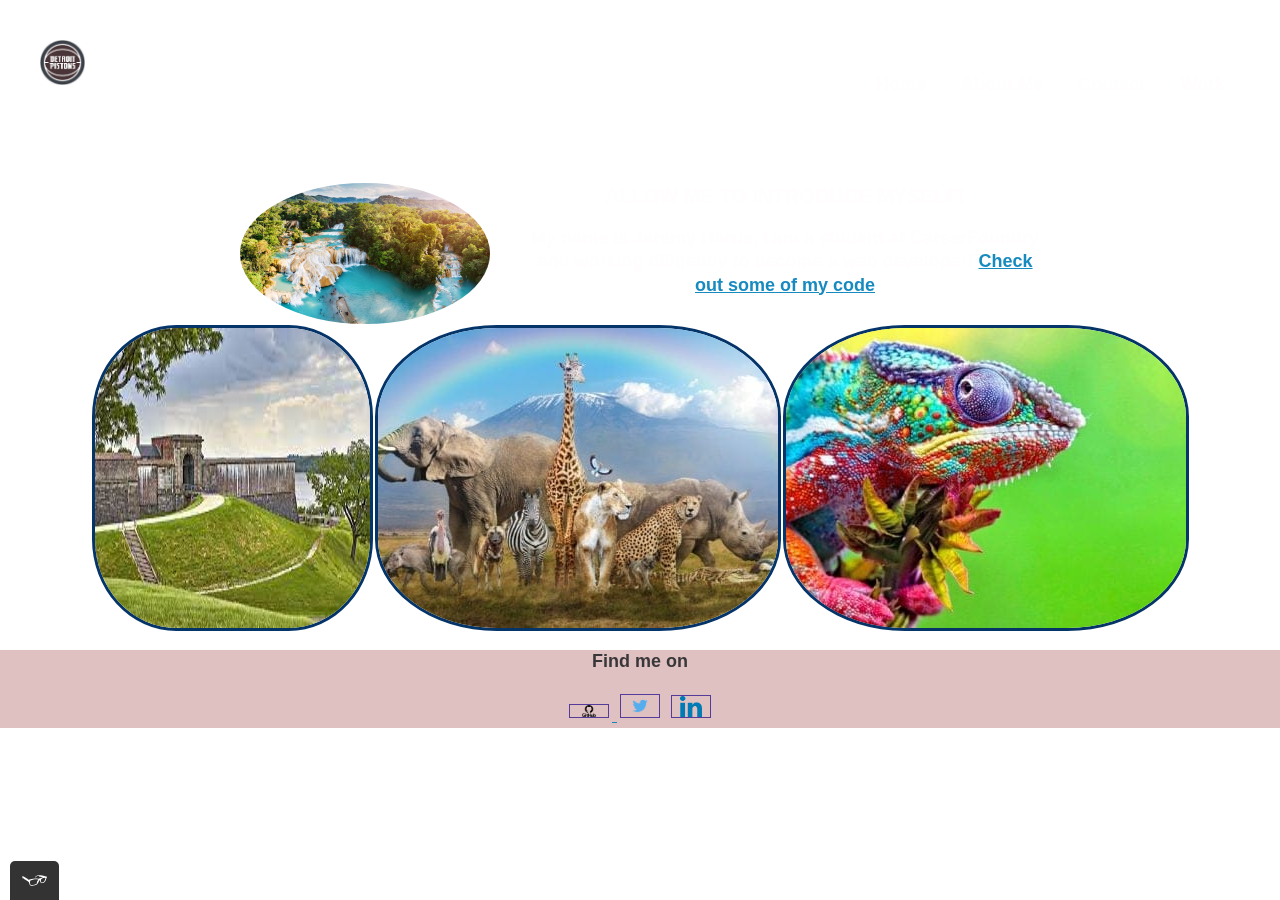
<file: index.html>
<!DOCTYPE html>
<html lang="en">

<head>
    <meta charset="UTF-8">
    <meta http-equiv="X-UA-Compatible" content="IE=edge">
    <meta name="viewport" content="width=, initial-scale=1.0">
    <title>Indexx</title>
    <link rel="short cuut icon" sizes="60x60" href="C:\Users\doctor1\Desktop\tiger.png">
    <link rel="stylesheet" href="https://fonts.googleapis.com/css2?family=Roboto:wght@100&display=swap">
    <link rel="stylesheet" href="cssfiles/normalize.css">
    <link rel="stylesheet" href="cssfiles/style.production.css">
</head>

<body>
    <!--                                                         HEADER AND NAV INFO -->
    <header class="header">



        <nav class="header">
            <img class="logo" src="img/logo.png" alt="logo">
            <ul role="menubar" class="navigation-list">
                <li role="presentation">
                    <a href="index.html" role="menuitem" class="navigation-list__item_index">Home</a>
                </li>
                <li role="presentation">
                    <a href="about.html" role="menuitem" class="navigation-list__item_index">About Me</a>
                </li>
                <li role="presentation">
                    <a href="contact.html" role="menuitem" class="navigation-list__item_index">Contact</a>
                </li>
                <li>
                    <a href="work.html" role="menuitem" class="navigation-list__item_index"> Work</a>
                </li>
            </ul>
        </nav>


    </header>
    <!--                                                              MAIN CONTENT !!-->

    <div class="profile">
        <img class="profile_picture" src="img/waterfall.jpg" alt="main photo">
        <h1 class="profile_text">ALLOW ME TO INTRODUCE MYSELF!</h1>
        <P class="profile_text">
            My name is Jeremy Harris. I am a student at CareerFoundry and working diligently to become a web developer!
            <a href="https://github.com/Mrfortwash/portfolio_website">Check out some of my code</a>
            <video id="background-video" autoplay loop muted poster="https://assets.codepen.io/6093409/river.jpg">

                <source src="https://assets.codepen.io/6093409/river.mp4" type="video/mp4">
            </video>
        </P>
    </div>
    <div class="content_pics">
        <img class="content_pics_items" src="img/fort_wash.jpg" alt="image of fort wash">
        <img class="content_pics_items" src="img/mammals.jpg" alt="image of mammals">
        <img class="content_pics_items" src="img/chame.jpg" alt="image of chamelion">

    </div>









    <footer class="page-footer">

        <p>Find me on</p>
        <div>
            <a href="https://github.com/Mrfortwash/portfolio_website"> <img class="socialmedia-icon"
                    src="img/github_logo.png" alt="GitHub"> </a>
            <img class="socialmedia-icon" src="img/twitter_logo.png" alt="Twitter">
            <a href=""> <img class="socialmedia-icon" src="img/linkedin_logo.png" alt="LinkedIn"></a>
        </div>
    </footer>



    <script src="js/tota11y.min.js"></script>
</body>

</html>
</file>
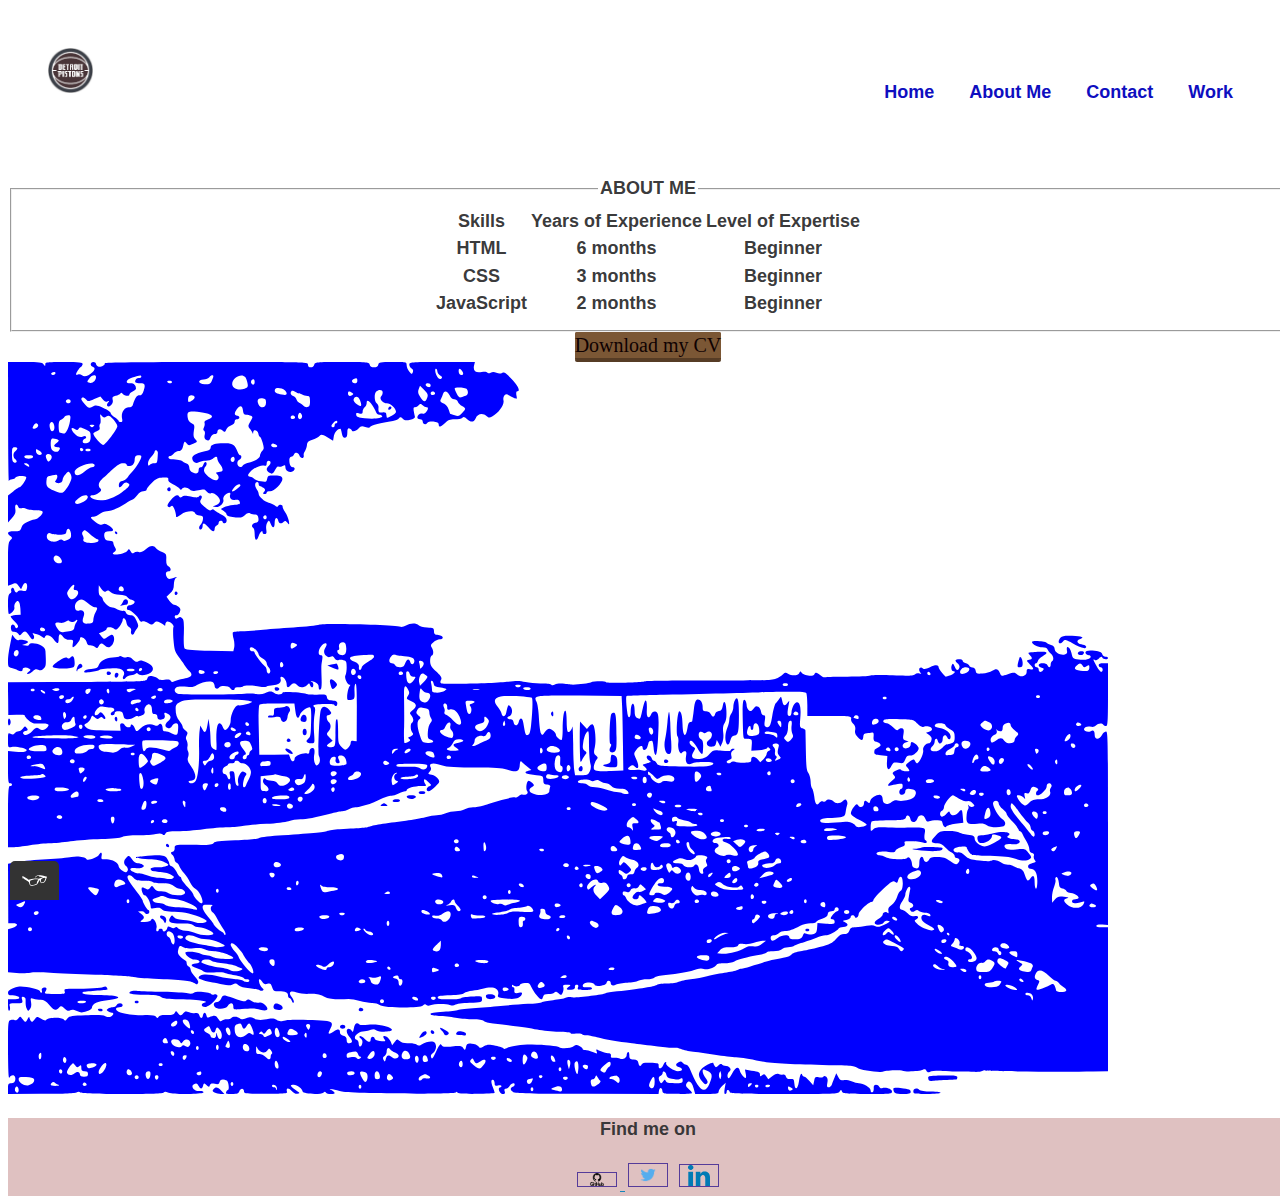
<file: about.html>
<!DOCTYPE html>
<html lang="en">

<head>
    <meta charset="UTF-8">
    <meta http-equiv="X-UA-Compatible" content="IE=edge">
    <meta name="viewport" content="width=device-width, initial-scale=1.0">
    <title>About J</title>
    <link rel="stylesheet" href="cssfiles/style.production.css">
</head>

<body>
    <header class="header">



        <nav class="header" class="header_item">
            <img class=logo class="header_item" src="img/logo.png" alt="logo">
            <ul role="menubar" class="navigation-list">
                <li role="presentation">
                    <a href="index.html" role="menuitem" class="navigation-list__item navigation-list__item">Home</a>
                </li>
                <li role="presentation">
                    <a href="about.html" role="menuitem" class="navigation-list__item">About Me</a>
                </li>
                <li role="presentation">
                    <a href="contact.html" role="menuitem" class="navigation-list__item">Contact</a>
                </li>
                <li>
                    <a href="work.html" role="menuitem" class="navigation-list__item"> Work</a>
                </li>
            </ul>
        </nav>


    </header>
    <fieldset>
        <legend align="center">ABOUT ME</legend>
        <table class="profile">
            <thead>
                <tr>
                    <th>Skills</th>
                    <th>Years of Experience</th>
                    <th>Level of Expertise</th>
                </tr>

            </thead>
            <tbody>
                <tr>
                    <td>HTML</td>
                    <td>6 months</td>
                    <td>Beginner</td>
                </tr>
                <tr>
                    <td>CSS</td>
                    <td>3 months</td>
                    <td>Beginner</td>
                </tr>
                <tr>
                    <td>JavaScript</td>
                    <td>2 months</td>
                    <td>Beginner</td>
                </tr>
            </tbody>
        </table>
    </fieldset>


    <div class="button"> <a href="files/cv.pdf" class="button" download>Download my CV</a></div>

    <!--                                                           SVG IMAGE!!!!! -->
    <!--
     -->
    <div><img class="svg_img" src="img/fort_wash.svg" alt="SVG image of hometown"> </div>
    <!-- 
    <svg id="about-picture" xmlns="http://www.w3.org/2000/svg" class="berlin-illustration" height="auto"
        viewBox="0 0 700 505" xmlns:xlink="http://www.w3.org/1999/xlink">
        <defs>
            <polygon id="a" points=".06 231.917 .06 .929 688.717 .929 688.717 231.917"></polygon>
        </defs>
        <g fill="none" fill-rule="evenodd">
            <g transform="translate(0 241)" class="cloud-front">
                <path fill="#1A232C"
                    d="M87.602,29 L87.602,28 C87.326,28.001 87.103,28.024 86.927,28.033 L86.979,29.031 L87.947,28.78 C85.741,20.282 78.041,14.002 68.852,14 C67.858,14 66.904,14.096 65.98,14.231 L66.125,15.22 L67.019,14.772 C62.626,6.015 53.567,0.001 43.102,0 C29.041,0.002 17.524,10.848 16.443,24.632 L17.44,24.71 L17.606,23.724 C16.803,23.589 15.969,23.5 15.102,23.5 C6.817,23.501 0.102,30.215 0.102,38.5 C0.102,46.785 6.817,53.499 15.102,53.5 L87.602,53.5 C94.644,53.499 100.351,47.792 100.352,40.75 C100.351,33.708 94.644,28.001 87.602,28 L87.602,30 C90.573,30 93.254,31.202 95.203,33.149 C97.15,35.097 98.351,37.778 98.352,40.75 C98.351,43.722 97.15,46.403 95.203,48.351 C93.254,50.298 90.573,51.5 87.602,51.5 L15.102,51.5 C11.509,51.5 8.265,50.046 5.909,47.692 C3.555,45.337 2.102,42.093 2.102,38.5 C2.102,34.907 3.555,31.663 5.909,29.308 C8.265,26.954 11.509,25.5 15.102,25.5 C15.831,25.5 16.553,25.575 17.273,25.697 C17.551,25.743 17.832,25.672 18.055,25.499 C18.277,25.325 18.414,25.07 18.436,24.789 C19.436,12.04 30.094,1.998 43.102,2 C52.786,1.999 61.163,7.564 65.231,15.669 C65.425,16.055 65.842,16.272 66.27,16.21 C67.132,16.084 67.988,16 68.852,16 C77.108,15.998 84.027,21.647 86.011,29.283 C86.13,29.741 86.557,30.054 87.031,30.03 C87.27,30.017 87.457,29.999 87.602,30 L87.602,29"
                    transform="translate(38 36)"></path>
            </g>
            <path fill="#B5CE6F"
                d="M646.484,484.382 C646.484,489.501 644.531,494.62 640.627,498.525 C636.722,502.43 631.603,504.382 626.484,504.382 L60.873,504.382 C55.754,504.382 50.636,502.43 46.731,498.525 C42.826,494.62 40.873,489.501 40.873,484.382 L40.873,471.917 L646.484,471.917 L646.484,484.382">
            </path>
            <polyline fill="#67C2E2"
                points="334.824 185.029 101.449 185.029 106.209 195.08 563.438 195.08 568.2 185.029 334.824 185.029">
            </polyline>
            <path fill="#1A232C"
                d="M334.824,185.029 L334.824,184.029 L101.449,184.029 C101.104,184.029 100.788,184.203 100.604,184.494 C100.42,184.785 100.398,185.146 100.545,185.457 L105.306,195.508 C105.471,195.856 105.824,196.079 106.209,196.079 L563.438,196.079 C563.824,196.079 564.177,195.856 564.342,195.508 L569.104,185.457 C569.251,185.146 569.229,184.785 569.045,184.494 C568.861,184.203 568.544,184.029 568.2,184.029 L334.824,184.029 L334.824,186.029 L566.62,186.029 L562.806,194.08 L106.842,194.08 L103.029,186.029 L334.824,186.029 L334.824,185.029">
            </path>
            <polygon fill="#296997" points="114.416 218.974 560.222 218.974 560.222 195.08 114.416 195.08"></polygon>
            <path fill="#1A232C"
                d="M560.222,218.974 L560.222,217.974 L115.416,217.974 L115.416,196.079 L559.222,196.079 L559.222,218.974 L560.222,218.974 L560.222,217.974 L560.222,218.974 L561.222,218.974 L561.222,195.08 C561.222,194.816 561.115,194.559 560.929,194.372 C560.742,194.186 560.485,194.08 560.222,194.08 L114.416,194.08 C114.152,194.08 113.895,194.186 113.708,194.372 C113.522,194.559 113.416,194.816 113.416,195.08 L113.416,218.974 C113.416,219.237 113.522,219.495 113.708,219.681 C113.895,219.867 114.152,219.974 114.416,219.974 L560.222,219.974 C560.485,219.974 560.742,219.867 560.929,219.681 C561.115,219.495 561.222,219.237 561.222,218.974 L560.222,218.974">
            </path>
            <polygon fill="#67C2E2" points="105.85 269.08 573.225 269.08 573.225 233.398 105.85 233.398"></polygon>
            <path fill="#1A232C"
                d="M573.225,233.398 L573.225,232.398 L105.85,232.398 C105.587,232.398 105.329,232.505 105.143,232.691 C104.957,232.877 104.85,233.134 104.85,233.398 L104.85,269.08 C104.85,269.344 104.957,269.601 105.143,269.788 C105.329,269.974 105.587,270.08 105.85,270.08 L573.225,270.08 C573.488,270.08 573.745,269.974 573.932,269.788 C574.118,269.601 574.225,269.344 574.225,269.08 L574.225,233.398 C574.225,233.134 574.118,232.877 573.932,232.691 C573.745,232.505 573.488,232.398 573.225,232.398 L573.225,233.398 L572.225,233.398 L572.225,268.08 L106.85,268.08 L106.85,234.398 L573.225,234.398 L573.225,233.398 L572.225,233.398 L573.225,233.398">
            </path>
            <polygon fill="#296997" points="116.751 256.508 562.557 256.508 562.557 241.243 116.751 241.243"></polygon>
            <path fill="#1A232C"
                d="M562.557,256.508 L562.557,255.508 L117.75,255.508 L117.75,242.243 L561.557,242.243 L561.557,256.508 L562.557,256.508 L562.557,255.508 L562.557,256.508 L563.557,256.508 L563.557,241.243 C563.557,240.979 563.45,240.722 563.264,240.535 C563.078,240.349 562.82,240.243 562.557,240.243 L116.75,240.243 C116.487,240.243 116.23,240.349 116.043,240.535 C115.857,240.722 115.751,240.979 115.751,241.243 L115.751,256.508 C115.751,256.771 115.857,257.029 116.043,257.215 C116.23,257.401 116.487,257.508 116.751,257.508 L562.557,257.508 C562.82,257.508 563.077,257.401 563.264,257.215 C563.45,257.029 563.557,256.771 563.557,256.508 L562.557,256.508">
            </path>
            <polygon fill="#67C2E2" points="158.07 218.974 518.563 218.974 518.563 211.858 158.07 211.858"></polygon>
            <path fill="#1A232C"
                d="M518.563,211.858 L518.563,210.858 L158.07,210.858 C157.807,210.858 157.549,210.964 157.363,211.151 C157.177,211.337 157.07,211.594 157.07,211.858 L157.07,218.974 C157.07,219.237 157.177,219.495 157.363,219.681 C157.549,219.867 157.807,219.974 158.07,219.974 L518.563,219.974 C518.826,219.974 519.083,219.867 519.27,219.681 C519.456,219.495 519.562,219.237 519.562,218.974 L519.562,211.858 C519.562,211.594 519.456,211.337 519.27,211.151 C519.083,210.964 518.826,210.858 518.563,210.858 L518.563,211.858 L517.563,211.858 L517.563,217.974 L159.07,217.974 L159.07,212.858 L518.563,212.858 L518.563,211.858 L517.563,211.858 L518.563,211.858">
            </path>
            <polygon fill="#FBFDFC" points="186.438 211.858 490.194 211.858 490.194 204.741 186.438 204.741"></polygon>
            <path fill="#1A232C"
                d="M490.194,204.741 L490.194,203.741 L186.438,203.741 C186.175,203.741 185.917,203.848 185.731,204.034 C185.545,204.221 185.438,204.478 185.438,204.741 L185.438,211.858 C185.438,212.121 185.545,212.379 185.731,212.565 C185.917,212.751 186.175,212.858 186.438,212.858 L490.194,212.858 C490.458,212.858 490.715,212.751 490.902,212.565 C491.088,212.379 491.194,212.121 491.194,211.858 L491.194,204.741 C491.194,204.478 491.088,204.221 490.902,204.034 C490.715,203.848 490.458,203.741 490.194,203.741 L490.194,204.741 L489.194,204.741 L489.194,210.858 L187.438,210.858 L187.438,205.741 L490.194,205.741 L490.194,204.741 L489.194,204.741 L490.194,204.741">
            </path>
            <polygon fill="#67C2E2" points="206.805 204.741 469.828 204.741 469.828 197.624 206.805 197.624"></polygon>
            <path fill="#1A232C"
                d="M469.828,197.624 L469.828,196.624 L206.805,196.624 C206.541,196.624 206.284,196.731 206.098,196.917 C205.911,197.103 205.805,197.361 205.805,197.624 L205.805,204.741 C205.805,205.005 205.911,205.262 206.098,205.449 C206.284,205.635 206.541,205.741 206.805,205.741 L469.828,205.741 C470.091,205.741 470.349,205.635 470.535,205.449 C470.722,205.262 470.828,205.005 470.828,204.741 L470.828,197.624 C470.828,197.361 470.722,197.103 470.535,196.917 C470.349,196.731 470.091,196.624 469.828,196.624 L469.828,197.624 L468.828,197.624 L468.828,203.741 L207.805,203.741 L207.805,198.624 L469.828,198.624 L469.828,197.624 L468.828,197.624 L469.828,197.624">
            </path>
            <polygon fill="#FBFDFC" points="229.521 197.624 447.111 197.624 447.111 190.509 229.521 190.509"></polygon>
            <path fill="#1A232C"
                d="M447.111,190.509 L447.111,189.509 L229.521,189.509 C229.258,189.509 229,189.616 228.814,189.802 C228.628,189.988 228.521,190.246 228.521,190.509 L228.521,197.624 C228.521,197.888 228.628,198.145 228.814,198.332 C229,198.518 229.258,198.624 229.521,198.624 L447.111,198.624 C447.375,198.624 447.632,198.518 447.818,198.332 C448.005,198.145 448.111,197.888 448.111,197.624 L448.111,190.509 C448.111,190.246 448.005,189.988 447.818,189.802 C447.632,189.616 447.375,189.509 447.111,189.509 L447.111,190.509 L446.111,190.509 L446.111,196.624 L230.521,196.624 L230.521,191.509 L447.111,191.509 L447.111,190.509 L446.111,190.509 L447.111,190.509">
            </path>
            <path fill="#67C2E2"
                d="M135.607,355.447 C135.163,337.766 134.264,313.326 133.648,297.387 C133.274,287.721 133.004,281.18 133.004,281.18 L108.722,281.18 C108.722,281.18 108.452,287.721 108.079,297.387 C107.462,313.326 106.563,337.766 106.119,355.447 C105.953,362.059 105.85,367.732 105.85,371.653 L105.85,371.654 C105.85,386.117 107.243,424.332 108.089,446.189 C108.457,455.706 108.722,462.126 108.722,462.126 L133.004,462.126 C133.004,462.126 133.269,455.706 133.637,446.189 C134.482,424.332 135.876,386.117 135.876,371.654 L135.876,371.653 C135.876,367.732 135.773,362.059 135.607,355.447">
            </path>
            <path fill="#428DAE"
                d="M133.648 297.387L108.079 297.387C108.452 287.721 108.722 281.18 108.722 281.18L133.004 281.18C133.004 281.18 133.274 287.721 133.648 297.387M135.876 371.654L105.85 371.654 105.85 371.653C105.85 367.732 105.953 362.059 106.119 355.447L135.607 355.447C135.773 362.059 135.876 367.732 135.876 371.653L135.876 371.654M133.004 462.126L108.722 462.126C108.722 462.126 108.457 455.706 108.089 446.189L133.637 446.189C133.269 455.706 133.004 462.126 133.004 462.126">
            </path>
            <path fill="#1A232C"
                d="M109.612,461.199 L132.114,461.199 C132.447,453.007 134.949,390.886 134.949,371.653 C134.949,352.42 132.447,290.299 132.114,282.108 L109.612,282.108 C109.279,290.299 106.778,352.42 106.778,371.653 C106.778,390.886 109.279,453.007 109.612,461.199 Z M133.895,463.054 L107.832,463.054 L107.794,462.164 C107.766,461.466 104.922,392.193 104.922,371.653 C104.922,351.114 107.766,281.839 107.794,281.142 L107.832,280.252 L133.895,280.252 L133.931,281.142 C133.96,281.839 136.804,351.114 136.804,371.653 C136.804,392.193 133.96,461.466 133.931,462.164 L133.895,463.054 L133.895,463.054 Z">
            </path>
            <path fill="#1A232C"
                d="M111.638 281.18L111.638 462.126C111.638 462.679 112.086 463.126 112.638 463.126 113.19 463.126 113.638 462.679 113.638 462.126L113.638 281.18C113.638 280.628 113.19 280.18 112.638 280.18 112.086 280.18 111.638 280.628 111.638 281.18M119.863 281.18L119.863 462.126C119.863 462.679 120.311 463.126 120.863 463.126 121.416 463.126 121.863 462.679 121.863 462.126L121.863 281.18C121.863 280.628 121.416 280.18 120.863 280.18 120.311 280.18 119.863 280.628 119.863 281.18M128.088 281.18L128.088 462.126C128.088 462.679 128.536 463.126 129.088 463.126 129.64 463.126 130.088 462.679 130.088 462.126L130.088 281.18C130.088 280.628 129.64 280.18 129.088 280.18 128.536 280.18 128.088 280.628 128.088 281.18">
            </path>
            <path fill="#296997"
                d="M136.79,277.265 C136.79,279.418 134.675,281.18 132.09,281.18 L109.636,281.18 C107.051,281.18 104.936,279.418 104.936,277.265 C104.936,275.111 107.051,273.349 109.636,273.349 L132.09,273.349 C134.675,273.349 136.79,275.111 136.79,277.265">
            </path>
            <path fill="#1A232C"
                d="M136.79,277.265 L135.79,277.265 C135.789,278.005 135.433,278.704 134.769,279.262 C134.109,279.814 133.155,280.181 132.09,280.18 L109.636,280.18 C108.571,280.181 107.617,279.814 106.956,279.262 C106.293,278.704 105.936,278.005 105.936,277.265 C105.936,276.524 106.293,275.825 106.957,275.267 C107.617,274.715 108.571,274.348 109.636,274.349 L132.09,274.349 C133.155,274.348 134.109,274.716 134.769,275.267 C135.433,275.825 135.789,276.524 135.79,277.265 L137.79,277.265 C137.791,275.851 137.09,274.593 136.049,273.731 C135.006,272.863 133.61,272.35 132.09,272.349 L109.636,272.349 C108.116,272.35 106.72,272.863 105.676,273.731 C104.636,274.593 103.935,275.851 103.936,277.265 C103.935,278.678 104.636,279.937 105.677,280.798 C106.72,281.666 108.116,282.179 109.636,282.18 L132.09,282.18 C133.61,282.179 135.006,281.666 136.049,280.798 C137.09,279.937 137.791,278.678 137.79,277.265 L136.79,277.265">
            </path>
            <path fill="#296997"
                d="M140.775,467.217 C140.775,469.803 138.661,471.917 136.076,471.917 L105.65,471.917 C103.065,471.917 100.951,469.803 100.951,467.217 L100.951,466.825 C100.951,464.241 103.065,462.126 105.65,462.126 L136.076,462.126 C138.661,462.126 140.775,464.241 140.775,466.825 L140.775,467.217">
            </path>
            <path fill="#1A232C"
                d="M140.775,467.217 L139.775,467.217 C139.775,468.235 139.361,469.155 138.688,469.83 C138.013,470.503 137.093,470.917 136.076,470.917 L105.65,470.917 C104.633,470.917 103.713,470.504 103.038,469.83 C102.365,469.155 101.951,468.235 101.951,467.217 L101.951,466.825 C101.951,465.808 102.365,464.889 103.038,464.214 C103.713,463.54 104.633,463.127 105.65,463.126 L136.076,463.126 C137.093,463.127 138.013,463.54 138.688,464.214 C139.362,464.889 139.775,465.808 139.775,466.825 L139.775,467.217 L141.775,467.217 L141.775,466.825 C141.772,463.684 139.217,461.13 136.076,461.126 L105.65,461.126 C102.509,461.13 99.955,463.684 99.951,466.825 L99.951,467.217 C99.954,470.36 102.509,472.914 105.65,472.917 L136.076,472.917 C139.217,472.914 141.772,470.36 141.775,467.217 L140.775,467.217">
            </path>
            <path fill="#296997"
                d="M136.79,458.208 C136.79,460.363 134.675,462.126 132.09,462.126 L109.636,462.126 C107.051,462.126 104.936,460.363 104.936,458.208 C104.936,456.057 107.051,454.292 109.636,454.292 L132.09,454.292 C134.675,454.292 136.79,456.057 136.79,458.208">
            </path>
            <path fill="#1A232C"
                d="M136.79,458.208 L135.79,458.208 C135.789,458.949 135.432,459.649 134.769,460.207 C134.108,460.76 133.154,461.128 132.09,461.126 L109.636,461.126 C108.572,461.128 107.617,460.76 106.957,460.207 C106.293,459.649 105.936,458.949 105.936,458.208 C105.936,457.47 106.293,456.77 106.957,456.212 C107.617,455.659 108.572,455.291 109.636,455.292 L132.09,455.292 C133.154,455.291 134.108,455.659 134.769,456.212 C135.433,456.77 135.789,457.47 135.79,458.208 L137.79,458.208 C137.791,456.796 137.09,455.538 136.05,454.675 C135.006,453.808 133.61,453.294 132.09,453.292 L109.636,453.292 C108.115,453.294 106.719,453.808 105.676,454.675 C104.636,455.538 103.935,456.796 103.936,458.208 C103.935,459.622 104.636,460.881 105.676,461.743 C106.72,462.611 108.116,463.125 109.636,463.126 L132.09,463.126 C133.61,463.125 135.006,462.611 136.05,461.743 C137.09,460.881 137.791,459.622 137.79,458.208 L136.79,458.208">
            </path>
            <path fill="#67C2E2"
                d="M572.471,355.447 C572.025,337.766 571.126,313.326 570.51,297.387 C570.137,287.721 569.867,281.18 569.867,281.18 L545.585,281.18 C545.585,281.18 545.315,287.721 544.942,297.387 C544.326,313.326 543.427,337.766 542.981,355.447 C542.815,362.059 542.713,367.732 542.713,371.653 L542.713,371.654 C542.713,386.117 544.107,424.332 544.952,446.189 C545.32,455.706 545.585,462.126 545.585,462.126 L569.867,462.126 C569.867,462.126 570.132,455.706 570.499,446.189 C571.346,424.332 572.739,386.117 572.739,371.654 L572.739,371.653 C572.739,367.732 572.637,362.059 572.471,355.447">
            </path>
            <path fill="#428DAE"
                d="M569.582 297.387L566.951 297.387 566.951 282.108 568.977 282.108C569.063 284.206 569.29 289.841 569.582 297.387M564.951 297.387L545.871 297.387C546.162 289.841 546.39 284.206 546.476 282.108L564.951 282.108 564.951 297.387M571.8 369.187L566.951 369.187 566.951 356.265 571.562 356.265C571.685 361.272 571.771 365.701 571.8 369.187M564.951 369.187L543.653 369.187C543.684 365.512 543.777 360.79 543.912 355.447L553.551 355.447 553.551 356.265 564.951 356.265 564.951 369.187">
            </path>
            <path fill="#1A232C"
                d="M546.476,461.199 L568.977,461.199 C569.31,453.007 571.812,390.886 571.812,371.653 C571.812,352.42 569.31,290.299 568.977,282.108 L546.476,282.108 C546.142,290.299 543.642,352.42 543.642,371.653 C543.642,390.886 546.142,453.007 546.476,461.199 M570.758,463.054 L544.694,463.054 L544.658,462.164 C544.629,461.466 541.785,392.193 541.785,371.653 C541.785,351.114 544.629,281.839 544.658,281.142 L544.694,280.252 L570.758,280.252 L570.795,281.142 C570.823,281.839 573.667,351.114 573.667,371.653 C573.667,392.193 570.823,461.466 570.795,462.164 L570.758,463.054">
            </path>
            <path fill="#1A232C"
                d="M548.501 281.18L548.501 462.126C548.501 462.679 548.949 463.126 549.501 463.126 550.053 463.126 550.501 462.679 550.501 462.126L550.501 281.18C550.501 280.628 550.053 280.18 549.501 280.18 548.949 280.18 548.501 280.628 548.501 281.18M556.727 281.18L556.727 462.126C556.727 462.679 557.174 463.126 557.727 463.126 558.279 463.126 558.727 462.679 558.727 462.126L558.727 281.18C558.727 280.628 558.279 280.18 557.727 280.18 557.174 280.18 556.727 280.628 556.727 281.18M564.951 281.18L564.951 462.126C564.951 462.679 565.399 463.126 565.951 463.126 566.503 463.126 566.951 462.679 566.951 462.126L566.951 281.18C566.951 280.628 566.503 280.18 565.951 280.18 565.399 280.18 564.951 280.628 564.951 281.18">
            </path>
            <path fill="#296997"
                d="M573.653,277.265 C573.653,279.418 571.537,281.18 568.953,281.18 L546.499,281.18 C543.915,281.18 541.799,279.418 541.799,277.265 C541.799,275.111 543.915,273.349 546.499,273.349 L568.953,273.349 C571.537,273.349 573.653,275.111 573.653,277.265">
            </path>
            <path fill="#1A232C"
                d="M573.653,277.265 L572.653,277.265 C572.653,278.005 572.296,278.704 571.632,279.262 C570.972,279.814 570.017,280.181 568.953,280.18 L546.499,280.18 C545.435,280.181 544.48,279.814 543.82,279.262 C543.156,278.704 542.8,278.005 542.799,277.265 C542.8,276.525 543.156,275.825 543.82,275.267 C544.481,274.715 545.435,274.348 546.499,274.349 L568.953,274.349 C570.017,274.348 570.972,274.715 571.632,275.267 C572.296,275.825 572.653,276.525 572.653,277.265 L574.653,277.265 C574.654,275.851 573.953,274.593 572.912,273.731 C571.869,272.863 570.473,272.35 568.953,272.349 L546.499,272.349 C544.979,272.35 543.583,272.863 542.54,273.731 C541.499,274.593 540.798,275.851 540.799,277.265 C540.798,278.679 541.499,279.937 542.54,280.798 C543.583,281.666 544.979,282.179 546.499,282.18 L568.953,282.18 C570.473,282.179 571.869,281.666 572.912,280.798 C573.953,279.937 574.654,278.679 574.653,277.265 L573.653,277.265">
            </path>
            <path fill="#296997"
                d="M577.639,467.217 C577.639,469.803 575.524,471.917 572.938,471.917 L542.514,471.917 C539.929,471.917 537.813,469.803 537.813,467.217 L537.813,466.825 C537.813,464.241 539.929,462.126 542.514,462.126 L572.938,462.126 C575.524,462.126 577.639,464.241 577.639,466.825 L577.639,467.217">
            </path>
            <path fill="#1A232C"
                d="M577.639,467.217 L576.639,467.217 C576.638,468.235 576.225,469.155 575.551,469.83 C574.876,470.503 573.956,470.917 572.938,470.917 L542.514,470.917 C541.497,470.917 540.576,470.503 539.901,469.83 C539.227,469.155 538.814,468.234 538.813,467.217 L538.813,466.825 C538.814,465.808 539.227,464.889 539.901,464.214 C540.576,463.54 541.497,463.127 542.514,463.126 L572.938,463.126 C573.956,463.127 574.876,463.54 575.551,464.214 C576.225,464.888 576.638,465.808 576.639,466.825 L576.639,467.217 L578.639,467.217 L578.639,466.825 C578.635,463.684 576.081,461.13 572.938,461.126 L542.514,461.126 C539.372,461.13 536.817,463.684 536.813,466.825 L536.813,467.217 C536.817,470.36 539.372,472.914 542.514,472.917 L572.938,472.917 C576.081,472.914 578.635,470.359 578.639,467.217 L577.639,467.217">
            </path>
            <path fill="#296997"
                d="M573.653,458.208 C573.653,460.363 571.537,462.126 568.953,462.126 L546.499,462.126 C543.915,462.126 541.799,460.363 541.799,458.208 C541.799,456.057 543.915,454.292 546.499,454.292 L568.953,454.292 C571.537,454.292 573.653,456.057 573.653,458.208">
            </path>
            <path fill="#1A232C"
                d="M573.653,458.208 L572.653,458.208 C572.653,458.949 572.296,459.649 571.632,460.207 C570.971,460.76 570.017,461.128 568.953,461.126 L546.499,461.126 C545.435,461.128 544.481,460.76 543.82,460.207 C543.157,459.649 542.799,458.949 542.799,458.208 C542.799,457.47 543.156,456.77 543.82,456.212 C544.481,455.659 545.435,455.291 546.499,455.292 L568.953,455.292 C570.017,455.291 570.971,455.659 571.632,456.212 C572.296,456.77 572.653,457.47 572.653,458.208 L574.653,458.208 C574.654,456.796 573.953,455.538 572.912,454.675 C571.869,453.808 570.473,453.294 568.953,453.292 L546.499,453.292 C544.979,453.294 543.583,453.808 542.54,454.675 C541.499,455.538 540.798,456.796 540.799,458.208 C540.798,459.622 541.499,460.881 542.54,461.743 C543.583,462.611 544.979,463.125 546.499,463.126 L568.953,463.126 C570.473,463.125 571.869,462.611 572.912,461.743 C573.953,460.881 574.654,459.622 574.653,458.208 L573.653,458.208">
            </path>
            <path fill="#67C2E2"
                d="M485.098,355.447 C484.654,337.766 483.753,313.326 483.137,297.387 C482.764,287.721 482.494,281.18 482.494,281.18 L458.213,281.18 C458.213,281.18 457.942,287.721 457.569,297.387 C456.953,313.326 456.055,337.766 455.608,355.447 C455.443,362.059 455.34,367.732 455.34,371.653 L455.34,371.654 C455.34,386.117 456.733,424.332 457.58,446.189 C457.948,455.706 458.213,462.126 458.213,462.126 L482.494,462.126 C482.494,462.126 482.759,455.706 483.126,446.189 C483.973,424.332 485.366,386.117 485.366,371.654 L485.366,371.653 C485.366,367.732 485.265,362.059 485.098,355.447">
            </path>
            <path fill="#428DAE"
                d="M483.137 297.387L457.569 297.387C457.942 287.721 458.213 281.18 458.213 281.18L482.494 281.18C482.494 281.18 482.764 287.721 483.137 297.387M485.355 369.187L455.351 369.187C455.382 365.502 455.475 360.78 455.608 355.447L485.098 355.447C485.232 360.78 485.325 365.502 485.355 369.187">
            </path>
            <path fill="#1A232C"
                d="M459.103,461.199 L481.605,461.199 C481.938,453.007 484.439,390.886 484.439,371.653 C484.439,352.42 481.938,290.299 481.605,282.108 L459.103,282.108 C458.769,290.299 456.268,352.42 456.268,371.653 C456.268,390.886 458.769,453.007 459.103,461.199 Z M483.386,463.054 L457.321,463.054 L457.285,462.164 C457.256,461.466 454.412,392.193 454.412,371.653 C454.412,351.114 457.256,281.839 457.285,281.142 L457.321,280.252 L483.386,280.252 L483.422,281.142 C483.45,281.839 486.294,351.114 486.294,371.653 C486.294,392.193 483.45,461.466 483.422,462.164 L483.386,463.054 L483.386,463.054 Z">
            </path>
            <path fill="#1A232C"
                d="M461.128 281.18L461.128 462.126C461.128 462.679 461.576 463.126 462.128 463.126 462.68 463.126 463.128 462.679 463.128 462.126L463.128 281.18C463.128 280.628 462.68 280.18 462.128 280.18 461.576 280.18 461.128 280.628 461.128 281.18M469.354 281.18L469.354 462.126C469.354 462.679 469.801 463.126 470.354 463.126 470.906 463.126 471.354 462.679 471.354 462.126L471.354 281.18C471.354 280.628 470.906 280.18 470.354 280.18 469.801 280.18 469.354 280.628 469.354 281.18M477.578 281.18L477.578 462.126C477.578 462.679 478.026 463.126 478.578 463.126 479.13 463.126 479.578 462.679 479.578 462.126L479.578 281.18C479.578 280.628 479.13 280.18 478.578 280.18 478.026 280.18 477.578 280.628 477.578 281.18">
            </path>
            <path fill="#296997"
                d="M486.281,277.265 C486.281,279.418 484.164,281.18 481.58,281.18 L459.126,281.18 C456.542,281.18 454.426,279.418 454.426,277.265 C454.426,275.111 456.542,273.349 459.126,273.349 L481.58,273.349 C484.164,273.349 486.281,275.111 486.281,277.265">
            </path>
            <path fill="#1A232C"
                d="M486.281,277.265 L485.281,277.265 C485.281,278.005 484.924,278.704 484.26,279.262 C483.599,279.814 482.644,280.181 481.58,280.18 L459.126,280.18 C458.062,280.181 457.107,279.814 456.447,279.262 C455.783,278.704 455.427,278.005 455.426,277.265 C455.427,276.525 455.783,275.825 456.447,275.267 C457.108,274.715 458.062,274.348 459.126,274.349 L481.58,274.349 C482.644,274.348 483.599,274.716 484.26,275.268 C484.924,275.825 485.281,276.525 485.281,277.265 L487.281,277.265 C487.282,275.851 486.58,274.593 485.54,273.731 C484.496,272.863 483.1,272.35 481.58,272.349 L459.126,272.349 C457.606,272.35 456.21,272.863 455.167,273.731 C454.126,274.593 453.425,275.851 453.426,277.265 C453.425,278.679 454.126,279.937 455.167,280.798 C456.21,281.666 457.606,282.179 459.126,282.18 L481.58,282.18 C483.1,282.179 484.496,281.666 485.54,280.799 C486.58,279.937 487.282,278.679 487.281,277.265 L486.281,277.265">
            </path>
            <path fill="#296997"
                d="M490.266,467.217 C490.266,469.803 488.151,471.917 485.565,471.917 L455.141,471.917 C452.556,471.917 450.44,469.803 450.44,467.217 L450.44,466.825 C450.44,464.241 452.556,462.126 455.141,462.126 L485.565,462.126 C488.151,462.126 490.266,464.241 490.266,466.825 L490.266,467.217">
            </path>
            <path fill="#1A232C"
                d="M490.266,467.217 L489.266,467.217 C489.265,468.235 488.852,469.155 488.178,469.83 C487.503,470.503 486.583,470.917 485.565,470.917 L455.141,470.917 C454.124,470.917 453.203,470.503 452.528,469.83 C451.854,469.155 451.441,468.234 451.44,467.217 L451.44,466.825 C451.441,465.808 451.854,464.889 452.528,464.214 C453.203,463.54 454.124,463.127 455.141,463.126 L485.565,463.126 C486.583,463.127 487.503,463.54 488.178,464.214 C488.852,464.888 489.265,465.808 489.266,466.825 L489.266,467.217 L491.266,467.217 L491.266,466.825 C491.262,463.684 488.708,461.13 485.565,461.126 L455.141,461.126 C451.999,461.13 449.444,463.684 449.44,466.825 L449.44,467.217 C449.444,470.36 451.999,472.914 455.141,472.917 L485.565,472.917 C488.708,472.914 491.262,470.359 491.266,467.217 L490.266,467.217">
            </path>
            <path fill="#296997"
                d="M486.281,458.208 C486.281,460.363 484.164,462.126 481.58,462.126 L459.126,462.126 C456.542,462.126 454.426,460.363 454.426,458.208 C454.426,456.057 456.542,454.292 459.126,454.292 L481.58,454.292 C484.164,454.292 486.281,456.057 486.281,458.208">
            </path>
            <path fill="#1A232C"
                d="M486.281,458.208 L485.281,458.208 C485.281,458.949 484.923,459.649 484.26,460.207 C483.599,460.76 482.644,461.128 481.58,461.126 L459.126,461.126 C458.062,461.128 457.108,460.76 456.447,460.207 C455.784,459.649 455.427,458.949 455.426,458.208 C455.426,457.47 455.783,456.77 456.447,456.212 C457.108,455.659 458.062,455.291 459.126,455.292 L481.58,455.292 C482.644,455.291 483.598,455.659 484.26,456.212 C484.924,456.77 485.281,457.47 485.281,458.208 L487.281,458.208 C487.282,456.795 486.58,455.538 485.54,454.675 C484.496,453.808 483.1,453.294 481.58,453.292 L459.126,453.292 C457.606,453.294 456.21,453.808 455.167,454.675 C454.126,455.538 453.425,456.796 453.426,458.208 C453.425,459.622 454.126,460.881 455.167,461.743 C456.21,462.611 457.606,463.125 459.126,463.126 L481.58,463.126 C483.1,463.125 484.496,462.611 485.54,461.743 C486.581,460.881 487.282,459.622 487.281,458.208 L486.281,458.208">
            </path>
            <path fill="#67C2E2"
                d="M397.726,354.466 C397.28,336.787 396.381,312.346 395.765,296.407 C395.392,286.742 395.122,280.2 395.122,280.2 L370.84,280.2 C370.84,280.2 370.57,286.742 370.197,296.407 C369.581,312.346 368.682,336.787 368.236,354.466 C368.07,361.078 367.968,366.751 367.968,370.672 L367.968,370.673 C367.968,385.136 369.361,423.352 370.207,445.208 C370.575,454.726 370.84,461.146 370.84,461.146 L395.122,461.146 C395.122,461.146 395.386,454.726 395.754,445.208 C396.601,423.352 397.994,385.136 397.994,370.673 L397.994,370.672 C397.994,366.751 397.892,361.078 397.726,354.466">
            </path>
            <path fill="#428DAE"
                d="M394.837 296.407L392.206 296.407 392.206 281.127 394.233 281.127C394.318 283.225 394.545 288.861 394.837 296.407L394.837 296.407zM383.981 296.407L390.206 296.407 390.206 281.127 383.981 281.127 383.981 296.407zM375.756 296.407L381.98 296.407 381.98 281.127 375.756 281.127 375.756 296.407zM373.756 296.407L371.126 296.407C371.417 288.861 371.645 283.225 371.73 281.127L373.756 281.127 373.756 296.407 373.756 296.407zM397.062 369.187L392.206 369.187 392.206 354.466 396.796 354.466C396.943 360.298 397.041 365.389 397.062 369.187L397.062 369.187zM383.981 369.187L390.206 369.187 390.206 354.466 383.981 354.466 383.981 369.187zM375.756 369.187L381.98 369.187 381.98 354.466 375.756 354.466 375.756 369.187zM373.756 369.187L368.9 369.187C368.921 365.389 369.019 360.298 369.166 354.466L373.756 354.466 373.756 369.187 373.756 369.187z">
            </path>
            <path fill="#1A232C"
                d="M371.73,460.218 L394.233,460.218 C394.565,452.027 397.066,389.906 397.066,370.672 C397.066,351.44 394.565,289.319 394.233,281.127 L371.73,281.127 C371.397,289.319 368.895,351.44 368.895,370.672 C368.895,389.906 371.397,452.027 371.73,460.218 M396.013,462.074 L369.949,462.074 L369.912,461.184 C369.884,460.486 367.04,391.212 367.04,370.672 C367.04,350.133 369.884,280.859 369.912,280.162 L369.949,279.272 L396.013,279.272 L396.05,280.162 C396.078,280.859 398.922,350.133 398.922,370.672 C398.922,391.212 396.078,460.486 396.05,461.184 L396.013,462.074">
            </path>
            <path fill="#1A232C"
                d="M373.756 280.2L373.756 461.146C373.756 461.698 374.203 462.146 374.756 462.146 375.308 462.146 375.756 461.698 375.756 461.146L375.756 280.2C375.756 279.647 375.308 279.2 374.756 279.2 374.203 279.2 373.756 279.647 373.756 280.2M381.98 280.2L381.98 461.146C381.98 461.698 382.428 462.146 382.98 462.146 383.533 462.146 383.981 461.698 383.981 461.146L383.981 280.2C383.981 279.647 383.533 279.2 382.98 279.2 382.428 279.2 381.98 279.647 381.98 280.2M390.206 280.2L390.206 461.146C390.206 461.698 390.654 462.146 391.206 462.146 391.758 462.146 392.206 461.698 392.206 461.146L392.206 280.2C392.206 279.647 391.758 279.2 391.206 279.2 390.654 279.2 390.206 279.647 390.206 280.2">
            </path>
            <path fill="#296997"
                d="M398.908,276.285 C398.908,278.439 396.792,280.2 394.208,280.2 L371.754,280.2 C369.17,280.2 367.053,278.439 367.053,276.285 C367.053,274.13 369.17,272.369 371.754,272.369 L394.208,272.369 C396.792,272.369 398.908,274.13 398.908,276.285">
            </path>
            <path fill="#1A232C"
                d="M398.908,276.285 L397.908,276.285 C397.907,277.025 397.551,277.724 396.887,278.281 C396.227,278.833 395.272,279.201 394.208,279.2 L371.754,279.2 C370.69,279.201 369.735,278.833 369.074,278.281 C368.41,277.724 368.053,277.025 368.053,276.285 C368.053,275.544 368.41,274.845 369.074,274.287 C369.735,273.735 370.69,273.367 371.754,273.369 L394.208,273.369 C395.272,273.367 396.227,273.735 396.887,274.287 C397.551,274.844 397.907,275.544 397.908,276.285 L399.908,276.285 C399.909,274.871 399.208,273.612 398.167,272.75 C397.124,271.883 395.728,271.37 394.208,271.369 L371.754,271.369 C370.234,271.37 368.838,271.883 367.794,272.75 C366.754,273.612 366.052,274.871 366.053,276.285 C366.052,277.699 366.754,278.957 367.795,279.818 C368.838,280.686 370.234,281.198 371.754,281.2 L394.208,281.2 C395.728,281.198 397.123,280.686 398.167,279.818 C399.208,278.957 399.909,277.698 399.908,276.285 L398.908,276.285">
            </path>
            <path fill="#296997"
                d="M402.894,466.237 C402.894,468.823 400.779,470.937 398.193,470.937 L367.768,470.937 C365.183,470.937 363.068,468.823 363.068,466.237 L363.068,465.844 C363.068,463.26 365.183,461.146 367.768,461.146 L398.193,461.146 C400.779,461.146 402.894,463.26 402.894,465.844 L402.894,466.237">
            </path>
            <path fill="#1A232C"
                d="M402.894,466.237 L401.894,466.237 C401.893,467.254 401.48,468.174 400.806,468.849 C400.131,469.523 399.211,469.937 398.193,469.937 L367.768,469.937 C366.751,469.937 365.831,469.523 365.156,468.849 C364.482,468.174 364.069,467.254 364.068,466.237 L364.068,465.844 C364.069,464.828 364.482,463.908 365.156,463.233 C365.831,462.56 366.751,462.146 367.768,462.146 L398.193,462.146 C399.211,462.146 400.131,462.56 400.806,463.233 C401.48,463.908 401.893,464.828 401.894,465.844 L401.894,466.237 L403.894,466.237 L403.894,465.844 C403.89,462.703 401.336,460.15 398.193,460.146 L367.768,460.146 C364.626,460.15 362.072,462.703 362.068,465.844 L362.068,466.237 C362.072,469.379 364.626,471.933 367.768,471.937 L398.193,471.937 C401.336,471.933 403.89,469.379 403.894,466.237 L402.894,466.237">
            </path>
            <path fill="#296997"
                d="M398.908,457.228 C398.908,459.382 396.792,461.146 394.208,461.146 L371.754,461.146 C369.17,461.146 367.053,459.382 367.053,457.228 C367.053,455.077 369.17,453.312 371.754,453.312 L394.208,453.312 C396.792,453.312 398.908,455.077 398.908,457.228">
            </path>
            <path fill="#1A232C"
                d="M398.908,457.228 L397.908,457.228 C397.908,457.968 397.55,458.669 396.887,459.226 C396.226,459.779 395.272,460.147 394.208,460.146 L371.754,460.146 C370.69,460.147 369.736,459.779 369.074,459.226 C368.411,458.668 368.053,457.968 368.053,457.228 C368.053,456.489 368.41,455.789 369.074,455.231 C369.736,454.679 370.69,454.311 371.754,454.312 L394.208,454.312 C395.272,454.311 396.226,454.679 396.887,455.231 C397.551,455.789 397.908,456.489 397.908,457.228 L399.908,457.228 C399.909,455.815 399.208,454.557 398.167,453.695 C397.124,452.827 395.728,452.313 394.208,452.312 L371.754,452.312 C370.234,452.313 368.838,452.827 367.794,453.695 C366.754,454.557 366.052,455.815 366.053,457.228 C366.052,458.642 366.753,459.901 367.794,460.763 C368.838,461.631 370.234,462.145 371.754,462.146 L394.208,462.146 C395.728,462.145 397.124,461.631 398.167,460.763 C399.208,459.9 399.909,458.642 399.908,457.228 L398.908,457.228">
            </path>
            <path fill="#67C2E2"
                d="M310.353,354.466 C309.908,336.787 309.009,312.346 308.393,296.407 C308.019,286.742 307.75,280.2 307.75,280.2 L283.467,280.2 C283.467,280.2 283.198,286.742 282.824,296.407 C282.208,312.346 281.309,336.787 280.864,354.466 C280.698,361.078 280.596,366.751 280.596,370.672 L280.596,370.673 C280.596,385.136 281.989,423.352 282.834,445.208 C283.202,454.726 283.467,461.146 283.467,461.146 L307.75,461.146 C307.75,461.146 308.014,454.726 308.382,445.208 C309.228,423.352 310.622,385.136 310.622,370.673 L310.622,370.672 C310.622,366.751 310.518,361.078 310.353,354.466">
            </path>
            <path fill="#428DAE"
                d="M308.393 296.407L282.824 296.407C283.198 286.742 283.467 280.2 283.467 280.2L307.75 280.2C307.75 280.2 308.019 286.742 308.393 296.407M310.617 369.187L280.6 369.187C280.621 365.377 280.718 360.285 280.864 354.466L310.353 354.466C310.498 360.285 310.596 365.377 310.617 369.187">
            </path>
            <path fill="#1A232C"
                d="M284.357,460.218 L306.86,460.218 C307.193,452.027 309.694,389.906 309.694,370.672 C309.694,351.44 307.193,289.319 306.86,281.127 L284.357,281.127 C284.024,289.319 281.523,351.44 281.523,370.672 C281.523,389.906 284.024,452.027 284.357,460.218 Z M308.639,462.074 L282.576,462.074 L282.54,461.184 C282.511,460.486 279.668,391.212 279.668,370.672 C279.668,350.133 282.511,280.859 282.54,280.162 L282.576,279.272 L308.639,279.272 L308.677,280.162 C308.706,280.859 311.549,350.133 311.549,370.672 C311.549,391.212 308.706,460.486 308.677,461.184 L308.639,462.074 L308.639,462.074 Z">
            </path>
            <path fill="#1A232C"
                d="M286.383 280.2L286.383 461.146C286.383 461.698 286.831 462.146 287.383 462.146 287.936 462.146 288.383 461.698 288.383 461.146L288.383 280.2C288.383 279.647 287.936 279.2 287.383 279.2 286.831 279.2 286.383 279.647 286.383 280.2M294.608 280.2L294.608 461.146C294.608 461.698 295.056 462.146 295.608 462.146 296.161 462.146 296.608 461.698 296.608 461.146L296.608 280.2C296.608 279.647 296.161 279.2 295.608 279.2 295.056 279.2 294.608 279.647 294.608 280.2M302.834 280.2L302.834 461.146C302.834 461.698 303.281 462.146 303.834 462.146 304.386 462.146 304.834 461.698 304.834 461.146L304.834 280.2C304.834 279.647 304.386 279.2 303.834 279.2 303.281 279.2 302.834 279.647 302.834 280.2">
            </path>
            <path fill="#296997"
                d="M311.535,276.285 C311.535,278.439 309.42,280.2 306.836,280.2 L284.381,280.2 C281.797,280.2 279.681,278.439 279.681,276.285 C279.681,274.13 281.797,272.369 284.381,272.369 L306.836,272.369 C309.42,272.369 311.535,274.13 311.535,276.285">
            </path>
            <path fill="#1A232C"
                d="M311.535,276.285 L310.535,276.285 C310.534,277.025 310.177,277.724 309.514,278.282 C308.854,278.833 307.901,279.201 306.836,279.2 L284.381,279.2 C283.316,279.201 282.362,278.833 281.702,278.281 C281.038,277.724 280.681,277.025 280.681,276.285 C280.681,275.544 281.038,274.844 281.702,274.287 C282.362,273.735 283.317,273.367 284.381,273.369 L306.836,273.369 C307.9,273.367 308.854,273.735 309.514,274.287 C310.177,274.844 310.534,275.544 310.535,276.285 L312.535,276.285 C312.535,274.871 311.835,273.613 310.795,272.75 C309.751,271.883 308.356,271.37 306.836,271.369 L284.381,271.369 C282.861,271.37 281.465,271.883 280.422,272.75 C279.381,273.612 278.68,274.871 278.681,276.285 C278.68,277.698 279.381,278.957 280.422,279.818 C281.465,280.686 282.861,281.198 284.381,281.2 L306.836,281.2 C308.356,281.198 309.751,280.685 310.794,279.818 C311.835,278.956 312.535,277.698 312.535,276.285 L311.535,276.285">
            </path>
            <path fill="#296997"
                d="M315.522,466.237 C315.522,468.823 313.407,470.937 310.821,470.937 L280.396,470.937 C277.811,470.937 275.696,468.823 275.696,466.237 L275.696,465.844 C275.696,463.26 277.811,461.146 280.396,461.146 L310.821,461.146 C313.407,461.146 315.522,463.26 315.522,465.844 L315.522,466.237">
            </path>
            <path fill="#1A232C"
                d="M315.522,466.237 L314.522,466.237 C314.521,467.254 314.108,468.174 313.434,468.849 C312.759,469.523 311.838,469.937 310.821,469.937 L280.396,469.937 C279.379,469.937 278.458,469.523 277.783,468.849 C277.11,468.174 276.696,467.254 276.696,466.237 L276.696,465.844 C276.696,464.828 277.11,463.908 277.783,463.233 C278.458,462.56 279.379,462.146 280.396,462.146 L310.821,462.146 C311.838,462.146 312.759,462.56 313.434,463.233 C314.108,463.908 314.521,464.828 314.522,465.844 L314.522,466.237 L316.521,466.237 L316.521,465.844 C316.518,462.703 313.963,460.15 310.821,460.146 L280.396,460.146 C277.254,460.15 274.7,462.703 274.696,465.844 L274.696,466.237 C274.699,469.379 277.254,471.933 280.396,471.937 L310.821,471.937 C313.963,471.933 316.518,469.379 316.521,466.237 L315.522,466.237">
            </path>
            <path fill="#296997"
                d="M311.535,457.228 C311.535,459.382 309.42,461.146 306.836,461.146 L284.381,461.146 C281.797,461.146 279.681,459.382 279.681,457.228 C279.681,455.077 281.797,453.312 284.381,453.312 L306.836,453.312 C309.42,453.312 311.535,455.077 311.535,457.228">
            </path>
            <path fill="#1A232C"
                d="M311.535,457.228 L310.535,457.228 C310.534,457.969 310.177,458.669 309.514,459.227 C308.854,459.779 307.9,460.147 306.836,460.146 L284.381,460.146 C283.317,460.147 282.363,459.779 281.702,459.227 C281.038,458.669 280.681,457.968 280.681,457.228 C280.681,456.489 281.038,455.789 281.702,455.231 C282.363,454.679 283.317,454.311 284.381,454.312 L306.836,454.312 C307.9,454.311 308.854,454.679 309.514,455.231 C310.177,455.789 310.534,456.489 310.535,457.228 L312.535,457.228 C312.535,455.815 311.835,454.558 310.795,453.695 C309.752,452.827 308.356,452.313 306.836,452.312 L284.381,452.312 C282.861,452.313 281.465,452.827 280.422,453.695 C279.381,454.557 278.68,455.815 278.681,457.228 C278.68,458.642 279.381,459.9 280.422,460.763 C281.465,461.631 282.861,462.145 284.381,462.146 L306.836,462.146 C308.356,462.145 309.752,461.631 310.795,460.763 C311.835,459.9 312.535,458.641 312.535,457.228 L311.535,457.228">
            </path>
            <path fill="#67C2E2"
                d="M222.981,354.466 C222.535,336.787 221.636,312.346 221.02,296.407 C220.647,286.742 220.377,280.2 220.377,280.2 L196.094,280.2 C196.094,280.2 195.825,286.742 195.452,296.407 C194.835,312.346 193.936,336.787 193.491,354.466 C193.325,361.078 193.223,366.751 193.223,370.672 L193.223,370.673 C193.223,385.136 194.616,423.352 195.462,445.208 C195.83,454.726 196.094,461.146 196.094,461.146 L220.377,461.146 C220.377,461.146 220.642,454.726 221.009,445.208 C221.855,423.352 223.249,385.136 223.249,370.673 L223.249,370.672 C223.249,366.751 223.146,361.078 222.981,354.466">
            </path>
            <path fill="#428DAE"
                d="M220.091 296.407L209.236 296.407 209.236 281.127 219.487 281.127C219.573 283.225 219.8 288.861 220.091 296.407L220.091 296.407zM201.011 296.407L207.236 296.407 207.236 281.127 201.011 281.127 201.011 296.407zM199.011 296.407L196.381 296.407C196.672 288.861 196.899 283.225 196.985 281.127L199.011 281.127 199.011 296.407 199.011 296.407zM222.317 369.187L209.236 369.187 209.236 356.265 221.923 356.265 221.923 354.466 222.051 354.466C222.198 360.298 222.296 365.389 222.317 369.187L222.317 369.187zM201.011 369.187L207.236 369.187 207.236 356.265 201.011 356.265 201.011 369.187zM199.011 369.187L194.155 369.187C194.174 365.784 194.255 361.345 194.377 356.265L199.011 356.265 199.011 369.187 199.011 369.187z">
            </path>
            <path fill="#1A232C"
                d="M196.985,460.218 L219.487,460.218 C219.82,452.027 222.321,389.906 222.321,370.672 C222.321,351.44 219.82,289.319 219.487,281.127 L196.985,281.127 C196.651,289.319 194.151,351.44 194.151,370.672 C194.151,389.906 196.651,452.027 196.985,460.218 M221.267,462.074 L195.204,462.074 L195.167,461.184 C195.138,460.486 192.295,391.212 192.295,370.672 C192.295,350.133 195.138,280.859 195.167,280.162 L195.204,279.272 L221.267,279.272 L221.305,280.162 C221.334,280.859 224.177,350.133 224.177,370.672 C224.177,391.212 221.334,460.486 221.305,461.184 L221.267,462.074">
            </path>
            <path fill="#1A232C"
                d="M199.011 280.2L199.011 461.146C199.011 461.698 199.458 462.146 200.011 462.146 200.563 462.146 201.011 461.698 201.011 461.146L201.011 280.2C201.011 279.647 200.563 279.2 200.011 279.2 199.458 279.2 199.011 279.647 199.011 280.2M207.236 280.2L207.236 461.146C207.236 461.698 207.684 462.146 208.236 462.146 208.788 462.146 209.236 461.698 209.236 461.146L209.236 280.2C209.236 279.647 208.788 279.2 208.236 279.2 207.684 279.2 207.236 279.647 207.236 280.2M215.461 280.2L215.461 461.146C215.461 461.698 215.909 462.146 216.461 462.146 217.013 462.146 217.461 461.698 217.461 461.146L217.461 280.2C217.461 279.647 217.013 279.2 216.461 279.2 215.909 279.2 215.461 279.647 215.461 280.2">
            </path>
            <path fill="#296997"
                d="M224.162,276.285 C224.162,278.439 222.047,280.2 219.463,280.2 L197.008,280.2 C194.424,280.2 192.308,278.439 192.308,276.285 C192.308,274.13 194.424,272.369 197.008,272.369 L219.463,272.369 C222.047,272.369 224.162,274.13 224.162,276.285">
            </path>
            <path fill="#1A232C"
                d="M224.162,276.285 L223.162,276.285 C223.161,277.025 222.805,277.724 222.142,278.282 C221.482,278.833 220.528,279.201 219.463,279.2 L197.008,279.2 C195.944,279.201 194.99,278.833 194.329,278.281 C193.665,277.724 193.308,277.025 193.308,276.285 C193.308,275.544 193.665,274.845 194.329,274.287 C194.99,273.735 195.944,273.367 197.008,273.369 L219.463,273.369 C220.528,273.367 221.481,273.735 222.142,274.287 C222.805,274.844 223.161,275.544 223.162,276.285 L225.162,276.285 C225.163,274.871 224.462,273.613 223.422,272.75 C222.379,271.883 220.983,271.37 219.463,271.369 L197.008,271.369 C195.489,271.37 194.093,271.883 193.049,272.75 C192.008,273.612 191.307,274.871 191.308,276.285 C191.307,277.698 192.008,278.957 193.049,279.818 C194.093,280.686 195.489,281.198 197.008,281.2 L219.463,281.2 C220.983,281.198 222.379,280.686 223.422,279.818 C224.462,278.956 225.163,277.698 225.162,276.285 L224.162,276.285">
            </path>
            <path fill="#296997"
                d="M228.149,466.237 C228.149,468.823 226.034,470.937 223.448,470.937 L193.022,470.937 C190.438,470.937 188.323,468.823 188.323,466.237 L188.323,465.844 C188.323,463.26 190.438,461.146 193.022,461.146 L223.448,461.146 C226.034,461.146 228.149,463.26 228.149,465.844 L228.149,466.237">
            </path>
            <path fill="#1A232C"
                d="M228.149,466.237 L227.149,466.237 C227.149,467.254 226.735,468.174 226.061,468.849 C225.386,469.523 224.466,469.937 223.448,469.937 L193.022,469.937 C192.006,469.937 191.086,469.523 190.411,468.849 C189.737,468.174 189.324,467.254 189.323,466.237 L189.323,465.844 C189.324,464.828 189.737,463.908 190.411,463.233 C191.086,462.56 192.006,462.146 193.022,462.146 L223.448,462.146 C224.466,462.146 225.386,462.56 226.061,463.233 C226.735,463.908 227.149,464.828 227.149,465.844 L227.149,466.237 L229.149,466.237 L229.149,465.844 C229.145,462.703 226.59,460.15 223.448,460.146 L193.022,460.146 C189.881,460.15 187.327,462.703 187.323,465.844 L187.323,466.237 C187.327,469.379 189.881,471.933 193.022,471.937 L223.448,471.937 C226.59,471.933 229.145,469.379 229.149,466.237 L228.149,466.237">
            </path>
            <path fill="#296997"
                d="M224.162,457.228 C224.162,459.382 222.047,461.146 219.463,461.146 L197.008,461.146 C194.424,461.146 192.308,459.382 192.308,457.228 C192.308,455.077 194.424,453.312 197.008,453.312 L219.463,453.312 C222.047,453.312 224.162,455.077 224.162,457.228">
            </path>
            <path fill="#1A232C"
                d="M224.162,457.228 L223.162,457.228 C223.161,457.969 222.805,458.669 222.141,459.227 C221.481,459.779 220.527,460.147 219.463,460.146 L197.008,460.146 C195.944,460.147 194.99,459.779 194.329,459.227 C193.665,458.669 193.308,457.968 193.308,457.228 C193.308,456.489 193.665,455.789 194.329,455.231 C194.99,454.679 195.945,454.311 197.008,454.312 L219.463,454.312 C220.527,454.311 221.481,454.679 222.141,455.231 C222.805,455.789 223.161,456.489 223.162,457.228 L225.162,457.228 C225.163,455.815 224.462,454.557 223.422,453.695 C222.379,452.827 220.984,452.313 219.463,452.312 L197.008,452.312 C195.488,452.313 194.092,452.827 193.049,453.695 C192.008,454.557 191.307,455.815 191.308,457.228 C191.307,458.642 192.008,459.9 193.049,460.763 C194.092,461.631 195.488,462.145 197.008,462.146 L219.463,462.146 C220.983,462.145 222.379,461.631 223.422,460.763 C224.462,459.9 225.163,458.641 225.162,457.228 L224.162,457.228">
            </path>
            <polygon fill="#67C2E2" points="99.774 273.349 579.301 273.349 579.301 269.08 99.774 269.08"></polygon>
            <path fill="#1A232C"
                d="M579.301,273.349 L579.301,272.349 L100.774,272.349 L100.774,270.08 L578.301,270.08 L578.301,273.349 L579.301,273.349 L579.301,272.349 L579.301,273.349 L580.301,273.349 L580.301,269.08 C580.301,268.817 580.194,268.56 580.008,268.373 C579.822,268.187 579.564,268.08 579.301,268.08 L99.774,268.08 C99.511,268.08 99.254,268.187 99.067,268.373 C98.881,268.56 98.774,268.817 98.774,269.08 L98.774,273.349 C98.774,273.612 98.881,273.87 99.067,274.056 C99.254,274.242 99.511,274.349 99.774,274.349 L579.301,274.349 C579.564,274.349 579.822,274.242 580.008,274.056 C580.194,273.87 580.301,273.612 580.301,273.349 L579.301,273.349">
            </path>
            <polygon fill="#67C2E2" points="92.01 233.398 587.064 233.398 587.064 229.131 92.01 229.131"></polygon>
            <path fill="#1A232C"
                d="M587.064,233.398 L587.064,232.398 L93.01,232.398 L93.01,230.131 L586.064,230.131 L586.064,233.398 L587.064,233.398 L587.064,232.398 L587.064,233.398 L588.064,233.398 L588.064,229.131 C588.064,228.868 587.958,228.61 587.772,228.424 C587.585,228.238 587.328,228.131 587.064,228.131 L92.01,228.131 C91.746,228.131 91.489,228.238 91.303,228.424 C91.116,228.61 91.01,228.868 91.01,229.131 L91.01,233.398 C91.01,233.661 91.117,233.919 91.303,234.105 C91.489,234.291 91.746,234.398 92.01,234.398 L587.064,234.398 C587.328,234.398 587.585,234.291 587.771,234.105 C587.958,233.919 588.064,233.661 588.064,233.398 L587.064,233.398">
            </path>
            <polyline fill="#FBFDFC"
                points="337.318 218.974 87.572 218.974 92.01 229.131 582.626 229.131 587.064 218.974 337.318 218.974">
            </polyline>
            <path fill="#1A232C"
                d="M337.318,218.974 L337.318,217.974 L87.572,217.974 C87.235,217.974 86.92,218.144 86.736,218.426 C86.551,218.709 86.521,219.065 86.656,219.374 L91.093,229.532 C91.253,229.896 91.612,230.131 92.01,230.131 L582.626,230.131 C583.024,230.131 583.383,229.897 583.542,229.532 L587.981,219.374 C588.116,219.065 588.086,218.709 587.901,218.426 C587.716,218.144 587.402,217.974 587.064,217.974 L337.318,217.974 L337.318,219.974 L585.536,219.974 L581.972,228.131 L92.664,228.131 L89.1,219.974 L337.318,219.974 L337.318,218.974">
            </path>
            <polygon fill="#296997" points="272.283 218.974 405.943 218.974 405.943 181.701 272.283 181.701"></polygon>
            <path fill="#1A232C"
                d="M405.943,218.974 L405.943,217.974 L273.283,217.974 L273.283,182.701 L404.943,182.701 L404.943,218.974 L405.943,218.974 L405.943,217.974 L405.943,218.974 L406.943,218.974 L406.943,181.701 C406.943,181.437 406.837,181.18 406.65,180.993 C406.464,180.807 406.207,180.701 405.943,180.701 L272.283,180.701 C272.02,180.701 271.762,180.807 271.576,180.993 C271.39,181.18 271.283,181.437 271.283,181.701 L271.283,218.974 C271.283,219.237 271.39,219.495 271.576,219.681 C271.762,219.867 272.02,219.974 272.283,219.974 L405.943,219.974 C406.207,219.974 406.464,219.867 406.65,219.681 C406.837,219.495 406.943,219.237 406.943,218.974 L405.943,218.974">
            </path>
            <polygon fill="#67C2E2" points="281.833 209.312 396.393 209.312 396.393 188.946 281.833 188.946"></polygon>
            <polygon fill="#428DAE" points="287.111 205.753 297.328 205.753 297.328 192.749 287.111 192.749"></polygon>
            <polygon fill="#428DAE" points="310.284 205.753 320.501 205.753 320.501 192.749 310.284 192.749"></polygon>
            <polygon fill="#428DAE" points="333.457 205.753 343.673 205.753 343.673 192.749 333.457 192.749"></polygon>
            <polygon fill="#428DAE" points="356.63 205.753 366.847 205.753 366.847 192.749 356.63 192.749"></polygon>
            <polygon fill="#428DAE" points="379.804 205.753 390.02 205.753 390.02 192.749 379.804 192.749"></polygon>
            <path fill="#1A232C"
                d="M282.761,208.384 L395.465,208.384 L395.465,189.873 L282.761,189.873 L282.761,208.384 Z M280.905,210.24 L397.32,210.24 L397.32,188.018 L280.905,188.018 L280.905,210.24 Z">
            </path>
            <polygon fill="#D64A4A" points="272.283 188.359 276.48 188.359 276.48 181.701 272.283 181.701"></polygon>
            <path fill="#1A232C"
                d="M276.48,188.359 L276.48,187.359 L273.283,187.359 L273.283,182.701 L275.48,182.701 L275.48,188.359 L276.48,188.359 L276.48,187.359 L276.48,188.359 L277.48,188.359 L277.48,181.701 C277.48,181.437 277.374,181.18 277.188,180.993 C277.001,180.807 276.744,180.701 276.48,180.701 L272.283,180.701 C272.02,180.701 271.762,180.807 271.576,180.993 C271.39,181.18 271.283,181.437 271.283,181.701 L271.283,188.359 C271.283,188.622 271.39,188.88 271.576,189.066 C271.762,189.252 272.02,189.359 272.283,189.359 L276.48,189.359 C276.744,189.359 277.001,189.252 277.188,189.066 C277.374,188.88 277.48,188.622 277.48,188.359 L276.48,188.359">
            </path>
            <polygon fill="#D64A4A" points="276.48 188.359 280.678 188.359 280.678 181.701 276.48 181.701"></polygon>
            <path fill="#1A232C"
                d="M280.678,188.359 L280.678,187.359 L277.48,187.359 L277.48,182.701 L279.678,182.701 L279.678,188.359 L280.678,188.359 L280.678,187.359 L280.678,188.359 L281.678,188.359 L281.678,181.701 C281.678,181.437 281.571,181.18 281.385,180.993 C281.199,180.807 280.941,180.701 280.678,180.701 L276.48,180.701 C276.217,180.701 275.96,180.807 275.773,180.993 C275.587,181.18 275.48,181.437 275.48,181.701 L275.48,188.359 C275.48,188.622 275.587,188.88 275.773,189.066 C275.96,189.252 276.217,189.359 276.48,189.359 L280.678,189.359 C280.941,189.359 281.199,189.252 281.385,189.066 C281.571,188.88 281.678,188.622 281.678,188.359 L280.678,188.359">
            </path>
            <polygon fill="#D64A4A" points="293.13 188.359 297.328 188.359 297.328 181.701 293.13 181.701"></polygon>
            <path fill="#1A232C"
                d="M297.328,188.359 L297.328,187.359 L294.13,187.359 L294.13,182.701 L296.328,182.701 L296.328,188.359 L297.328,188.359 L297.328,187.359 L297.328,188.359 L298.328,188.359 L298.328,181.701 C298.328,181.437 298.221,181.18 298.035,180.993 C297.849,180.807 297.591,180.701 297.328,180.701 L293.13,180.701 C292.867,180.701 292.609,180.807 292.423,180.993 C292.237,181.18 292.13,181.437 292.13,181.701 L292.13,188.359 C292.13,188.622 292.237,188.88 292.423,189.066 C292.609,189.252 292.867,189.359 293.13,189.359 L297.328,189.359 C297.591,189.359 297.849,189.252 298.035,189.066 C298.221,188.88 298.328,188.622 298.328,188.359 L297.328,188.359">
            </path>
            <polygon fill="#D64A4A" points="297.328 188.359 301.524 188.359 301.524 181.701 297.328 181.701"></polygon>
            <path fill="#1A232C"
                d="M301.524,188.359 L301.524,187.359 L298.328,187.359 L298.328,182.701 L300.524,182.701 L300.524,188.359 L301.524,188.359 L301.524,187.359 L301.524,188.359 L302.524,188.359 L302.524,181.701 C302.524,181.437 302.418,181.18 302.232,180.993 C302.045,180.807 301.788,180.701 301.524,180.701 L297.328,180.701 C297.064,180.701 296.807,180.807 296.621,180.993 C296.434,181.18 296.328,181.437 296.328,181.701 L296.328,188.359 C296.328,188.622 296.434,188.88 296.621,189.066 C296.807,189.252 297.064,189.359 297.328,189.359 L301.524,189.359 C301.788,189.359 302.045,189.252 302.232,189.066 C302.418,188.88 302.524,188.622 302.524,188.359 L301.524,188.359">
            </path>
            <polygon fill="#D64A4A" points="313.977 188.359 318.175 188.359 318.175 181.701 313.977 181.701"></polygon>
            <path fill="#1A232C"
                d="M318.175,188.359 L318.175,187.359 L314.977,187.359 L314.977,182.701 L317.175,182.701 L317.175,188.359 L318.175,188.359 L318.175,187.359 L318.175,188.359 L319.175,188.359 L319.175,181.701 C319.175,181.437 319.068,181.18 318.882,180.993 C318.696,180.807 318.438,180.701 318.175,180.701 L313.977,180.701 C313.714,180.701 313.456,180.807 313.27,180.993 C313.084,181.18 312.977,181.437 312.977,181.701 L312.977,188.359 C312.977,188.622 313.084,188.88 313.27,189.066 C313.456,189.252 313.714,189.359 313.977,189.359 L318.175,189.359 C318.438,189.359 318.696,189.252 318.882,189.066 C319.068,188.88 319.175,188.622 319.175,188.359 L318.175,188.359">
            </path>
            <polygon fill="#D64A4A" points="318.175 188.359 322.372 188.359 322.372 181.701 318.175 181.701"></polygon>
            <path fill="#1A232C"
                d="M322.372,188.359 L322.372,187.359 L319.175,187.359 L319.175,182.701 L321.372,182.701 L321.372,188.359 L322.372,188.359 L322.372,187.359 L322.372,188.359 L323.372,188.359 L323.372,181.701 C323.372,181.437 323.265,181.18 323.079,180.993 C322.893,180.807 322.635,180.701 322.372,180.701 L318.175,180.701 C317.911,180.701 317.654,180.807 317.468,180.993 C317.281,181.18 317.175,181.437 317.175,181.701 L317.175,188.359 C317.175,188.622 317.282,188.88 317.468,189.066 C317.654,189.252 317.911,189.359 318.175,189.359 L322.372,189.359 C322.635,189.359 322.892,189.252 323.079,189.066 C323.265,188.88 323.372,188.622 323.372,188.359 L322.372,188.359">
            </path>
            <polygon fill="#D64A4A" points="334.824 188.359 339.022 188.359 339.022 181.701 334.824 181.701"></polygon>
            <path fill="#1A232C"
                d="M339.022,188.359 L339.022,187.359 L335.824,187.359 L335.824,182.701 L338.021,182.701 L338.022,188.359 L339.022,188.359 L339.022,187.359 L339.022,188.359 L340.021,188.359 L340.021,181.701 C340.021,181.437 339.915,181.18 339.729,180.993 C339.542,180.807 339.285,180.701 339.022,180.701 L334.824,180.701 C334.561,180.701 334.303,180.807 334.117,180.993 C333.931,181.18 333.824,181.437 333.824,181.701 L333.824,188.359 C333.824,188.622 333.931,188.88 334.117,189.066 C334.303,189.252 334.561,189.359 334.824,189.359 L339.022,189.359 C339.285,189.359 339.542,189.252 339.729,189.066 C339.915,188.88 340.021,188.622 340.021,188.359 L339.022,188.359">
            </path>
            <polygon fill="#D64A4A" points="339.022 188.359 343.219 188.359 343.219 181.701 339.022 181.701"></polygon>
            <path fill="#1A232C"
                d="M343.219,188.359 L343.219,187.359 L340.021,187.359 L340.021,182.701 L342.219,182.701 L342.219,188.359 L343.219,188.359 L343.219,187.359 L343.219,188.359 L344.219,188.359 L344.219,181.701 C344.219,181.437 344.112,181.18 343.926,180.993 C343.74,180.807 343.482,180.701 343.219,180.701 L339.022,180.701 C338.758,180.701 338.501,180.807 338.314,180.993 C338.128,181.18 338.022,181.437 338.022,181.701 L338.022,188.359 C338.022,188.622 338.128,188.88 338.314,189.066 C338.501,189.252 338.758,189.359 339.022,189.359 L343.219,189.359 C343.482,189.359 343.74,189.252 343.926,189.066 C344.112,188.88 344.219,188.622 344.219,188.359 L343.219,188.359">
            </path>
            <polygon fill="#D64A4A" points="355.671 188.359 359.868 188.359 359.868 181.701 355.671 181.701"></polygon>
            <path fill="#1A232C"
                d="M359.868,188.359 L359.868,187.359 L356.671,187.359 L356.671,182.701 L358.868,182.701 L358.868,188.359 L359.868,188.359 L359.868,187.359 L359.868,188.359 L360.868,188.359 L360.868,181.701 C360.868,181.437 360.762,181.18 360.575,180.993 C360.389,180.807 360.132,180.701 359.868,180.701 L355.671,180.701 C355.408,180.701 355.15,180.807 354.964,180.993 C354.778,181.18 354.671,181.437 354.671,181.701 L354.671,188.359 C354.671,188.622 354.778,188.88 354.964,189.066 C355.15,189.252 355.408,189.359 355.671,189.359 L359.868,189.359 C360.132,189.359 360.389,189.252 360.575,189.066 C360.762,188.88 360.868,188.622 360.868,188.359 L359.868,188.359">
            </path>
            <polygon fill="#D64A4A" points="359.868 188.359 364.065 188.359 364.065 181.701 359.868 181.701"></polygon>
            <path fill="#1A232C"
                d="M364.065,188.359 L364.065,187.359 L360.868,187.359 L360.868,182.701 L363.065,182.701 L363.065,188.359 L364.065,188.359 L364.065,187.359 L364.065,188.359 L365.065,188.359 L365.065,181.701 C365.065,181.437 364.959,181.18 364.773,180.993 C364.586,180.807 364.329,180.701 364.065,180.701 L359.868,180.701 C359.605,180.701 359.347,180.807 359.161,180.993 C358.975,181.18 358.868,181.437 358.868,181.701 L358.868,188.359 C358.868,188.622 358.975,188.88 359.161,189.066 C359.347,189.252 359.605,189.359 359.868,189.359 L364.065,189.359 C364.329,189.359 364.586,189.252 364.773,189.066 C364.959,188.88 365.065,188.622 365.065,188.359 L364.065,188.359">
            </path>
            <polygon fill="#D64A4A" points="376.518 188.359 380.715 188.359 380.715 181.701 376.518 181.701"></polygon>
            <path fill="#1A232C"
                d="M380.715,188.359 L380.715,187.359 L377.518,187.359 L377.518,182.701 L379.715,182.701 L379.715,188.359 L380.715,188.359 L380.715,187.359 L380.715,188.359 L381.715,188.359 L381.715,181.701 C381.715,181.437 381.608,181.18 381.422,180.993 C381.236,180.807 380.978,180.701 380.715,180.701 L376.518,180.701 C376.254,180.701 375.997,180.807 375.81,180.993 C375.624,181.18 375.518,181.437 375.518,181.701 L375.518,188.359 C375.518,188.622 375.624,188.88 375.81,189.066 C375.997,189.252 376.254,189.359 376.518,189.359 L380.715,189.359 C380.978,189.359 381.236,189.252 381.422,189.066 C381.608,188.88 381.715,188.622 381.715,188.359 L380.715,188.359">
            </path>
            <polygon fill="#D64A4A" points="380.715 188.359 384.912 188.359 384.912 181.701 380.715 181.701"></polygon>
            <path fill="#1A232C"
                d="M384.912,188.359 L384.912,187.359 L381.715,187.359 L381.715,182.701 L383.912,182.701 L383.912,188.359 L384.912,188.359 L384.912,187.359 L384.912,188.359 L385.912,188.359 L385.912,181.701 C385.912,181.437 385.805,181.18 385.619,180.993 C385.433,180.807 385.175,180.701 384.912,180.701 L380.715,180.701 C380.452,180.701 380.194,180.807 380.008,180.993 C379.822,181.18 379.715,181.437 379.715,181.701 L379.715,188.359 C379.715,188.622 379.822,188.88 380.008,189.066 C380.194,189.252 380.452,189.359 380.715,189.359 L384.912,189.359 C385.175,189.359 385.433,189.252 385.619,189.066 C385.805,188.88 385.912,188.622 385.912,188.359 L384.912,188.359">
            </path>
            <polygon fill="#D64A4A" points="397.364 188.359 401.561 188.359 401.561 181.701 397.364 181.701"></polygon>
            <path fill="#1A232C"
                d="M401.561,188.359 L401.561,187.359 L398.364,187.359 L398.364,182.701 L400.561,182.701 L400.561,188.359 L401.561,188.359 L401.561,187.359 L401.561,188.359 L402.561,188.359 L402.561,181.701 C402.561,181.437 402.454,181.18 402.268,180.993 C402.081,180.807 401.824,180.701 401.561,180.701 L397.364,180.701 C397.101,180.701 396.843,180.807 396.657,180.993 C396.471,181.18 396.364,181.437 396.364,181.701 L396.364,188.359 C396.364,188.622 396.471,188.88 396.657,189.066 C396.843,189.252 397.101,189.359 397.364,189.359 L401.561,189.359 C401.824,189.359 402.081,189.252 402.268,189.066 C402.454,188.88 402.561,188.622 402.561,188.359 L401.561,188.359">
            </path>
            <polygon fill="#D64A4A" points="401.561 188.359 405.759 188.359 405.759 181.701 401.561 181.701"></polygon>
            <path fill="#1A232C"
                d="M405.759,188.359 L405.759,187.359 L402.561,187.359 L402.561,182.701 L404.759,182.701 L404.759,188.359 L405.759,188.359 L405.759,187.359 L405.759,188.359 L406.759,188.359 L406.759,181.701 C406.759,181.437 406.652,181.18 406.466,180.993 C406.28,180.807 406.022,180.701 405.759,180.701 L401.561,180.701 C401.297,180.701 401.04,180.807 400.853,180.993 C400.667,181.18 400.561,181.437 400.561,181.701 L400.561,188.359 C400.561,188.622 400.667,188.88 400.853,189.066 C401.04,189.252 401.297,189.359 401.561,189.359 L405.759,189.359 C406.022,189.359 406.28,189.252 406.466,189.066 C406.652,188.88 406.759,188.622 406.759,188.359 L405.759,188.359">
            </path>
            <polygon fill="#67C2E2" points="265.221 181.701 413.006 181.701 413.006 175.695 265.221 175.695"></polygon>
            <path fill="#1A232C"
                d="M413.006,175.695 L413.006,174.695 L265.221,174.695 C264.957,174.695 264.7,174.801 264.514,174.988 C264.327,175.174 264.221,175.431 264.221,175.695 L264.221,181.701 C264.221,181.964 264.327,182.221 264.514,182.408 C264.7,182.594 264.957,182.701 265.221,182.701 L413.006,182.701 C413.269,182.701 413.527,182.594 413.713,182.408 C413.899,182.221 414.006,181.964 414.006,181.701 L414.006,175.695 C414.006,175.431 413.899,175.174 413.713,174.988 C413.527,174.801 413.269,174.695 413.006,174.695 L413.006,175.695 L412.006,175.695 L412.006,180.701 L266.221,180.701 L266.221,176.695 L413.006,176.695 L413.006,175.695 L412.006,175.695 L413.006,175.695">
            </path>
            <polygon fill="#FBFDFC" points="274.382 175.695 404.506 175.695 404.506 170.979 274.382 170.979"></polygon>
            <path fill="#1A232C"
                d="M404.506,170.979 L404.506,169.979 L274.382,169.979 C274.119,169.979 273.861,170.086 273.675,170.272 C273.489,170.458 273.382,170.716 273.382,170.979 L273.382,175.695 C273.382,175.958 273.489,176.216 273.675,176.402 C273.861,176.588 274.119,176.695 274.382,176.695 L404.506,176.695 C404.769,176.695 405.027,176.588 405.213,176.402 C405.399,176.216 405.506,175.958 405.506,175.695 L405.506,170.979 C405.506,170.716 405.399,170.458 405.213,170.272 C405.027,170.086 404.769,169.979 404.506,169.979 L404.506,170.979 L403.506,170.979 L403.506,174.695 L275.382,174.695 L275.382,171.979 L404.506,171.979 L404.506,170.979 L403.506,170.979 L404.506,170.979">
            </path>
            <path fill="#D64A4A" d="M375.91,159.845 L366.735,170.979"></path>
            <path fill="#1A232C"
                d="M375.138,159.209 L365.964,170.343 C365.612,170.769 365.673,171.399 366.099,171.751 C366.526,172.102 367.156,172.041 367.507,171.615 L376.682,160.481 C377.033,160.055 376.972,159.425 376.546,159.073 C376.12,158.722 375.49,158.783 375.138,159.209">
            </path>
            <path fill="#D64A4A"
                d="M401.361,153.429 C401.361,153.429 400.742,167.964 398.733,168.119 C396.723,168.273 395.486,167.037 396.259,165.335 C397.031,163.634 397.495,157.604 397.495,157.604 C397.495,157.604 394.402,164.098 390.847,164.562 C387.29,165.026 388.837,170.979 388.837,170.979 L384.353,170.979 L384.353,166.263 L380.95,168.273 L380.95,170.979 L377.239,170.979 C377.239,170.979 376.621,165.953 375.384,164.252 C374.147,162.552 374.147,150.336 376.775,149.099 C379.404,147.862 380.485,143.068 382.033,142.914 C383.579,142.759 385.435,139.049 386.672,135.183 C387.909,131.317 390.46,117.285 397.418,116.009 L399.506,114.269 L399.506,116.704 C399.506,116.704 400.55,116.473 401.361,116.936 L403.333,116.588 L402.637,118.676 C402.637,118.676 403.101,122.851 402.637,124.011 C402.173,125.17 403.333,129.693 403.333,129.693 C403.333,129.693 402.985,130.737 401.478,131.085 C399.97,131.433 399.622,132.593 399.854,134.448 C400.086,136.304 402.289,141.986 401.825,144.653 C401.361,147.321 401.519,150.726 401.361,153.429">
            </path>
            <path fill="#1A232C"
                d="M401.361,153.429 L400.362,153.387 C400.362,153.387 400.353,153.608 400.332,154.002 C400.26,155.379 400.05,158.847 399.645,161.95 C399.444,163.499 399.189,164.962 398.898,165.982 C398.756,166.49 398.597,166.888 398.479,167.088 L398.408,167.196 L398.387,167.221 L398.569,167.406 L398.449,167.179 L398.387,167.221 L398.569,167.406 L398.449,167.179 L398.697,167.651 L398.657,167.121 L398.449,167.179 L398.697,167.651 L398.657,167.121 L398.4,167.132 C397.86,167.133 397.483,166.988 397.289,166.836 C397.096,166.675 397.036,166.56 397.026,166.316 C397.026,166.178 397.06,165.99 397.169,165.749 C397.429,165.165 397.598,164.439 397.76,163.595 C398.232,161.093 398.49,157.699 398.492,157.681 C398.529,157.199 398.219,156.762 397.753,156.638 C397.286,156.513 396.8,156.738 396.592,157.174 L396.563,157.235 C396.404,157.559 395.603,159.129 394.473,160.622 C393.91,161.368 393.264,162.092 392.605,162.628 C391.945,163.168 391.285,163.5 390.717,163.57 C390.092,163.65 389.529,163.876 389.079,164.214 C388.399,164.723 388.006,165.437 387.788,166.143 C387.568,166.854 387.503,167.584 387.502,168.266 C387.505,169.843 387.859,171.184 387.869,171.23 L388.837,170.979 L388.837,169.979 L385.353,169.979 L385.353,166.263 C385.353,165.903 385.161,165.573 384.848,165.395 C384.535,165.216 384.154,165.219 383.844,165.402 L380.442,167.412 C380.137,167.592 379.95,167.919 379.95,168.273 L379.95,169.979 L377.239,169.979 L377.239,170.979 L378.232,170.857 C378.229,170.84 378.073,169.562 377.754,168.047 C377.594,167.289 377.395,166.472 377.146,165.71 C376.893,164.947 376.61,164.245 376.192,163.664 L376.176,163.636 C376.129,163.552 376.04,163.311 375.966,162.986 C375.733,162 375.58,160.263 375.582,158.403 C375.581,156.47 375.74,154.375 376.074,152.735 C376.24,151.917 376.452,151.213 376.681,150.727 C376.904,150.231 377.156,150.009 377.201,150.004 C378.062,149.596 378.721,148.948 379.272,148.253 C380.096,147.208 380.706,146.017 381.241,145.125 C381.505,144.681 381.752,144.314 381.942,144.105 C382.036,144 382.113,143.937 382.15,143.914 L382.173,143.901 L382.117,143.754 L382.132,143.909 L382.173,143.901 L382.117,143.754 L382.132,143.909 C382.515,143.87 382.854,143.729 383.15,143.547 C383.668,143.224 384.09,142.773 384.499,142.232 C385.107,141.42 385.67,140.39 386.198,139.232 C386.723,138.074 387.208,136.789 387.624,135.488 C387.953,134.457 388.339,132.869 388.858,131.003 C389.632,128.212 390.698,124.826 392.168,122.09 C392.9,120.722 393.733,119.522 394.645,118.638 C395.56,117.752 396.531,117.189 397.598,116.992 C397.765,116.962 397.928,116.885 398.058,116.777 L398.506,116.404 L398.506,116.704 C398.506,117.008 398.643,117.294 398.88,117.484 C399.117,117.674 399.426,117.747 399.723,117.681 L399.644,117.325 L399.716,117.682 L399.723,117.681 L399.644,117.325 L399.716,117.682 C399.725,117.68 399.905,117.646 400.129,117.646 C400.388,117.644 400.688,117.698 400.865,117.805 C401.069,117.921 401.303,117.962 401.535,117.921 L401.853,117.865 L401.688,118.36 C401.642,118.498 401.627,118.641 401.643,118.787 C401.643,118.787 401.655,118.894 401.674,119.088 C401.73,119.666 401.843,120.989 401.843,122.112 C401.843,122.485 401.83,122.836 401.803,123.115 C401.778,123.391 401.725,123.606 401.708,123.639 C401.549,124.057 401.533,124.424 401.527,124.834 C401.531,125.838 401.744,127.072 401.95,128.105 C402.157,129.132 402.362,129.931 402.364,129.942 L403.333,129.693 L402.384,129.377 L402.762,129.503 L402.395,129.347 L402.384,129.377 L402.762,129.503 L402.395,129.347 C402.392,129.356 402.329,129.497 402.165,129.654 C401.999,129.81 401.739,129.996 401.253,130.11 C400.462,130.284 399.756,130.712 399.337,131.358 C398.916,131.999 398.789,132.737 398.788,133.5 C398.788,133.844 398.815,134.201 398.861,134.572 C398.93,135.103 399.092,135.731 399.296,136.481 C399.602,137.597 400.005,138.947 400.329,140.271 C400.655,141.591 400.892,142.895 400.889,143.819 C400.889,144.076 400.872,144.301 400.84,144.482 C400.353,147.317 400.521,150.743 400.363,153.371 L400.362,153.387 L401.361,153.429 L402.36,153.487 C402.516,150.709 402.37,147.325 402.81,144.825 C402.867,144.499 402.889,144.165 402.889,143.819 C402.883,142.181 402.401,140.226 401.915,138.423 C401.671,137.525 401.422,136.673 401.225,135.952 C401.027,135.236 400.882,134.633 400.846,134.324 C400.807,134.016 400.788,133.74 400.788,133.5 C400.787,132.958 400.889,132.631 401.005,132.462 C401.122,132.297 401.261,132.17 401.703,132.059 C402.656,131.843 403.32,131.368 403.712,130.929 C404.108,130.49 404.25,130.103 404.282,130.009 C404.342,129.829 404.349,129.629 404.302,129.445 L404.269,129.315 C404.195,129.014 404.006,128.224 403.837,127.337 C403.668,126.455 403.525,125.457 403.527,124.834 C403.527,124.694 403.534,124.575 403.545,124.493 L403.561,124.4 L403.566,124.381 L403.547,124.375 L403.565,124.382 L403.566,124.381 L403.547,124.375 L403.565,124.382 C403.703,124.028 403.753,123.689 403.793,123.311 C403.83,122.935 403.843,122.529 403.843,122.112 C403.842,120.451 403.632,118.585 403.631,118.566 L402.637,118.676 L403.585,118.993 L404.282,116.905 C404.394,116.569 404.321,116.203 404.09,115.935 C403.859,115.667 403.508,115.542 403.159,115.603 L401.187,115.952 L401.361,116.936 L401.858,116.068 C401.224,115.711 400.595,115.649 400.129,115.646 C399.661,115.647 399.337,115.718 399.289,115.728 L399.506,116.704 L400.506,116.704 L400.506,114.269 C400.506,113.88 400.282,113.528 399.93,113.363 C399.578,113.198 399.165,113.252 398.866,113.501 L396.778,115.24 L397.418,116.009 L397.238,115.025 C395.176,115.405 393.519,116.71 392.195,118.377 C390.205,120.888 388.847,124.295 387.829,127.447 C387.323,129.023 386.907,130.535 386.561,131.829 C386.215,133.121 385.936,134.204 385.719,134.878 C385.118,136.76 384.36,138.607 383.599,139.946 C383.22,140.615 382.838,141.155 382.513,141.494 C382.352,141.663 382.206,141.78 382.101,141.844 C381.995,141.91 381.938,141.919 381.934,141.919 C381.485,141.964 381.12,142.169 380.841,142.397 C380.351,142.803 380.016,143.307 379.669,143.86 C379.161,144.688 378.665,145.643 378.108,146.459 C377.555,147.28 376.945,147.922 376.35,148.194 C375.615,148.556 375.203,149.184 374.869,149.88 C374.379,150.938 374.079,152.284 373.874,153.772 C373.673,155.257 373.583,156.873 373.582,158.403 C373.583,159.803 373.658,161.127 373.803,162.222 C373.876,162.77 373.966,163.261 374.081,163.689 C374.201,164.12 374.322,164.481 374.575,164.84 C374.777,165.11 375.034,165.674 375.245,166.331 C375.569,167.321 375.826,168.528 375.994,169.475 C376.079,169.949 376.142,170.358 376.185,170.648 C376.206,170.793 376.221,170.908 376.232,170.985 L376.247,171.101 C376.308,171.601 376.735,171.979 377.239,171.979 L380.95,171.979 C381.214,171.979 381.471,171.872 381.657,171.686 C381.844,171.5 381.95,171.242 381.95,170.979 L381.95,168.844 L383.353,168.015 L383.353,170.979 C383.353,171.242 383.459,171.5 383.645,171.686 C383.832,171.872 384.089,171.979 384.353,171.979 L388.837,171.979 C389.148,171.979 389.438,171.836 389.628,171.591 C389.818,171.345 389.883,171.028 389.805,170.727 L389.803,170.721 C389.776,170.62 389.5,169.458 389.502,168.266 C389.498,167.536 389.614,166.806 389.854,166.343 C389.973,166.109 390.11,165.941 390.277,165.816 C390.445,165.692 390.65,165.598 390.976,165.553 C392.149,165.395 393.157,164.785 394.035,164.04 C395.349,162.913 396.412,161.428 397.176,160.214 C397.937,159.001 398.386,158.058 398.398,158.034 L397.495,157.604 L396.498,157.527 C396.498,157.528 396.47,157.894 396.415,158.479 C396.333,159.356 396.191,160.715 396,161.994 C395.905,162.634 395.798,163.254 395.683,163.775 C395.571,164.294 395.44,164.725 395.348,164.922 C395.14,165.379 395.026,165.85 395.026,166.316 C395.016,167.158 395.435,167.95 396.075,168.426 C396.713,168.91 397.523,169.13 398.4,169.131 C398.535,169.131 398.671,169.126 398.81,169.116 C399.245,169.082 399.583,168.857 399.801,168.635 C400.213,168.207 400.418,167.722 400.63,167.14 C400.982,166.128 401.245,164.807 401.468,163.351 C402.127,158.999 402.359,153.49 402.36,153.472 L401.361,153.429 L402.36,153.487 L401.361,153.429">
            </path>
            <path fill="#D64A4A" d="M385.085,139.252 C385.085,139.252 376.873,142.052 366.735,138.714"></path>
            <path fill="#1A232C"
                d="M384.762,138.305 L384.739,138.313 C384.438,138.411 381.414,139.352 376.96,139.351 C374.127,139.351 370.717,138.973 367.048,137.764 C366.523,137.592 365.958,137.877 365.786,138.402 C365.613,138.926 365.898,139.491 366.423,139.664 C370.325,140.949 373.949,141.351 376.96,141.351 C382.011,141.35 385.335,140.222 385.408,140.198 C385.93,140.02 386.21,139.452 386.031,138.929 C385.853,138.406 385.285,138.127 384.762,138.305">
            </path>
            <polyline fill="#CA6A6F"
                points="334.873 122.735 336.209 121.807 336.209 103.793 334.873 103.793 334.873 122.735"></polyline>
            <path fill="#1A232C"
                d="M334.873,122.735 L335.443,123.556 L336.779,122.628 C337.049,122.441 337.209,122.135 337.209,121.807 L337.209,103.793 C337.209,103.53 337.102,103.272 336.916,103.086 C336.73,102.9 336.472,102.793 336.209,102.793 L334.873,102.793 C334.61,102.793 334.352,102.9 334.166,103.086 C333.98,103.272 333.873,103.53 333.873,103.793 L333.873,122.735 C333.873,123.108 334.079,123.448 334.41,123.621 C334.74,123.794 335.137,123.769 335.443,123.556 L334.873,122.735 L335.873,122.735 L335.873,104.793 L336.209,104.793 L336.209,103.793 L335.209,103.793 L335.209,121.284 L334.303,121.913 L334.873,122.735 L335.873,122.735 L334.873,122.735">
            </path>
            <path fill="#D64A4A"
                d="M367.891,139.512 C366.035,136.729 363.603,126.832 363.659,124.359 C363.715,121.885 363.909,115.777 362.865,114.269 L363.562,110.094 L361.01,112.53 L359.387,112.298 L357.183,109.514 L357.183,113.457 C357.183,113.457 355.676,114.849 355.56,118.212 C355.443,121.575 356.255,125.75 356.139,128.302 C356.023,130.853 355.549,134.796 355.549,134.796 C355.549,134.796 352.987,140.117 351.563,139.742 C350.139,139.367 350.663,130.296 348.414,129.396 C346.166,128.497 344.426,130.621 344.426,130.621 L343.614,127.606 C343.614,127.606 344.774,125.634 344.194,124.359 C343.628,123.113 339.976,121.209 339.804,121.12 L339.804,121.111 L339.796,121.116 L339.787,121.111 L339.787,121.12 C339.614,121.21 335.963,123.113 335.397,124.359 C334.816,125.634 335.977,127.606 335.977,127.606 L335.165,130.621 C335.165,130.621 334.469,129.345 332.846,128.185 C331.222,127.026 332.961,123.895 333.657,123.083 C334.353,122.271 337.601,120.415 337.137,118.096 C336.673,115.777 337.368,114.153 331.338,120.3 C325.307,126.446 327.858,130.505 327.858,130.505 C326.351,130.853 324.043,134.796 324.043,134.796 C324.043,134.796 323.568,130.853 323.452,128.302 C323.336,125.75 324.147,121.575 324.032,118.212 C323.916,114.849 322.408,113.457 322.408,113.457 L322.408,109.514 L320.205,112.298 L318.581,112.53 L316.03,110.094 L316.726,114.269 C315.682,115.777 315.875,121.885 315.931,124.359 C315.987,126.832 313.555,136.729 311.7,139.512 C309.844,142.295 310.617,155.285 311.7,159.15 C312.782,163.015 314.792,170.979 314.792,170.979 L364.799,170.979 C364.799,170.979 366.809,163.015 367.891,159.15 C368.974,155.285 369.746,142.295 367.891,139.512">
            </path>
            <path fill="#1A232C"
                d="M367.891,139.512 L368.723,138.957 C368.35,138.406 367.861,137.322 367.396,136.025 C366.691,134.073 365.998,131.609 365.488,129.41 C365.233,128.31 365.022,127.275 364.878,126.407 C364.733,125.542 364.656,124.828 364.658,124.447 L364.659,124.386 L364.659,124.381 C364.677,123.58 364.71,122.379 364.71,121.071 C364.71,119.714 364.675,118.244 364.547,116.949 C364.482,116.3 364.395,115.696 364.268,115.155 C364.136,114.613 363.984,114.138 363.687,113.7 L362.865,114.269 L363.852,114.433 L364.548,110.259 C364.619,109.833 364.411,109.412 364.029,109.21 C363.648,109.008 363.184,109.073 362.871,109.371 L360.671,111.471 L359.923,111.364 L357.967,108.893 C357.702,108.559 357.256,108.43 356.854,108.57 C356.452,108.71 356.183,109.088 356.183,109.514 L356.183,113.457 L357.183,113.457 L356.504,112.723 C356.362,112.843 354.68,114.514 354.56,118.178 C354.552,118.416 354.548,118.657 354.548,118.9 C354.549,120.464 354.703,122.111 354.854,123.658 C355.005,125.203 355.151,126.654 355.15,127.767 C355.15,127.939 355.147,128.102 355.14,128.257 C355.084,129.495 354.938,131.11 354.806,132.404 C354.74,133.052 354.677,133.621 354.631,134.028 C354.585,134.434 354.556,134.676 354.556,134.676 L355.549,134.796 L354.648,134.362 L354.624,134.411 C354.5,134.664 353.897,135.868 353.185,136.968 C352.832,137.516 352.447,138.038 352.119,138.379 C351.958,138.549 351.81,138.671 351.719,138.727 L351.641,138.769 L351.712,138.968 L351.712,138.76 L351.641,138.769 L351.712,138.968 L351.712,138.76 L351.712,139.173 L351.816,138.774 L351.712,138.76 L351.712,139.173 L351.816,138.774 L351.691,139.252 L352.076,138.922 C352.063,138.906 351.978,138.817 351.817,138.775 L351.691,139.252 L352.076,138.922 L352.021,138.969 L352.08,138.927 L352.076,138.922 L352.021,138.969 L352.08,138.927 C352.066,138.917 351.966,138.714 351.888,138.414 C351.741,137.884 351.611,137.06 351.488,136.142 C351.301,134.758 351.122,133.155 350.799,131.766 C350.636,131.07 350.44,130.425 350.153,129.856 C350.008,129.571 349.838,129.303 349.619,129.061 C349.401,128.821 349.124,128.603 348.786,128.468 C348.276,128.263 347.766,128.174 347.289,128.174 C346.154,128.178 345.255,128.651 344.647,129.084 C344.035,129.522 343.69,129.943 343.652,129.987 L344.426,130.621 L345.391,130.361 L344.58,127.346 L343.614,127.606 L344.476,128.113 C344.493,128.084 344.7,127.731 344.913,127.204 C345.123,126.675 345.352,125.977 345.357,125.186 C345.356,124.791 345.295,124.364 345.105,123.945 C344.969,123.65 344.791,123.418 344.593,123.196 C344.247,122.814 343.826,122.468 343.375,122.135 C342.031,121.149 340.398,120.304 340.265,120.233 L339.804,121.12 L340.804,121.12 L340.804,121.111 C340.804,120.757 340.614,120.427 340.309,120.248 C340.003,120.069 339.622,120.066 339.313,120.24 L339.306,120.244 L339.796,121.116 L340.243,120.221 L340.234,120.217 C339.923,120.061 339.557,120.078 339.261,120.261 C338.966,120.443 338.787,120.764 338.787,121.111 L338.787,121.12 L339.787,121.12 L339.326,120.233 C339.226,120.285 338.249,120.793 337.201,121.463 C336.675,121.8 336.132,122.175 335.656,122.573 C335.418,122.772 335.196,122.977 334.998,123.196 C334.8,123.418 334.622,123.65 334.486,123.945 C334.296,124.364 334.234,124.791 334.234,125.186 C334.239,125.977 334.468,126.675 334.678,127.204 C334.891,127.731 335.098,128.084 335.115,128.113 L335.977,127.606 L335.011,127.346 L334.199,130.361 L335.165,130.621 L336.043,130.142 C335.995,130.057 335.223,128.658 333.427,127.372 C333.33,127.3 333.288,127.243 333.245,127.148 C333.204,127.054 333.173,126.912 333.173,126.722 C333.167,126.278 333.363,125.608 333.639,125.023 C333.907,124.44 334.262,123.909 334.416,123.734 C334.465,123.669 334.758,123.413 335.116,123.124 C335.66,122.677 336.383,122.09 337.003,121.354 C337.313,120.984 337.6,120.574 337.818,120.109 C338.035,119.645 338.182,119.118 338.182,118.55 C338.182,118.336 338.161,118.118 338.117,117.9 C338.016,117.403 337.978,116.908 337.867,116.413 C337.805,116.163 337.736,115.896 337.518,115.592 C337.409,115.442 337.248,115.287 337.042,115.178 C336.837,115.068 336.599,115.018 336.389,115.019 C335.932,115.029 335.609,115.188 335.271,115.38 C334.77,115.679 334.219,116.129 333.471,116.81 C332.727,117.49 331.801,118.4 330.624,119.599 C327.22,123.058 326.316,126.058 326.322,128.137 C326.323,129.893 326.943,130.927 327.012,131.037 L327.858,130.505 L327.633,129.53 C327.271,129.616 326.974,129.777 326.699,129.962 C326.221,130.29 325.799,130.714 325.394,131.173 C324.197,132.543 323.198,134.264 323.18,134.291 L324.043,134.796 L325.035,134.676 C325.035,134.676 325.006,134.434 324.96,134.027 C324.822,132.81 324.535,130.118 324.451,128.256 C324.444,128.103 324.44,127.94 324.44,127.769 C324.439,126.656 324.585,125.204 324.737,123.658 C324.888,122.11 325.043,120.462 325.043,118.897 C325.043,118.655 325.039,118.416 325.031,118.178 C324.911,114.514 323.229,112.843 323.087,112.723 L322.408,113.457 L323.408,113.457 L323.408,109.514 C323.408,109.088 323.139,108.709 322.737,108.57 C322.335,108.43 321.888,108.559 321.624,108.893 L319.668,111.364 L318.92,111.471 L316.72,109.371 C316.408,109.073 315.944,109.008 315.562,109.21 C315.18,109.412 314.972,109.832 315.043,110.259 L315.739,114.433 L316.726,114.269 L315.903,113.7 C315.607,114.138 315.455,114.614 315.323,115.157 C315.133,115.967 315.028,116.928 314.963,117.954 C314.9,118.978 314.88,120.061 314.88,121.079 C314.88,122.384 314.913,123.581 314.931,124.382 L314.931,124.38 L314.932,124.446 C314.935,124.96 314.795,126.042 314.546,127.326 C314.175,129.263 313.567,131.723 312.889,133.931 C312.55,135.034 312.193,136.076 311.843,136.953 C311.495,137.828 311.144,138.546 310.868,138.957 C310.573,139.404 310.38,139.916 310.218,140.502 C309.746,142.248 309.583,144.724 309.579,147.403 C309.58,149.695 309.709,152.114 309.916,154.248 C310.125,156.387 310.402,158.218 310.737,159.42 C311.274,161.337 312.047,164.293 312.683,166.763 C313.002,167.999 313.287,169.114 313.492,169.921 C313.697,170.727 313.822,171.222 313.822,171.224 C313.935,171.669 314.333,171.979 314.792,171.979 L364.799,171.979 C365.258,171.979 365.656,171.669 365.768,171.224 C365.769,171.222 365.894,170.727 366.099,169.921 C366.714,167.504 368.048,162.297 368.854,159.419 C369.188,158.218 369.465,156.387 369.675,154.249 C369.882,152.115 370.011,149.696 370.011,147.404 C370.011,145.621 369.933,143.919 369.747,142.472 C369.653,141.748 369.532,141.088 369.373,140.502 C369.21,139.916 369.018,139.404 368.723,138.957 L367.059,140.067 C367.169,140.228 367.32,140.569 367.443,141.03 C367.83,142.422 368.015,144.825 368.011,147.404 C368.011,149.62 367.885,151.987 367.684,154.055 C367.485,156.119 367.203,157.907 366.928,158.88 C365.839,162.771 363.831,170.73 363.829,170.734 L364.799,170.979 L364.799,169.979 L314.792,169.979 L314.792,170.979 L315.762,170.734 C315.76,170.73 313.752,162.771 312.663,158.88 C312.388,157.907 312.105,156.119 311.906,154.055 C311.706,151.986 311.579,149.619 311.579,147.403 C311.579,145.681 311.656,144.046 311.827,142.728 C311.912,142.069 312.021,141.49 312.147,141.03 C312.271,140.569 312.421,140.228 312.532,140.067 C313.077,139.242 313.575,138.082 314.075,136.704 C314.819,134.644 315.524,132.128 316.05,129.861 C316.313,128.727 316.531,127.657 316.685,126.734 C316.838,125.807 316.93,125.043 316.932,124.446 L316.93,124.337 L316.93,124.336 C316.912,123.529 316.88,122.351 316.88,121.079 C316.879,119.758 316.915,118.335 317.033,117.15 C317.092,116.559 317.172,116.028 317.269,115.615 C317.362,115.204 317.492,114.909 317.548,114.838 C317.695,114.625 317.755,114.36 317.712,114.105 L317.509,112.889 L317.891,113.253 C318.113,113.465 318.418,113.563 318.723,113.52 L320.346,113.288 C320.599,113.252 320.83,113.119 320.989,112.918 L321.408,112.388 L321.408,113.457 C321.408,113.736 321.525,114.003 321.73,114.192 L321.98,113.921 L321.72,114.183 L321.73,114.192 L321.98,113.921 L321.72,114.183 C321.749,114.222 322.927,115.373 323.032,118.247 C323.04,118.459 323.043,118.676 323.043,118.897 C323.043,120.33 322.897,121.924 322.746,123.464 C322.597,125.007 322.441,126.493 322.44,127.769 C322.44,127.966 322.444,128.159 322.453,128.347 C322.573,130.964 323.049,134.903 323.05,134.915 C323.101,135.341 323.419,135.688 323.839,135.775 C324.259,135.862 324.689,135.671 324.905,135.301 L324.928,135.264 C325.045,135.066 325.627,134.109 326.326,133.195 C326.673,132.738 327.053,132.293 327.394,131.971 C327.563,131.811 327.723,131.682 327.85,131.599 C327.977,131.514 328.07,131.48 328.083,131.479 C328.399,131.406 328.659,131.186 328.783,130.886 C328.907,130.586 328.878,130.247 328.705,129.973 L328.242,130.263 L328.712,129.984 L328.705,129.973 L328.242,130.263 L328.712,129.984 L328.654,129.869 C328.545,129.629 328.323,129.035 328.322,128.137 C328.329,126.634 328.923,124.201 332.052,121 C333.601,119.42 334.701,118.363 335.449,117.731 C335.822,117.416 336.108,117.208 336.289,117.102 L336.463,117.014 L336.461,117.009 L336.462,117.013 L336.463,117.014 L336.461,117.009 L336.462,117.013 L336.389,116.646 L336.389,117.019 L336.462,117.013 L336.389,116.646 L336.389,117.019 L336.389,116.416 L336.109,116.947 C336.206,117 336.321,117.021 336.389,117.019 L336.389,116.416 L336.109,116.947 L336.385,116.423 L335.924,116.799 L336.109,116.947 L336.385,116.423 L335.924,116.799 L336.176,116.593 L335.881,116.734 L335.924,116.799 L336.176,116.593 L335.881,116.734 L335.891,116.762 C335.918,116.84 335.959,117.051 335.998,117.32 C336.038,117.591 336.083,117.925 336.156,118.292 L336.182,118.55 C336.182,118.845 336.081,119.166 335.866,119.524 C335.547,120.06 334.976,120.627 334.407,121.112 C334.122,121.356 333.839,121.583 333.585,121.794 C333.328,122.009 333.107,122.192 332.898,122.432 C332.566,122.825 332.178,123.429 331.826,124.181 C331.482,124.931 331.18,125.796 331.173,126.722 C331.173,127.119 331.235,127.535 331.408,127.939 C331.579,128.342 331.873,128.722 332.265,128.999 C332.99,129.517 333.507,130.062 333.838,130.469 C334.003,130.672 334.122,130.841 334.196,130.953 L334.274,131.077 L334.288,131.102 L334.29,131.105 L334.771,130.836 L334.287,131.1 L334.29,131.105 L334.771,130.836 L334.287,131.1 C334.482,131.458 334.878,131.662 335.283,131.614 C335.688,131.566 336.025,131.274 336.131,130.881 L336.942,127.866 C337.012,127.608 336.974,127.329 336.838,127.099 L336.547,127.27 L336.84,127.101 L336.838,127.099 L336.547,127.27 L336.84,127.101 C336.835,127.093 336.671,126.807 336.518,126.419 C336.362,126.034 336.23,125.541 336.234,125.186 C336.234,125.002 336.265,124.864 336.307,124.773 C336.312,124.756 336.372,124.656 336.484,124.535 C336.678,124.318 337.014,124.029 337.4,123.747 C338.565,122.888 340.156,122.054 340.248,122.007 C340.579,121.835 340.787,121.493 340.787,121.12 L340.787,121.111 L339.787,121.111 L339.34,122.006 L339.349,122.01 C339.645,122.158 339.998,122.149 340.286,121.987 L340.294,121.983 L339.804,121.111 L338.804,121.111 L338.804,121.12 C338.804,121.493 339.011,121.835 339.342,122.007 C339.415,122.045 340.35,122.533 341.312,123.148 C341.792,123.455 342.279,123.794 342.652,124.107 C342.839,124.262 342.996,124.411 343.107,124.535 C343.218,124.656 343.279,124.756 343.284,124.773 C343.326,124.864 343.357,125.002 343.357,125.186 C343.361,125.553 343.219,126.065 343.058,126.456 C342.979,126.653 342.898,126.821 342.84,126.936 L342.771,127.066 L342.754,127.096 L342.751,127.101 L343.045,127.271 L342.752,127.099 L342.751,127.101 L343.045,127.271 L342.752,127.099 C342.617,127.329 342.579,127.608 342.649,127.866 L343.46,130.881 C343.558,131.244 343.848,131.52 344.216,131.599 C344.584,131.678 344.961,131.546 345.199,131.255 L345.151,131.215 L345.198,131.256 L345.199,131.255 L345.151,131.215 L345.198,131.256 C345.227,131.221 345.494,130.922 345.886,130.658 C346.281,130.389 346.779,130.172 347.289,130.174 C347.522,130.175 347.767,130.215 348.043,130.325 L348.11,130.376 C348.192,130.452 348.335,130.656 348.465,130.968 C348.7,131.511 348.903,132.349 349.062,133.274 C349.305,134.668 349.464,136.261 349.677,137.579 C349.786,138.241 349.904,138.831 350.084,139.346 C350.176,139.604 350.282,139.848 350.453,140.09 C350.62,140.324 350.887,140.595 351.308,140.709 C351.443,140.744 351.58,140.761 351.712,140.76 C352.185,140.755 352.546,140.576 352.846,140.379 C353.37,140.025 353.788,139.544 354.199,139.009 C355.406,137.413 356.433,135.258 356.45,135.23 C356.498,135.13 356.528,135.025 356.542,134.915 C356.543,134.903 357.019,130.964 357.138,128.347 C357.146,128.158 357.15,127.965 357.15,127.767 C357.149,126.491 356.994,125.007 356.844,123.464 C356.694,121.925 356.548,120.332 356.548,118.9 C356.548,118.678 356.552,118.46 356.559,118.247 C356.613,116.71 356.978,115.674 357.306,115.027 C357.47,114.705 357.627,114.48 357.733,114.343 L357.85,114.204 L357.871,114.183 L357.611,113.922 L357.861,114.192 L357.871,114.183 L357.611,113.922 L357.861,114.192 C358.066,114.003 358.183,113.736 358.183,113.457 L358.183,112.388 L358.603,112.918 C358.761,113.119 358.992,113.252 359.245,113.288 L360.868,113.52 C361.172,113.563 361.478,113.465 361.7,113.253 L362.082,112.889 L361.879,114.104 C361.836,114.36 361.895,114.625 362.043,114.838 C362.099,114.909 362.228,115.203 362.321,115.614 C362.468,116.233 362.571,117.114 362.63,118.073 C362.69,119.034 362.71,120.081 362.71,121.071 C362.71,122.346 362.678,123.527 362.659,124.336 L362.66,124.332 L362.658,124.447 C362.661,125.238 362.822,126.348 363.079,127.704 C363.468,129.726 364.088,132.233 364.79,134.519 C365.141,135.661 365.512,136.748 365.89,137.695 C366.271,138.644 366.647,139.447 367.059,140.067 L367.891,139.512">
            </path>
            <polyline fill="#CA6A6F"
                points="334.873 122.028 334.873 147.553 336.209 147.553 336.209 120.741 334.873 122.028"></polyline>
            <path fill="#1A232C"
                d="M334.873,122.028 L333.873,122.028 L333.873,147.553 C333.873,147.816 333.98,148.074 334.166,148.26 C334.352,148.446 334.61,148.553 334.873,148.553 L336.209,148.553 C336.472,148.553 336.73,148.446 336.916,148.26 C337.102,148.074 337.209,147.816 337.209,147.553 L337.209,120.741 C337.209,120.339 336.97,119.977 336.6,119.82 C336.231,119.663 335.804,119.742 335.515,120.02 L334.179,121.308 C333.984,121.496 333.873,121.757 333.873,122.028 L334.873,122.028 L335.567,122.748 L336.903,121.461 L336.209,120.741 L335.209,120.741 L335.209,146.553 L334.873,146.553 L334.873,147.553 L335.873,147.553 L335.873,122.028 L334.873,122.028 L335.567,122.748 L334.873,122.028">
            </path>
            <polyline fill="#D64A4A"
                points="342.586 93.971 337.516 93.971 337.516 88.9 333.565 88.9 333.565 93.971 328.495 93.971 328.495 97.921 333.565 97.921 333.565 102.991 337.516 102.991 337.516 97.921 342.586 97.921 342.586 93.971">
            </polyline>
            <path fill="#1A232C"
                d="M342.586,93.971 L342.586,92.971 L338.516,92.971 L338.516,88.9 C338.516,88.637 338.409,88.379 338.223,88.193 C338.037,88.007 337.779,87.9 337.516,87.9 L333.565,87.9 C333.302,87.9 333.045,88.007 332.858,88.193 C332.672,88.379 332.565,88.637 332.565,88.9 L332.565,92.971 L328.495,92.971 C328.232,92.971 327.974,93.077 327.788,93.263 C327.602,93.45 327.495,93.707 327.495,93.971 L327.495,97.921 C327.495,98.184 327.602,98.442 327.788,98.628 C327.974,98.814 328.232,98.921 328.495,98.921 L332.565,98.921 L332.565,102.991 C332.565,103.254 332.672,103.512 332.858,103.698 C333.045,103.884 333.302,103.991 333.565,103.991 L337.516,103.991 C337.779,103.991 338.037,103.884 338.223,103.698 C338.409,103.512 338.516,103.254 338.516,102.991 L338.516,98.921 L342.586,98.921 C342.849,98.921 343.107,98.814 343.293,98.628 C343.479,98.442 343.586,98.184 343.586,97.921 L343.586,93.971 C343.586,93.707 343.479,93.45 343.293,93.263 C343.107,93.077 342.849,92.971 342.586,92.971 L342.586,93.971 L341.586,93.971 L341.586,96.921 L337.516,96.921 C337.252,96.921 336.995,97.027 336.809,97.214 C336.622,97.4 336.516,97.657 336.516,97.921 L336.516,101.991 L334.565,101.991 L334.565,97.921 C334.565,97.657 334.459,97.4 334.273,97.214 C334.086,97.027 333.829,96.921 333.565,96.921 L329.495,96.921 L329.495,94.971 L333.565,94.971 C333.829,94.971 334.086,94.864 334.273,94.678 C334.459,94.491 334.565,94.234 334.565,93.971 L334.565,89.9 L336.516,89.9 L336.516,93.971 C336.516,94.234 336.622,94.491 336.809,94.678 C336.995,94.864 337.252,94.971 337.516,94.971 L342.586,94.971 L342.586,93.971 L341.586,93.971 L342.586,93.971">
            </path>
            <path fill="#D64A4A"
                d="M335.541,102.324 C332.019,102.324 329.162,99.468 329.162,95.946 C329.162,92.423 332.019,89.567 335.541,89.567 C339.064,89.567 341.919,92.423 341.919,95.946 C341.919,99.468 339.064,102.324 335.541,102.324 Z M335.541,87.016 C330.609,87.016 326.611,91.014 326.611,95.946 C326.611,100.878 330.609,104.875 335.541,104.875 C340.473,104.875 344.471,100.878 344.471,95.946 C344.471,91.014 340.473,87.016 335.541,87.016 L335.541,87.016 Z">
            </path>
            <path fill="#1A232C"
                d="M335.541,102.324 L335.541,101.324 C334.053,101.324 332.714,100.724 331.738,99.749 C330.763,98.772 330.163,97.434 330.162,95.946 C330.163,94.458 330.763,93.119 331.738,92.143 C332.714,91.168 334.053,90.568 335.541,90.567 C337.029,90.568 338.367,91.168 339.344,92.143 C340.319,93.119 340.918,94.457 340.919,95.946 C340.918,97.434 340.319,98.772 339.344,99.749 C338.367,100.724 337.029,101.324 335.541,101.324 L335.541,103.324 C339.616,103.323 342.918,100.021 342.919,95.946 C342.918,91.871 339.616,88.568 335.541,88.567 C331.466,88.568 328.163,91.87 328.162,95.946 C328.163,100.021 331.466,103.323 335.541,103.324 L335.541,102.324 Z M335.541,87.016 L335.541,86.016 C330.057,86.017 325.612,90.461 325.611,95.946 C325.612,101.431 330.057,105.875 335.541,105.875 C341.025,105.875 345.47,101.43 345.471,95.946 C345.47,90.461 341.025,86.017 335.541,86.016 L335.541,88.016 C337.734,88.016 339.71,88.902 341.148,90.339 C342.585,91.777 343.47,93.753 343.471,95.946 C343.47,98.139 342.585,100.115 341.148,101.553 C339.71,102.989 337.734,103.875 335.541,103.875 C333.348,103.875 331.372,102.989 329.934,101.553 C328.497,100.115 327.611,98.139 327.611,95.946 C327.611,93.753 328.497,91.777 329.934,90.339 C331.372,88.902 333.348,88.016 335.541,88.016 L335.541,87.016 L335.541,87.016 Z">
            </path>
            <path fill="#D64A4A"
                d="M339.82,78.756 C340.028,80.465 338.022,80.532 336.685,80.394 C336.639,80.248 336.308,79.108 336.693,77.97 C337.106,76.752 338.44,75.129 337.223,73.853 C336.005,72.578 335.541,72.531 335.541,72.531 C335.541,72.531 335.077,72.578 333.859,73.853 C332.642,75.129 333.976,76.752 334.389,77.97 C334.774,79.108 334.442,80.248 334.397,80.394 C333.061,80.532 331.054,80.465 331.261,78.756 C331.569,76.217 319.664,70.239 319.664,70.239 C319.664,70.239 321.751,72.868 321.905,74.955 C322.06,77.042 324.303,78.975 324.457,80.367 C324.611,81.759 327.858,84.62 328.941,85.702 C330.024,86.784 333.432,87.272 333.432,87.272 L335.541,87.016 L337.65,87.272 C337.65,87.272 341.058,86.784 342.141,85.702 C343.223,84.62 346.47,81.759 346.624,80.367 C346.779,78.975 349.022,77.042 349.176,74.955 C349.33,72.868 351.418,70.239 351.418,70.239 C351.418,70.239 339.512,76.217 339.82,78.756">
            </path>
            <path fill="#1A232C"
                d="M339.82,78.756 L338.828,78.876 L338.835,78.993 C338.832,79.12 338.813,79.136 338.803,79.155 C338.793,79.177 338.711,79.261 338.471,79.333 C338.239,79.403 337.894,79.442 337.536,79.441 C337.284,79.441 337.025,79.424 336.787,79.4 L336.685,80.394 L337.639,80.094 C337.629,80.067 337.507,79.648 337.509,79.151 C337.508,78.872 337.545,78.571 337.64,78.291 C337.74,77.987 337.987,77.518 338.229,76.983 C338.466,76.445 338.718,75.822 338.723,75.074 C338.734,74.437 338.483,73.711 337.946,73.163 C337.297,72.484 336.824,72.102 336.463,71.871 C336.103,71.642 335.847,71.558 335.641,71.536 L335.442,71.536 C335.235,71.558 334.979,71.642 334.619,71.871 C334.258,72.102 333.785,72.484 333.136,73.163 C332.599,73.711 332.348,74.437 332.359,75.074 C332.364,75.822 332.616,76.445 332.853,76.983 C333.095,77.518 333.342,77.987 333.442,78.291 C333.537,78.57 333.573,78.871 333.573,79.15 C333.574,79.649 333.454,80.062 333.441,80.102 L334.397,80.394 L334.295,79.4 C334.057,79.424 333.798,79.441 333.546,79.441 C333.068,79.446 332.614,79.365 332.42,79.26 C332.319,79.209 332.29,79.172 332.278,79.155 C332.268,79.136 332.249,79.119 332.246,78.992 L332.253,78.877 L332.254,78.876 L332.267,78.657 C332.266,78.306 332.172,77.996 332.045,77.718 C331.802,77.197 331.435,76.752 330.989,76.296 C330.206,75.506 329.155,74.707 327.998,73.918 C324.537,71.564 320.132,69.357 320.112,69.345 C319.694,69.135 319.183,69.245 318.888,69.608 C318.592,69.972 318.589,70.495 318.88,70.861 L318.897,70.882 C318.993,71.006 319.488,71.658 319.96,72.485 C320.436,73.306 320.866,74.325 320.908,75.029 C321.023,76.411 321.738,77.524 322.344,78.468 C322.651,78.939 322.943,79.366 323.147,79.724 C323.355,80.08 323.457,80.368 323.463,80.477 L323.463,80.478 C323.503,80.824 323.616,81.114 323.753,81.395 C323.997,81.883 324.336,82.35 324.727,82.826 C325.311,83.537 326.014,84.255 326.662,84.891 C327.308,85.524 327.904,86.078 328.235,86.409 C328.666,86.833 329.176,87.096 329.713,87.326 C330.517,87.662 331.392,87.886 332.084,88.038 C332.773,88.188 333.273,88.26 333.29,88.262 L333.552,88.265 L335.541,88.023 L337.53,88.265 L337.792,88.262 C337.815,88.259 338.694,88.133 339.742,87.861 C340.266,87.723 340.833,87.551 341.369,87.326 C341.906,87.096 342.416,86.833 342.848,86.409 C343.356,85.899 344.46,84.894 345.458,83.837 C345.959,83.304 346.438,82.757 346.825,82.216 C347.018,81.945 347.189,81.675 347.328,81.395 C347.465,81.114 347.577,80.823 347.618,80.477 L347.618,80.478 C347.624,80.369 347.726,80.08 347.934,79.725 C348.241,79.185 348.743,78.5 349.202,77.727 C349.657,76.95 350.092,76.065 350.173,75.029 C350.217,74.277 350.706,73.171 351.216,72.322 C351.468,71.894 351.719,71.522 351.905,71.261 C351.997,71.131 352.074,71.028 352.126,70.959 L352.185,70.882 L352.201,70.861 C352.492,70.495 352.489,69.972 352.194,69.608 C351.899,69.245 351.388,69.135 350.969,69.345 C350.955,69.353 348.039,70.816 345.093,72.624 C343.619,73.529 342.139,74.516 340.986,75.481 C340.408,75.966 339.911,76.442 339.524,76.936 C339.331,77.185 339.165,77.439 339.036,77.718 C338.909,77.996 338.815,78.306 338.814,78.657 L338.828,78.879 L338.828,78.876 L339.82,78.756 L340.813,78.633 L340.62,78.657 L340.814,78.657 L340.813,78.633 L340.62,78.657 L340.814,78.657 L340.756,78.657 L340.814,78.664 L340.814,78.657 L340.756,78.657 L340.814,78.664 C340.804,78.655 340.903,78.387 341.189,78.057 C341.677,77.468 342.617,76.685 343.724,75.907 C345.387,74.733 347.433,73.531 349.054,72.631 C349.865,72.181 350.57,71.805 351.072,71.543 C351.322,71.411 351.522,71.308 351.659,71.238 C351.795,71.169 351.866,71.133 351.867,71.133 L351.418,70.239 L350.635,69.617 C350.617,69.641 350.071,70.327 349.493,71.306 C348.921,72.294 348.289,73.545 348.179,74.881 C348.139,75.587 347.655,76.484 347.063,77.375 C346.771,77.823 346.463,78.27 346.199,78.731 C345.938,79.194 345.702,79.669 345.63,80.256 L345.63,80.257 C345.632,80.259 345.609,80.362 345.535,80.508 C345.409,80.767 345.146,81.15 344.81,81.556 C344.306,82.17 343.643,82.852 343.019,83.463 C342.394,84.076 341.813,84.615 341.434,84.994 C341.324,85.112 341.002,85.315 340.595,85.482 C339.984,85.74 339.194,85.949 338.573,86.084 C338.262,86.151 337.991,86.202 337.801,86.235 C337.706,86.251 337.631,86.264 337.58,86.272 L337.509,86.282 L337.65,87.272 L337.771,86.28 L335.662,86.023 L335.42,86.023 L333.311,86.28 L333.432,87.272 L333.574,86.282 L333.443,86.262 C333.134,86.212 332.316,86.067 331.495,85.829 C331.085,85.711 330.675,85.57 330.339,85.417 C330.003,85.268 329.745,85.096 329.648,84.994 C329.074,84.422 328.013,83.455 327.078,82.464 C326.613,81.972 326.184,81.475 325.884,81.055 C325.735,80.845 325.618,80.655 325.545,80.508 C325.471,80.362 325.448,80.258 325.45,80.257 L325.451,80.257 C325.38,79.67 325.143,79.195 324.883,78.731 C324.486,78.042 323.992,77.373 323.601,76.709 C323.206,76.047 322.937,75.41 322.903,74.881 C322.792,73.545 322.161,72.294 321.588,71.306 C321.01,70.327 320.465,69.641 320.447,69.617 L319.664,70.239 L319.215,71.133 C319.215,71.133 319.389,71.22 319.702,71.382 C320.797,71.949 323.555,73.414 326.005,74.997 C327.228,75.786 328.376,76.608 329.174,77.329 C329.573,77.687 329.883,78.022 330.065,78.28 C330.156,78.408 330.214,78.515 330.241,78.584 L330.265,78.655 L330.267,78.665 L330.335,78.657 L330.267,78.657 L330.267,78.665 L330.335,78.657 L330.267,78.657 L330.443,78.657 L330.268,78.635 L330.267,78.657 L330.443,78.657 L330.268,78.635 L330.268,78.634 C330.254,78.754 330.246,78.873 330.246,78.992 C330.243,79.45 330.371,79.907 330.617,80.269 C330.99,80.82 331.537,81.1 332.04,81.25 C332.551,81.4 333.063,81.44 333.546,81.441 C333.885,81.441 334.208,81.419 334.5,81.389 C334.899,81.348 335.236,81.071 335.354,80.687 C335.398,80.539 335.572,79.948 335.573,79.15 C335.573,78.703 335.517,78.187 335.336,77.649 C335.146,77.1 334.878,76.617 334.678,76.165 C334.472,75.717 334.353,75.318 334.359,75.074 C334.369,74.861 334.39,74.761 334.583,74.544 C335.152,73.947 335.519,73.668 335.695,73.557 L335.79,73.501 L335.813,73.49 L335.582,72.942 L335.641,73.526 C335.756,73.515 335.813,73.49 335.813,73.49 L335.582,72.942 L335.641,73.526 L335.541,72.531 L335.442,73.526 L335.506,72.885 L335.27,73.49 C335.28,73.494 335.339,73.516 335.442,73.526 L335.506,72.885 L335.27,73.49 L335.28,73.495 C335.352,73.527 335.753,73.76 336.499,74.544 C336.692,74.761 336.713,74.861 336.723,75.074 C336.729,75.318 336.61,75.717 336.404,76.165 C336.204,76.617 335.936,77.1 335.746,77.649 C335.564,78.187 335.509,78.704 335.509,79.151 C335.51,79.95 335.682,80.535 335.731,80.694 C335.85,81.074 336.186,81.348 336.582,81.389 C336.874,81.419 337.197,81.441 337.536,81.441 C338.179,81.436 338.876,81.378 339.551,81.051 C339.885,80.886 340.22,80.634 340.464,80.27 C340.71,79.908 340.838,79.451 340.835,78.993 C340.835,78.875 340.828,78.755 340.813,78.635 L340.813,78.633 L339.82,78.756">
            </path>
            <path fill="#D64A4A" d="M302.979,159.845 L312.154,170.979"></path>
            <path fill="#1A232C"
                d="M302.207,160.481 L311.382,171.615 C311.733,172.041 312.364,172.102 312.79,171.751 C313.216,171.399 313.277,170.769 312.926,170.343 L303.75,159.209 C303.399,158.783 302.769,158.722 302.343,159.073 C301.916,159.425 301.856,160.055 302.207,160.481">
            </path>
            <path fill="#D64A4A"
                d="M277.527,153.429 C277.527,153.429 278.146,167.964 280.156,168.119 C282.166,168.273 283.403,167.037 282.63,165.335 C281.856,163.634 281.393,157.604 281.393,157.604 C281.393,157.604 284.485,164.098 288.042,164.562 C291.598,165.026 290.052,170.979 290.052,170.979 L294.536,170.979 L294.536,166.263 L297.938,168.273 L297.938,170.979 L301.649,170.979 C301.649,170.979 302.267,165.953 303.505,164.252 C304.742,162.552 304.742,150.336 302.113,149.099 C299.484,147.862 298.402,143.068 296.855,142.914 C295.309,142.759 293.454,139.049 292.217,135.183 C290.98,131.317 288.429,117.285 281.47,116.009 L279.383,114.269 L279.383,116.704 C279.383,116.704 278.339,116.473 277.527,116.936 L275.556,116.588 L276.251,118.676 C276.251,118.676 275.788,122.851 276.251,124.011 C276.715,125.17 275.556,129.693 275.556,129.693 C275.556,129.693 275.904,130.737 277.411,131.085 C278.919,131.433 279.267,132.593 279.035,134.448 C278.803,136.304 276.6,141.986 277.064,144.653 C277.527,147.321 277.37,150.726 277.527,153.429">
            </path>
            <path fill="#1A232C"
                d="M277.527,153.429 L276.528,153.472 C276.529,153.484 276.684,157.131 277.094,160.826 C277.3,162.677 277.567,164.534 277.926,165.997 C278.109,166.732 278.307,167.364 278.574,167.896 C278.711,168.162 278.863,168.408 279.088,168.635 C279.307,168.857 279.644,169.082 280.079,169.116 C280.218,169.126 280.354,169.131 280.489,169.131 C281.366,169.13 282.176,168.91 282.814,168.426 C283.454,167.95 283.873,167.158 283.862,166.316 C283.862,165.85 283.748,165.379 283.54,164.922 C283.414,164.655 283.234,163.989 283.093,163.224 C282.873,162.065 282.695,160.63 282.575,159.496 C282.514,158.928 282.468,158.434 282.437,158.083 C282.405,157.732 282.39,157.528 282.39,157.527 L281.393,157.604 L280.49,158.034 C280.506,158.066 281.297,159.73 282.574,161.495 C283.214,162.379 283.975,163.289 284.853,164.04 C285.731,164.785 286.739,165.395 287.912,165.553 C288.238,165.598 288.444,165.692 288.612,165.816 C288.858,166 289.054,166.298 289.191,166.737 C289.328,167.172 289.387,167.721 289.386,168.268 C289.387,168.902 289.31,169.531 289.233,169.992 C289.194,170.223 289.156,170.413 289.128,170.541 L289.094,170.687 L289.086,170.721 L289.084,170.728 C289.006,171.028 289.071,171.345 289.261,171.591 C289.451,171.836 289.742,171.979 290.052,171.979 L294.536,171.979 C294.799,171.979 295.057,171.872 295.243,171.686 C295.429,171.5 295.536,171.242 295.536,170.979 L295.536,168.015 L296.938,168.844 L296.938,170.979 C296.938,171.242 297.045,171.5 297.231,171.686 C297.417,171.872 297.675,171.979 297.938,171.979 L301.649,171.979 C302.153,171.979 302.581,171.601 302.642,171.101 C302.642,171.101 302.651,171.031 302.669,170.895 C302.734,170.421 302.917,169.189 303.211,167.919 C303.357,167.285 303.531,166.641 303.725,166.089 C303.916,165.538 304.139,165.076 304.313,164.841 C304.567,164.481 304.688,164.12 304.808,163.689 C304.979,163.048 305.098,162.261 305.181,161.36 C305.264,160.46 305.306,159.452 305.307,158.402 C305.306,156.361 305.147,154.172 304.774,152.337 C304.586,151.417 304.348,150.586 304.02,149.88 C303.686,149.184 303.273,148.556 302.539,148.194 C302.085,147.983 301.623,147.569 301.184,147.012 C300.522,146.179 299.939,145.069 299.364,144.1 C299.072,143.614 298.784,143.161 298.433,142.768 C298.257,142.572 298.062,142.388 297.822,142.232 C297.584,142.078 297.289,141.952 296.955,141.919 C296.951,141.919 296.893,141.91 296.787,141.844 C296.601,141.734 296.301,141.453 295.989,141.032 C295.514,140.402 294.997,139.475 294.512,138.405 C294.025,137.333 293.565,136.114 293.169,134.878 C292.88,133.976 292.483,132.36 291.958,130.468 C291.166,127.622 290.079,124.123 288.484,121.144 C287.683,119.654 286.755,118.29 285.636,117.203 C284.521,116.119 283.192,115.307 281.651,115.025 L281.47,116.009 L282.11,115.24 L280.023,113.501 C279.724,113.252 279.311,113.198 278.959,113.363 C278.606,113.528 278.383,113.88 278.383,114.269 L278.383,116.704 L279.383,116.704 L279.6,115.728 C279.551,115.718 279.228,115.647 278.759,115.646 C278.293,115.649 277.665,115.711 277.031,116.068 L277.527,116.936 L277.701,115.952 L275.73,115.603 C275.384,115.543 275.028,115.669 274.799,115.935 C274.569,116.201 274.496,116.572 274.607,116.904 L275.303,118.992 L276.251,118.676 L275.258,118.566 C275.256,118.585 275.046,120.451 275.045,122.112 C275.045,122.529 275.058,122.935 275.095,123.311 C275.135,123.689 275.185,124.028 275.323,124.382 L275.342,124.374 L275.322,124.38 L275.323,124.382 L275.342,124.374 L275.322,124.38 C275.333,124.405 275.363,124.59 275.361,124.834 C275.364,125.549 275.175,126.744 274.978,127.711 C274.88,128.197 274.782,128.634 274.708,128.947 C274.671,129.104 274.641,129.229 274.619,129.315 L274.587,129.445 C274.54,129.629 274.547,129.829 274.607,130.01 C274.639,130.103 274.781,130.49 275.177,130.929 C275.569,131.368 276.233,131.843 277.186,132.059 C277.628,132.17 277.766,132.297 277.884,132.462 C278,132.631 278.102,132.958 278.101,133.499 C278.101,133.739 278.081,134.016 278.043,134.324 C278.006,134.633 277.862,135.237 277.664,135.952 C277.368,137.034 276.957,138.407 276.617,139.796 C276.278,141.189 276.003,142.587 275.999,143.82 C276,144.165 276.022,144.5 276.078,144.825 C276.296,146.07 276.373,147.548 276.411,149.053 C276.449,150.56 276.448,152.093 276.529,153.487 L277.527,153.429 L276.528,153.472 L277.527,153.429 L278.526,153.371 C278.449,152.062 278.448,150.541 278.41,149.003 C278.371,147.462 278.295,145.904 278.049,144.482 C278.017,144.301 277.999,144.076 277.999,143.82 C277.993,142.582 278.424,140.691 278.903,138.948 C279.142,138.072 279.389,137.225 279.593,136.481 C279.797,135.731 279.959,135.103 280.027,134.572 C280.074,134.201 280.101,133.844 280.101,133.499 C280.099,132.737 279.973,131.998 279.551,131.357 C279.132,130.712 278.426,130.284 277.636,130.11 C277.082,129.979 276.818,129.757 276.66,129.587 L276.512,129.384 L276.493,129.346 L276.127,129.503 L276.504,129.377 L276.493,129.346 L276.127,129.503 L276.504,129.377 L275.556,129.693 L276.524,129.942 C276.527,129.931 276.732,129.132 276.939,128.105 C277.144,127.072 277.357,125.838 277.361,124.834 C277.355,124.425 277.339,124.057 277.18,123.639 C277.163,123.606 277.11,123.391 277.086,123.115 C277.058,122.836 277.045,122.485 277.045,122.112 C277.045,121.364 277.095,120.525 277.145,119.879 C277.171,119.556 277.196,119.281 277.215,119.088 C277.233,118.894 277.245,118.787 277.245,118.787 C277.261,118.641 277.246,118.499 277.2,118.36 L277.035,117.865 L277.353,117.921 C277.585,117.962 277.819,117.921 278.024,117.805 C278.201,117.698 278.501,117.644 278.759,117.646 C278.887,117.646 279.001,117.657 279.077,117.667 L279.159,117.68 L279.173,117.682 L279.245,117.324 L279.166,117.681 L279.173,117.682 L279.245,117.324 L279.166,117.681 C279.462,117.747 279.772,117.674 280.009,117.484 C280.245,117.294 280.383,117.008 280.383,116.704 L280.383,116.404 L280.83,116.777 C280.964,116.889 281.118,116.961 281.29,116.992 C282.707,117.25 283.978,118.178 285.128,119.622 C286.85,121.776 288.181,125.012 289.156,128.06 C289.646,129.584 290.053,131.062 290.396,132.346 C290.74,133.631 291.017,134.712 291.264,135.488 C291.9,137.471 292.689,139.412 293.551,140.934 C293.984,141.695 294.433,142.353 294.929,142.875 C295.179,143.136 295.441,143.364 295.739,143.547 C296.035,143.729 296.373,143.87 296.756,143.909 L296.775,143.724 L296.723,143.903 L296.756,143.909 L296.775,143.724 L296.723,143.903 L296.738,143.852 L296.715,143.9 L296.723,143.903 L296.738,143.852 L296.715,143.9 C296.723,143.902 296.807,143.953 296.92,144.076 C297.122,144.289 297.395,144.696 297.686,145.191 C298.128,145.935 298.626,146.875 299.248,147.76 C299.873,148.641 300.627,149.499 301.688,150.004 C301.733,150.009 301.984,150.231 302.208,150.727 C302.554,151.458 302.85,152.671 303.033,154.04 C303.219,155.413 303.307,156.952 303.307,158.402 C303.307,159.728 303.233,160.983 303.103,161.958 C303.039,162.445 302.959,162.863 302.877,163.171 C302.836,163.324 302.794,163.449 302.758,163.536 L302.713,163.636 L302.696,163.664 C302.279,164.245 301.995,164.947 301.742,165.71 C301.004,167.983 300.663,170.825 300.657,170.857 L301.649,170.979 L301.649,169.979 L298.938,169.979 L298.938,168.273 C298.938,167.919 298.751,167.592 298.447,167.412 L295.045,165.402 C294.734,165.219 294.354,165.216 294.04,165.395 C293.727,165.573 293.536,165.903 293.536,166.263 L293.536,169.979 L290.052,169.979 L290.052,170.979 L291.02,171.23 C291.03,171.184 291.384,169.844 291.386,168.268 C291.382,167.36 291.277,166.361 290.82,165.443 C290.591,164.987 290.261,164.552 289.809,164.214 C289.359,163.876 288.796,163.65 288.171,163.57 C287.565,163.496 286.854,163.121 286.151,162.518 C285.096,161.622 284.104,160.27 283.406,159.152 C283.055,158.593 282.775,158.092 282.583,157.735 C282.488,157.556 282.414,157.413 282.365,157.316 L282.311,157.206 L282.295,157.174 C282.088,156.738 281.602,156.513 281.135,156.638 C280.668,156.762 280.358,157.199 280.396,157.681 C280.396,157.69 280.513,159.208 280.729,160.954 C280.837,161.828 280.969,162.758 281.128,163.596 C281.291,164.439 281.459,165.165 281.72,165.749 C281.829,165.99 281.862,166.178 281.862,166.316 C281.852,166.56 281.792,166.676 281.6,166.837 C281.405,166.988 281.028,167.133 280.489,167.132 L280.232,167.121 L280.192,167.649 L280.442,167.18 L280.232,167.121 L280.192,167.649 L280.442,167.18 L280.323,167.403 L280.502,167.221 L280.442,167.18 L280.323,167.403 L280.502,167.221 C280.487,167.222 280.298,166.935 280.15,166.49 C279.872,165.706 279.61,164.454 279.4,163.063 C279.082,160.972 278.862,158.544 278.723,156.647 C278.654,155.698 278.605,154.881 278.573,154.302 C278.541,153.724 278.527,153.387 278.526,153.387 L278.526,153.371 L277.527,153.429">
            </path>
            <path fill="#D64A4A" d="M293.804,139.252 C293.804,139.252 302.015,142.052 312.154,138.714"></path>
            <path fill="#1A232C"
                d="M293.481,140.198 C293.555,140.222 296.878,141.35 301.929,141.351 C304.939,141.351 308.564,140.949 312.467,139.664 C312.991,139.491 313.276,138.926 313.104,138.402 C312.931,137.877 312.366,137.592 311.841,137.764 C308.171,138.973 304.762,139.351 301.929,139.351 C299.553,139.351 297.585,139.084 296.219,138.82 C295.536,138.687 295.004,138.556 294.647,138.459 C294.469,138.41 294.334,138.37 294.246,138.343 L294.15,138.313 L294.127,138.305 C293.604,138.127 293.036,138.406 292.858,138.929 C292.679,139.452 292.959,140.02 293.481,140.198">
            </path>
            <polygon fill="#296997" points="111.594 257.55 121.907 257.55 121.907 239.925 111.594 239.925"></polygon>
            <path fill="#1A232C"
                d="M121.907,257.55 L121.907,256.55 L112.594,256.55 L112.594,240.925 L120.907,240.925 L120.907,257.55 L121.907,257.55 L121.907,256.55 L121.907,257.55 L122.907,257.55 L122.907,239.925 C122.907,239.662 122.801,239.404 122.614,239.218 C122.428,239.032 122.171,238.925 121.907,238.925 L111.594,238.925 C111.331,238.925 111.073,239.032 110.887,239.218 C110.701,239.404 110.594,239.662 110.594,239.925 L110.594,257.55 C110.594,257.813 110.701,258.071 110.887,258.257 C111.073,258.443 111.331,258.55 111.594,258.55 L121.907,258.55 C122.171,258.55 122.428,258.443 122.614,258.257 C122.801,258.071 122.907,257.813 122.907,257.55 L121.907,257.55">
            </path>
            <path fill="#296997" d="M114.335,242.929 L114.335,254.287"></path>
            <path fill="#1A232C"
                d="M113.335,242.929 L113.335,254.287 C113.335,254.839 113.783,255.287 114.335,255.287 C114.888,255.287 115.335,254.839 115.335,254.287 L115.335,242.929 C115.335,242.377 114.888,241.929 114.335,241.929 C113.783,241.929 113.335,242.377 113.335,242.929">
            </path>
            <path fill="#296997" d="M116.751,242.929 L116.751,254.287"></path>
            <path fill="#1A232C"
                d="M115.751,242.929 L115.751,254.287 C115.751,254.839 116.198,255.287 116.751,255.287 C117.303,255.287 117.751,254.839 117.751,254.287 L117.751,242.929 C117.751,242.377 117.303,241.929 116.751,241.929 C116.198,241.929 115.751,242.377 115.751,242.929">
            </path>
            <path fill="#296997" d="M119.166,242.929 L119.166,254.287"></path>
            <path fill="#1A232C"
                d="M118.166,242.929 L118.166,254.287 C118.166,254.839 118.614,255.287 119.166,255.287 C119.718,255.287 120.166,254.839 120.166,254.287 L120.166,242.929 C120.166,242.377 119.718,241.929 119.166,241.929 C118.614,241.929 118.166,242.377 118.166,242.929">
            </path>
            <polygon fill="#296997" points="139.314 257.55 149.627 257.55 149.627 239.925 139.314 239.925"></polygon>
            <path fill="#1A232C"
                d="M149.627,257.55 L149.627,256.55 L140.314,256.55 L140.314,240.925 L148.627,240.925 L148.627,257.55 L149.627,257.55 L149.627,256.55 L149.627,257.55 L150.627,257.55 L150.627,239.925 C150.627,239.662 150.521,239.404 150.335,239.218 C150.148,239.032 149.891,238.925 149.627,238.925 L139.314,238.925 C139.051,238.925 138.794,239.032 138.607,239.218 C138.421,239.404 138.314,239.662 138.314,239.925 L138.314,257.55 C138.314,257.813 138.421,258.071 138.607,258.257 C138.794,258.443 139.051,258.55 139.314,258.55 L149.627,258.55 C149.891,258.55 150.148,258.443 150.335,258.257 C150.521,258.071 150.627,257.813 150.627,257.55 L149.627,257.55">
            </path>
            <path fill="#296997" d="M142.055,242.929 L142.055,254.287"></path>
            <path fill="#1A232C"
                d="M141.055,242.929 L141.055,254.287 C141.055,254.839 141.503,255.287 142.055,255.287 C142.607,255.287 143.055,254.839 143.055,254.287 L143.055,242.929 C143.055,242.377 142.607,241.929 142.055,241.929 C141.503,241.929 141.055,242.377 141.055,242.929">
            </path>
            <path fill="#296997" d="M144.47,242.929 L144.47,254.287"></path>
            <path fill="#1A232C"
                d="M143.47,242.929 L143.47,254.287 C143.47,254.839 143.918,255.287 144.47,255.287 C145.023,255.287 145.47,254.839 145.47,254.287 L145.47,242.929 C145.47,242.377 145.023,241.929 144.47,241.929 C143.918,241.929 143.47,242.377 143.47,242.929">
            </path>
            <path fill="#296997" d="M146.886,242.929 L146.886,254.287"></path>
            <path fill="#1A232C"
                d="M145.886,242.929 L145.886,254.287 C145.886,254.839 146.333,255.287 146.886,255.287 C147.438,255.287 147.886,254.839 147.886,254.287 L147.886,242.929 C147.886,242.377 147.438,241.929 146.886,241.929 C146.333,241.929 145.886,242.377 145.886,242.929">
            </path>
            <polygon fill="#296997" points="167.034 257.55 177.347 257.55 177.347 239.925 167.034 239.925"></polygon>
            <path fill="#1A232C"
                d="M177.347,257.55 L177.347,256.55 L168.034,256.55 L168.034,240.925 L176.347,240.925 L176.347,257.55 L177.347,257.55 L177.347,256.55 L177.347,257.55 L178.347,257.55 L178.347,239.925 C178.347,239.662 178.241,239.404 178.054,239.218 C177.868,239.032 177.611,238.925 177.347,238.925 L167.034,238.925 C166.771,238.925 166.513,239.032 166.327,239.218 C166.141,239.404 166.034,239.662 166.034,239.925 L166.034,257.55 C166.034,257.813 166.141,258.071 166.327,258.257 C166.513,258.443 166.771,258.55 167.034,258.55 L177.347,258.55 C177.611,258.55 177.868,258.443 178.054,258.257 C178.24,258.071 178.347,257.813 178.347,257.55 L177.347,257.55">
            </path>
            <path fill="#296997" d="M169.775,242.929 L169.775,254.287"></path>
            <path fill="#1A232C"
                d="M168.775,242.929 L168.775,254.287 C168.775,254.839 169.223,255.287 169.775,255.287 C170.327,255.287 170.775,254.839 170.775,254.287 L170.775,242.929 C170.775,242.377 170.327,241.929 169.775,241.929 C169.223,241.929 168.775,242.377 168.775,242.929">
            </path>
            <path fill="#296997" d="M172.19,242.929 L172.19,254.287"></path>
            <path fill="#1A232C"
                d="M171.19,242.929 L171.19,254.287 C171.19,254.839 171.638,255.287 172.19,255.287 C172.743,255.287 173.19,254.839 173.19,254.287 L173.19,242.929 C173.19,242.377 172.743,241.929 172.19,241.929 C171.638,241.929 171.19,242.377 171.19,242.929">
            </path>
            <path fill="#296997" d="M174.606,242.929 L174.606,254.287"></path>
            <path fill="#1A232C"
                d="M173.606,242.929 L173.606,254.287 C173.606,254.839 174.054,255.287 174.606,255.287 C175.158,255.287 175.606,254.839 175.606,254.287 L175.606,242.929 C175.606,242.377 175.158,241.929 174.606,241.929 C174.054,241.929 173.606,242.377 173.606,242.929">
            </path>
            <polygon fill="#296997" points="194.754 257.55 205.067 257.55 205.067 239.925 194.754 239.925"></polygon>
            <path fill="#1A232C"
                d="M205.067,257.55 L205.067,256.55 L195.754,256.55 L195.754,240.925 L204.067,240.925 L204.067,257.55 L205.067,257.55 L205.067,256.55 L205.067,257.55 L206.067,257.55 L206.067,239.925 C206.067,239.662 205.961,239.404 205.775,239.218 C205.588,239.032 205.331,238.925 205.067,238.925 L194.754,238.925 C194.491,238.925 194.233,239.032 194.047,239.218 C193.861,239.404 193.754,239.662 193.754,239.925 L193.754,257.55 C193.754,257.813 193.861,258.071 194.047,258.257 C194.233,258.443 194.491,258.55 194.754,258.55 L205.067,258.55 C205.331,258.55 205.588,258.443 205.775,258.257 C205.961,258.071 206.067,257.813 206.067,257.55 L205.067,257.55">
            </path>
            <path fill="#296997" d="M197.495,242.929 L197.495,254.287"></path>
            <path fill="#1A232C"
                d="M196.495,242.929 L196.495,254.287 C196.495,254.839 196.942,255.287 197.495,255.287 C198.047,255.287 198.495,254.839 198.495,254.287 L198.495,242.929 C198.495,242.377 198.047,241.929 197.495,241.929 C196.942,241.929 196.495,242.377 196.495,242.929">
            </path>
            <path fill="#296997" d="M199.91,242.929 L199.91,254.287"></path>
            <path fill="#1A232C"
                d="M198.91,242.929 L198.91,254.287 C198.91,254.839 199.358,255.287 199.91,255.287 C200.462,255.287 200.91,254.839 200.91,254.287 L200.91,242.929 C200.91,242.377 200.462,241.929 199.91,241.929 C199.358,241.929 198.91,242.377 198.91,242.929">
            </path>
            <path fill="#296997" d="M202.326,242.929 L202.326,254.287"></path>
            <path fill="#1A232C"
                d="M201.326,242.929 L201.326,254.287 C201.326,254.839 201.773,255.287 202.326,255.287 C202.878,255.287 203.326,254.839 203.326,254.287 L203.326,242.929 C203.326,242.377 202.878,241.929 202.326,241.929 C201.773,241.929 201.326,242.377 201.326,242.929">
            </path>
            <polygon fill="#296997" points="231.671 257.55 241.985 257.55 241.985 239.925 231.671 239.925"></polygon>
            <path fill="#1A232C"
                d="M241.985,257.55 L241.985,256.55 L232.671,256.55 L232.671,240.925 L240.985,240.925 L240.985,257.55 L241.985,257.55 L241.985,256.55 L241.985,257.55 L242.985,257.55 L242.985,239.925 C242.985,239.662 242.878,239.404 242.692,239.218 C242.506,239.032 242.248,238.925 241.985,238.925 L231.671,238.925 C231.408,238.925 231.15,239.032 230.964,239.218 C230.778,239.404 230.671,239.662 230.671,239.925 L230.671,257.55 C230.671,257.813 230.778,258.071 230.964,258.257 C231.15,258.443 231.408,258.55 231.671,258.55 L241.985,258.55 C242.248,258.55 242.506,258.443 242.692,258.257 C242.878,258.071 242.985,257.813 242.985,257.55 L241.985,257.55">
            </path>
            <path fill="#296997" d="M234.413,242.929 L234.413,254.287"></path>
            <path fill="#1A232C"
                d="M233.413,242.929 L233.413,254.287 C233.413,254.839 233.86,255.287 234.413,255.287 C234.965,255.287 235.413,254.839 235.413,254.287 L235.413,242.929 C235.413,242.377 234.965,241.929 234.413,241.929 C233.86,241.929 233.413,242.377 233.413,242.929">
            </path>
            <path fill="#296997" d="M236.828,242.929 L236.828,254.287"></path>
            <path fill="#1A232C"
                d="M235.828,242.929 L235.828,254.287 C235.828,254.839 236.276,255.287 236.828,255.287 C237.38,255.287 237.828,254.839 237.828,254.287 L237.828,242.929 C237.828,242.377 237.38,241.929 236.828,241.929 C236.276,241.929 235.828,242.377 235.828,242.929">
            </path>
            <path fill="#296997" d="M239.243,242.929 L239.243,254.287"></path>
            <path fill="#1A232C"
                d="M238.243,242.929 L238.243,254.287 C238.243,254.839 238.691,255.287 239.243,255.287 C239.795,255.287 240.243,254.839 240.243,254.287 L240.243,242.929 C240.243,242.377 239.795,241.929 239.243,241.929 C238.691,241.929 238.243,242.377 238.243,242.929">
            </path>
            <polygon fill="#296997" points="259.391 257.55 269.705 257.55 269.705 239.925 259.391 239.925"></polygon>
            <path fill="#1A232C"
                d="M269.705,257.55 L269.705,256.55 L260.391,256.55 L260.391,240.925 L268.705,240.925 L268.705,257.55 L269.705,257.55 L269.705,256.55 L269.705,257.55 L270.705,257.55 L270.705,239.925 C270.705,239.662 270.598,239.404 270.412,239.218 C270.226,239.032 269.968,238.925 269.705,238.925 L259.391,238.925 C259.128,238.925 258.87,239.032 258.684,239.218 C258.498,239.404 258.391,239.662 258.391,239.925 L258.391,257.55 C258.391,257.813 258.498,258.071 258.684,258.257 C258.87,258.443 259.128,258.55 259.391,258.55 L269.705,258.55 C269.968,258.55 270.225,258.443 270.412,258.257 C270.598,258.071 270.705,257.813 270.705,257.55 L269.705,257.55">
            </path>
            <path fill="#296997" d="M262.133,242.929 L262.133,254.287"></path>
            <path fill="#1A232C"
                d="M261.133,242.929 L261.133,254.287 C261.133,254.839 261.581,255.287 262.133,255.287 C262.685,255.287 263.133,254.839 263.133,254.287 L263.133,242.929 C263.133,242.377 262.685,241.929 262.133,241.929 C261.581,241.929 261.133,242.377 261.133,242.929">
            </path>
            <path fill="#296997" d="M264.548,242.929 L264.548,254.287"></path>
            <path fill="#1A232C"
                d="M263.548,242.929 L263.548,254.287 C263.548,254.839 263.996,255.287 264.548,255.287 C265.1,255.287 265.548,254.839 265.548,254.287 L265.548,242.929 C265.548,242.377 265.1,241.929 264.548,241.929 C263.996,241.929 263.548,242.377 263.548,242.929">
            </path>
            <path fill="#296997" d="M266.963,242.929 L266.963,254.287"></path>
            <path fill="#1A232C"
                d="M265.963,242.929 L265.963,254.287 C265.963,254.839 266.411,255.287 266.963,255.287 C267.515,255.287 267.963,254.839 267.963,254.287 L267.963,242.929 C267.963,242.377 267.515,241.929 266.963,241.929 C266.411,241.929 265.963,242.377 265.963,242.929">
            </path>
            <polygon fill="#296997" points="287.111 257.55 297.425 257.55 297.425 239.925 287.111 239.925"></polygon>
            <path fill="#1A232C"
                d="M297.425,257.55 L297.425,256.55 L288.111,256.55 L288.111,240.925 L296.425,240.925 L296.425,257.55 L297.425,257.55 L297.425,256.55 L297.425,257.55 L298.425,257.55 L298.425,239.925 C298.425,239.662 298.318,239.404 298.132,239.218 C297.946,239.032 297.688,238.925 297.425,238.925 L287.111,238.925 C286.848,238.925 286.59,239.032 286.404,239.218 C286.218,239.404 286.111,239.662 286.111,239.925 L286.111,257.55 C286.111,257.813 286.218,258.071 286.404,258.257 C286.59,258.443 286.848,258.55 287.111,258.55 L297.425,258.55 C297.688,258.55 297.946,258.443 298.132,258.257 C298.318,258.071 298.425,257.813 298.425,257.55 L297.425,257.55">
            </path>
            <path fill="#296997" d="M289.853,242.929 L289.853,254.287"></path>
            <path fill="#1A232C"
                d="M288.853,242.929 L288.853,254.287 C288.853,254.839 289.3,255.287 289.853,255.287 C290.405,255.287 290.853,254.839 290.853,254.287 L290.853,242.929 C290.853,242.377 290.405,241.929 289.853,241.929 C289.3,241.929 288.853,242.377 288.853,242.929">
            </path>
            <path fill="#296997" d="M292.268,242.929 L292.268,254.287"></path>
            <path fill="#1A232C"
                d="M291.268,242.929 L291.268,254.287 C291.268,254.839 291.715,255.287 292.268,255.287 C292.82,255.287 293.268,254.839 293.268,254.287 L293.268,242.929 C293.268,242.377 292.82,241.929 292.268,241.929 C291.715,241.929 291.268,242.377 291.268,242.929">
            </path>
            <path fill="#296997" d="M294.683,242.929 L294.683,254.287"></path>
            <path fill="#1A232C"
                d="M293.683,242.929 L293.683,254.287 C293.683,254.839 294.13,255.287 294.683,255.287 C295.235,255.287 295.683,254.839 295.683,254.287 L295.683,242.929 C295.683,242.377 295.235,241.929 294.683,241.929 C294.13,241.929 293.683,242.377 293.683,242.929">
            </path>
            <polygon fill="#296997" points="314.831 257.55 325.145 257.55 325.145 239.925 314.831 239.925"></polygon>
            <path fill="#1A232C"
                d="M325.145,257.55 L325.145,256.55 L315.831,256.55 L315.831,240.925 L324.145,240.925 L324.145,257.55 L325.145,257.55 L325.145,256.55 L325.145,257.55 L326.145,257.55 L326.145,239.925 C326.145,239.662 326.038,239.404 325.852,239.218 C325.665,239.032 325.408,238.925 325.145,238.925 L314.831,238.925 C314.568,238.925 314.31,239.032 314.124,239.218 C313.938,239.404 313.831,239.662 313.831,239.925 L313.831,257.55 C313.831,257.813 313.938,258.071 314.124,258.257 C314.31,258.443 314.568,258.55 314.831,258.55 L325.145,258.55 C325.408,258.55 325.665,258.443 325.852,258.257 C326.038,258.071 326.145,257.813 326.145,257.55 L325.145,257.55">
            </path>
            <path fill="#296997" d="M317.573,242.929 L317.573,254.287"></path>
            <path fill="#1A232C"
                d="M316.573,242.929 L316.573,254.287 C316.573,254.839 317.02,255.287 317.573,255.287 C318.125,255.287 318.573,254.839 318.573,254.287 L318.573,242.929 C318.573,242.377 318.125,241.929 317.573,241.929 C317.02,241.929 316.573,242.377 316.573,242.929">
            </path>
            <path fill="#296997" d="M319.987,242.929 L319.987,254.287"></path>
            <path fill="#1A232C"
                d="M318.987,242.929 L318.987,254.287 C318.987,254.839 319.435,255.287 319.987,255.287 C320.54,255.287 320.987,254.839 320.987,254.287 L320.987,242.929 C320.987,242.377 320.54,241.929 319.987,241.929 C319.435,241.929 318.987,242.377 318.987,242.929">
            </path>
            <path fill="#296997" d="M322.403,242.929 L322.403,254.287"></path>
            <path fill="#1A232C"
                d="M321.403,242.929 L321.403,254.287 C321.403,254.839 321.851,255.287 322.403,255.287 C322.955,255.287 323.403,254.839 323.403,254.287 L323.403,242.929 C323.403,242.377 322.955,241.929 322.403,241.929 C321.851,241.929 321.403,242.377 321.403,242.929">
            </path>
            <polygon fill="#296997" points="351.749 257.55 362.063 257.55 362.063 239.925 351.749 239.925"></polygon>
            <path fill="#1A232C"
                d="M362.063,257.55 L362.063,256.55 L352.749,256.55 L352.749,240.925 L361.063,240.925 L361.063,257.55 L362.063,257.55 L362.063,256.55 L362.063,257.55 L363.063,257.55 L363.063,239.925 C363.063,239.662 362.956,239.404 362.77,239.218 C362.583,239.032 362.326,238.925 362.063,238.925 L351.749,238.925 C351.486,238.925 351.228,239.032 351.042,239.218 C350.856,239.404 350.749,239.662 350.749,239.925 L350.749,257.55 C350.749,257.813 350.856,258.071 351.042,258.257 C351.228,258.443 351.486,258.55 351.749,258.55 L362.063,258.55 C362.326,258.55 362.583,258.443 362.77,258.257 C362.956,258.071 363.063,257.813 363.063,257.55 L362.063,257.55">
            </path>
            <path fill="#296997" d="M354.49,242.929 L354.49,254.287"></path>
            <path fill="#1A232C"
                d="M353.49,242.929 L353.49,254.287 C353.49,254.839 353.938,255.287 354.49,255.287 C355.043,255.287 355.49,254.839 355.49,254.287 L355.49,242.929 C355.49,242.377 355.043,241.929 354.49,241.929 C353.938,241.929 353.49,242.377 353.49,242.929">
            </path>
            <path fill="#296997" d="M356.904,242.929 L356.904,254.287"></path>
            <path fill="#1A232C"
                d="M355.904,242.929 L355.904,254.287 C355.904,254.839 356.352,255.287 356.904,255.287 C357.457,255.287 357.904,254.839 357.904,254.287 L357.904,242.929 C357.904,242.377 357.457,241.929 356.904,241.929 C356.352,241.929 355.904,242.377 355.904,242.929">
            </path>
            <path fill="#296997" d="M359.321,242.929 L359.321,254.287"></path>
            <path fill="#1A232C"
                d="M358.321,242.929 L358.321,254.287 C358.321,254.839 358.769,255.287 359.321,255.287 C359.874,255.287 360.321,254.839 360.321,254.287 L360.321,242.929 C360.321,242.377 359.874,241.929 359.321,241.929 C358.769,241.929 358.321,242.377 358.321,242.929">
            </path>
            <polygon fill="#296997" points="379.469 257.55 389.781 257.55 389.781 239.925 379.469 239.925"></polygon>
            <path fill="#1A232C"
                d="M389.781,257.55 L389.781,256.55 L380.469,256.55 L380.469,240.925 L388.781,240.925 L388.781,257.55 L389.781,257.55 L389.781,256.55 L389.781,257.55 L390.781,257.55 L390.781,239.925 C390.781,239.662 390.675,239.404 390.488,239.218 C390.302,239.032 390.045,238.925 389.781,238.925 L379.469,238.925 C379.205,238.925 378.948,239.032 378.762,239.218 C378.575,239.404 378.469,239.662 378.469,239.925 L378.469,257.55 C378.469,257.813 378.575,258.071 378.762,258.257 C378.948,258.443 379.205,258.55 379.469,258.55 L389.781,258.55 C390.045,258.55 390.302,258.443 390.488,258.257 C390.675,258.071 390.781,257.813 390.781,257.55 L389.781,257.55">
            </path>
            <path fill="#296997" d="M382.21,242.929 L382.21,254.287"></path>
            <path fill="#1A232C"
                d="M381.21,242.929 L381.21,254.287 C381.21,254.839 381.658,255.287 382.21,255.287 C382.762,255.287 383.21,254.839 383.21,254.287 L383.21,242.929 C383.21,242.377 382.762,241.929 382.21,241.929 C381.658,241.929 381.21,242.377 381.21,242.929">
            </path>
            <path fill="#296997" d="M384.625,242.929 L384.625,254.287"></path>
            <path fill="#1A232C"
                d="M383.625,242.929 L383.625,254.287 C383.625,254.839 384.073,255.287 384.625,255.287 C385.177,255.287 385.625,254.839 385.625,254.287 L385.625,242.929 C385.625,242.377 385.177,241.929 384.625,241.929 C384.073,241.929 383.625,242.377 383.625,242.929">
            </path>
            <path fill="#296997" d="M387.041,242.929 L387.041,254.287"></path>
            <path fill="#1A232C"
                d="M386.041,242.929 L386.041,254.287 C386.041,254.839 386.489,255.287 387.041,255.287 C387.593,255.287 388.041,254.839 388.041,254.287 L388.041,242.929 C388.041,242.377 387.593,241.929 387.041,241.929 C386.489,241.929 386.041,242.377 386.041,242.929">
            </path>
            <polygon fill="#296997" points="407.189 257.55 417.502 257.55 417.502 239.925 407.189 239.925"></polygon>
            <path fill="#1A232C"
                d="M417.502,257.55 L417.502,256.55 L408.188,256.55 L408.188,240.925 L416.502,240.925 L416.502,257.55 L417.502,257.55 L417.502,256.55 L417.502,257.55 L418.502,257.55 L418.502,239.925 C418.502,239.662 418.395,239.404 418.209,239.218 C418.023,239.032 417.765,238.925 417.502,238.925 L407.189,238.925 C406.925,238.925 406.668,239.032 406.481,239.218 C406.295,239.404 406.189,239.662 406.189,239.925 L406.189,257.55 C406.189,257.813 406.295,258.071 406.481,258.257 C406.668,258.443 406.925,258.55 407.189,258.55 L417.502,258.55 C417.765,258.55 418.023,258.443 418.209,258.257 C418.395,258.071 418.502,257.813 418.502,257.55 L417.502,257.55">
            </path>
            <path fill="#296997" d="M409.93,242.929 L409.93,254.287"></path>
            <path fill="#1A232C"
                d="M408.93,242.929 L408.93,254.287 C408.93,254.839 409.377,255.287 409.93,255.287 C410.482,255.287 410.93,254.839 410.93,254.287 L410.93,242.929 C410.93,242.377 410.482,241.929 409.93,241.929 C409.377,241.929 408.93,242.377 408.93,242.929">
            </path>
            <path fill="#296997" d="M412.345,242.929 L412.345,254.287"></path>
            <path fill="#1A232C"
                d="M411.345,242.929 L411.345,254.287 C411.345,254.839 411.792,255.287 412.345,255.287 C412.897,255.287 413.345,254.839 413.345,254.287 L413.345,242.929 C413.345,242.377 412.897,241.929 412.345,241.929 C411.792,241.929 411.345,242.377 411.345,242.929">
            </path>
            <path fill="#296997" d="M414.761,242.929 L414.761,254.287"></path>
            <path fill="#1A232C"
                d="M413.761,242.929 L413.761,254.287 C413.761,254.839 414.208,255.287 414.761,255.287 C415.313,255.287 415.761,254.839 415.761,254.287 L415.761,242.929 C415.761,242.377 415.313,241.929 414.761,241.929 C414.208,241.929 413.761,242.377 413.761,242.929">
            </path>
            <polygon fill="#296997" points="434.908 257.55 445.222 257.55 445.222 239.925 434.908 239.925"></polygon>
            <path fill="#1A232C"
                d="M445.222,257.55 L445.222,256.55 L435.908,256.55 L435.908,240.925 L444.222,240.925 L444.222,257.55 L445.222,257.55 L445.222,256.55 L445.222,257.55 L446.222,257.55 L446.222,239.925 C446.222,239.662 446.115,239.404 445.929,239.218 C445.743,239.032 445.485,238.925 445.222,238.925 L434.908,238.925 C434.645,238.925 434.387,239.032 434.201,239.218 C434.015,239.404 433.908,239.662 433.908,239.925 L433.908,257.55 C433.908,257.813 434.015,258.071 434.201,258.257 C434.387,258.443 434.645,258.55 434.908,258.55 L445.222,258.55 C445.485,258.55 445.743,258.443 445.929,258.257 C446.115,258.071 446.222,257.813 446.222,257.55 L445.222,257.55">
            </path>
            <path fill="#296997" d="M437.649,242.929 L437.649,254.287"></path>
            <path fill="#1A232C"
                d="M436.649,242.929 L436.649,254.287 C436.649,254.839 437.097,255.287 437.649,255.287 C438.202,255.287 438.649,254.839 438.649,254.287 L438.649,242.929 C438.649,242.377 438.202,241.929 437.649,241.929 C437.097,241.929 436.649,242.377 436.649,242.929">
            </path>
            <path fill="#296997" d="M440.065,242.929 L440.065,254.287"></path>
            <path fill="#1A232C"
                d="M439.065,242.929 L439.065,254.287 C439.065,254.839 439.513,255.287 440.065,255.287 C440.618,255.287 441.065,254.839 441.065,254.287 L441.065,242.929 C441.065,242.377 440.618,241.929 440.065,241.929 C439.513,241.929 439.065,242.377 439.065,242.929">
            </path>
            <path fill="#296997" d="M442.48,242.929 L442.48,254.287"></path>
            <path fill="#1A232C"
                d="M441.48,242.929 L441.48,254.287 C441.48,254.839 441.928,255.287 442.48,255.287 C443.033,255.287 443.48,254.839 443.48,254.287 L443.48,242.929 C443.48,242.377 443.033,241.929 442.48,241.929 C441.928,241.929 441.48,242.377 441.48,242.929">
            </path>
            <polygon fill="#296997" points="471.825 257.55 482.139 257.55 482.139 239.925 471.825 239.925"></polygon>
            <path fill="#1A232C"
                d="M482.139,257.55 L482.139,256.55 L472.825,256.55 L472.825,240.925 L481.139,240.925 L481.139,257.55 L482.139,257.55 L482.139,256.55 L482.139,257.55 L483.139,257.55 L483.139,239.925 C483.139,239.662 483.032,239.404 482.846,239.218 C482.66,239.032 482.402,238.925 482.139,238.925 L471.825,238.925 C471.562,238.925 471.304,239.032 471.118,239.218 C470.932,239.404 470.825,239.662 470.825,239.925 L470.825,257.55 C470.825,257.813 470.932,258.071 471.118,258.257 C471.304,258.443 471.562,258.55 471.825,258.55 L482.139,258.55 C482.402,258.55 482.66,258.443 482.846,258.257 C483.032,258.071 483.139,257.813 483.139,257.55 L482.139,257.55">
            </path>
            <path fill="#296997" d="M474.566,242.929 L474.566,254.287"></path>
            <path fill="#1A232C"
                d="M473.566,242.929 L473.566,254.287 C473.566,254.839 474.014,255.287 474.566,255.287 C475.119,255.287 475.566,254.839 475.566,254.287 L475.566,242.929 C475.566,242.377 475.119,241.929 474.566,241.929 C474.014,241.929 473.566,242.377 473.566,242.929">
            </path>
            <path fill="#296997" d="M476.981,242.929 L476.981,254.287"></path>
            <path fill="#1A232C"
                d="M475.981,242.929 L475.981,254.287 C475.981,254.839 476.429,255.287 476.981,255.287 C477.534,255.287 477.981,254.839 477.981,254.287 L477.981,242.929 C477.981,242.377 477.534,241.929 476.981,241.929 C476.429,241.929 475.981,242.377 475.981,242.929">
            </path>
            <path fill="#296997" d="M479.397,242.929 L479.397,254.287"></path>
            <path fill="#1A232C"
                d="M478.397,242.929 L478.397,254.287 C478.397,254.839 478.844,255.287 479.397,255.287 C479.949,255.287 480.397,254.839 480.397,254.287 L480.397,242.929 C480.397,242.377 479.949,241.929 479.397,241.929 C478.844,241.929 478.397,242.377 478.397,242.929">
            </path>
            <polygon fill="#296997" points="499.545 257.55 509.858 257.55 509.858 239.925 499.545 239.925"></polygon>
            <path fill="#1A232C"
                d="M509.858,257.55 L509.858,256.55 L500.545,256.55 L500.545,240.925 L508.858,240.925 L508.858,257.55 L509.858,257.55 L509.858,256.55 L509.858,257.55 L510.858,257.55 L510.858,239.925 C510.858,239.662 510.752,239.404 510.566,239.218 C510.379,239.032 510.122,238.925 509.858,238.925 L499.545,238.925 C499.282,238.925 499.024,239.032 498.838,239.218 C498.652,239.404 498.545,239.662 498.545,239.925 L498.545,257.55 C498.545,257.813 498.652,258.071 498.838,258.257 C499.024,258.443 499.282,258.55 499.545,258.55 L509.858,258.55 C510.122,258.55 510.379,258.443 510.566,258.257 C510.752,258.071 510.858,257.813 510.858,257.55 L509.858,257.55">
            </path>
            <path fill="#296997" d="M502.286,242.929 L502.286,254.287"></path>
            <path fill="#1A232C"
                d="M501.286,242.929 L501.286,254.287 C501.286,254.839 501.734,255.287 502.286,255.287 C502.838,255.287 503.286,254.839 503.286,254.287 L503.286,242.929 C503.286,242.377 502.838,241.929 502.286,241.929 C501.734,241.929 501.286,242.377 501.286,242.929">
            </path>
            <path fill="#296997" d="M504.702,242.929 L504.702,254.287"></path>
            <path fill="#1A232C"
                d="M503.702,242.929 L503.702,254.287 C503.702,254.839 504.15,255.287 504.702,255.287 C505.254,255.287 505.702,254.839 505.702,254.287 L505.702,242.929 C505.702,242.377 505.254,241.929 504.702,241.929 C504.15,241.929 503.702,242.377 503.702,242.929">
            </path>
            <path fill="#296997" d="M507.117,242.929 L507.117,254.287"></path>
            <path fill="#1A232C"
                d="M506.117,242.929 L506.117,254.287 C506.117,254.839 506.565,255.287 507.117,255.287 C507.669,255.287 508.117,254.839 508.117,254.287 L508.117,242.929 C508.117,242.377 507.669,241.929 507.117,241.929 C506.565,241.929 506.117,242.377 506.117,242.929">
            </path>
            <polygon fill="#296997" points="527.265 257.55 537.579 257.55 537.579 239.925 527.265 239.925"></polygon>
            <path fill="#1A232C"
                d="M537.579,257.55 L537.579,256.55 L528.265,256.55 L528.265,240.925 L536.579,240.925 L536.579,257.55 L537.579,257.55 L537.579,256.55 L537.579,257.55 L538.579,257.55 L538.579,239.925 C538.579,239.662 538.472,239.404 538.286,239.218 C538.1,239.032 537.842,238.925 537.579,238.925 L527.265,238.925 C527.001,238.925 526.744,239.032 526.557,239.218 C526.371,239.404 526.265,239.662 526.265,239.925 L526.265,257.55 C526.265,257.813 526.371,258.071 526.557,258.257 C526.744,258.443 527.001,258.55 527.265,258.55 L537.579,258.55 C537.842,258.55 538.1,258.443 538.286,258.257 C538.472,258.071 538.579,257.813 538.579,257.55 L537.579,257.55">
            </path>
            <path fill="#296997" d="M530.007,242.929 L530.007,254.287"></path>
            <path fill="#1A232C"
                d="M529.007,242.929 L529.007,254.287 C529.007,254.839 529.455,255.287 530.007,255.287 C530.559,255.287 531.007,254.839 531.007,254.287 L531.007,242.929 C531.007,242.377 530.559,241.929 530.007,241.929 C529.455,241.929 529.007,242.377 529.007,242.929">
            </path>
            <path fill="#296997" d="M532.422,242.929 L532.422,254.287"></path>
            <path fill="#1A232C"
                d="M531.422,242.929 L531.422,254.287 C531.422,254.839 531.87,255.287 532.422,255.287 C532.974,255.287 533.422,254.839 533.422,254.287 L533.422,242.929 C533.422,242.377 532.974,241.929 532.422,241.929 C531.87,241.929 531.422,242.377 531.422,242.929">
            </path>
            <path fill="#296997" d="M534.838,242.929 L534.838,254.287"></path>
            <path fill="#1A232C"
                d="M533.838,242.929 L533.838,254.287 C533.838,254.839 534.286,255.287 534.838,255.287 C535.39,255.287 535.838,254.839 535.838,254.287 L535.838,242.929 C535.838,242.377 535.39,241.929 534.838,241.929 C534.286,241.929 533.838,242.377 533.838,242.929">
            </path>
            <polygon fill="#296997" points="554.985 257.55 565.299 257.55 565.299 239.925 554.985 239.925"></polygon>
            <path fill="#1A232C"
                d="M565.299,257.55 L565.299,256.55 L555.985,256.55 L555.985,240.925 L564.299,240.925 L564.299,257.55 L565.299,257.55 L565.299,256.55 L565.299,257.55 L566.299,257.55 L566.299,239.925 C566.299,239.662 566.192,239.404 566.006,239.218 C565.82,239.032 565.562,238.925 565.299,238.925 L554.985,238.925 C554.722,238.925 554.464,239.032 554.278,239.218 C554.092,239.404 553.985,239.662 553.985,239.925 L553.985,257.55 C553.985,257.813 554.092,258.071 554.278,258.257 C554.464,258.443 554.722,258.55 554.985,258.55 L565.299,258.55 C565.562,258.55 565.82,258.443 566.006,258.257 C566.192,258.071 566.299,257.813 566.299,257.55 L565.299,257.55">
            </path>
            <path fill="#296997" d="M557.727,242.929 L557.727,254.287"></path>
            <path fill="#1A232C"
                d="M556.727,242.929 L556.727,254.287 C556.727,254.839 557.174,255.287 557.727,255.287 C558.279,255.287 558.727,254.839 558.727,254.287 L558.727,242.929 C558.727,242.377 558.279,241.929 557.727,241.929 C557.174,241.929 556.727,242.377 556.727,242.929">
            </path>
            <path fill="#296997" d="M560.142,242.929 L560.142,254.287"></path>
            <path fill="#1A232C"
                d="M559.142,242.929 L559.142,254.287 C559.142,254.839 559.589,255.287 560.142,255.287 C560.694,255.287 561.142,254.839 561.142,254.287 L561.142,242.929 C561.142,242.377 560.694,241.929 560.142,241.929 C559.589,241.929 559.142,242.377 559.142,242.929">
            </path>
            <path fill="#296997" d="M562.557,242.929 L562.557,254.287"></path>
            <g transform="translate(0 241)">
                <mask id="b" fill="white">
                    <use xlink:href="#a"></use>
                </mask>
                <path fill="#1A232C"
                    d="M561.557 1.929L561.557 13.287C561.557 13.839 562.004 14.287 562.557 14.287 563.109 14.287 563.557 13.839 563.557 13.287L563.557 1.929C563.557 1.377 563.109.929 562.557.929 562.004.929 561.557 1.377 561.557 1.929M1 231.917L687.717 231.917C688.269 231.917 688.717 231.47 688.717 230.917 688.717 230.365 688.269 229.917 687.717 229.917L1 229.917C.448 229.917 0 230.365 0 230.917 0 231.47.448 231.917 1 231.917"
                    mask="url(#b)"></path>
            </g>

            <path fill="#FBFDFC" d="M102.808,482.615 L585.908,482.615"></path>
            <path fill="#1A232C"
                d="M102.808,483.615 L585.908,483.615 C586.46,483.615 586.908,483.167 586.908,482.615 C586.908,482.062 586.46,481.615 585.908,481.615 L102.808,481.615 C102.256,481.615 101.808,482.062 101.808,482.615 C101.808,483.167 102.256,483.615 102.808,483.615">
            </path>
            <path fill="#67C2E2"
                d="M68.388,442.64 C67.908,430.16 62.767,252.426 62.767,252.426 L53.434,252.426 C53.434,252.426 48.293,430.16 47.814,442.64 C47.333,455.12 40.434,472.06 40.434,472.06 L75.767,472.06 C75.767,472.06 68.868,455.12 68.388,442.64">
            </path>
            <path fill="#1A232C"
                d="M68.388,442.64 L69.387,442.602 C69.147,436.377 67.742,388.814 66.397,342.824 C65.724,319.827 65.067,297.22 64.577,280.363 C64.333,271.934 64.13,264.943 63.988,260.059 C63.918,257.616 63.862,255.701 63.824,254.396 C63.787,253.091 63.767,252.399 63.767,252.397 C63.751,251.857 63.307,251.426 62.767,251.426 L53.434,251.426 C52.894,251.426 52.45,251.857 52.434,252.397 C52.434,252.399 52.414,253.091 52.377,254.396 C51.81,273.964 47.264,430.919 46.814,442.602 C46.584,448.681 44.762,455.987 42.988,461.736 C42.102,464.612 41.23,467.104 40.581,468.874 C40.256,469.759 39.987,470.463 39.799,470.945 C39.706,471.186 39.632,471.372 39.583,471.496 C39.533,471.621 39.508,471.683 39.508,471.683 C39.382,471.992 39.418,472.34 39.604,472.618 C39.791,472.895 40.1,473.06 40.434,473.06 L75.767,473.06 C76.101,473.06 76.41,472.895 76.597,472.618 C76.784,472.34 76.819,471.992 76.693,471.683 C76.693,471.683 76.668,471.621 76.618,471.496 C76.246,470.562 74.542,466.204 72.881,460.64 C71.218,455.079 69.603,448.3 69.387,442.602 L68.388,442.64 L67.388,442.678 C67.638,449.08 69.505,456.484 71.302,462.324 C73.1,468.161 74.834,472.419 74.841,472.437 L75.767,472.06 L75.767,471.06 L40.434,471.06 L40.434,472.06 L41.36,472.437 C41.368,472.419 43.102,468.161 44.9,462.324 C46.696,456.484 48.563,449.08 48.813,442.678 C49.293,430.18 54.434,252.459 54.434,252.455 L53.434,252.426 L53.434,253.426 L62.767,253.426 L62.767,252.426 L61.768,252.455 C61.768,252.459 66.908,430.18 67.388,442.678 L68.388,442.64">
            </path>
            <polygon fill="#67C2E2" points="53.601 247.426 62.601 247.426 62.601 239.676 53.601 239.676"></polygon>
            <path fill="#1A232C"
                d="M62.601,247.426 L62.601,246.426 L54.601,246.426 L54.601,240.676 L61.601,240.676 L61.601,247.426 L62.601,247.426 L62.601,246.426 L62.601,247.426 L63.601,247.426 L63.601,239.676 C63.601,239.413 63.494,239.155 63.308,238.969 C63.121,238.783 62.864,238.676 62.601,238.676 L53.601,238.676 C53.337,238.676 53.08,238.783 52.894,238.969 C52.707,239.155 52.601,239.413 52.601,239.676 L52.601,247.426 C52.601,247.689 52.707,247.947 52.894,248.133 C53.08,248.319 53.337,248.426 53.601,248.426 L62.601,248.426 C62.864,248.426 63.121,248.319 63.308,248.133 C63.494,247.947 63.601,247.689 63.601,247.426 L62.601,247.426">
            </path>
            <polyline fill="#296997"
                points="65.267 211.176 50.934 211.176 52.101 182.093 64.101 182.093 65.267 211.176"></polyline>
            <path fill="#1A232C"
                d="M65.267,211.176 L65.267,210.176 L51.975,210.176 L53.061,183.093 L63.14,183.093 L64.268,211.216 L65.267,211.176 L65.267,210.176 L65.267,211.176 L66.266,211.136 L65.1,182.053 C65.078,181.516 64.638,181.093 64.101,181.093 L52.101,181.093 C51.564,181.093 51.123,181.516 51.101,182.053 L49.935,211.136 C49.924,211.407 50.025,211.674 50.213,211.869 C50.401,212.064 50.663,212.176 50.934,212.176 L65.267,212.176 C65.538,212.176 65.8,212.064 65.988,211.869 C66.176,211.674 66.277,211.407 66.266,211.136 L65.267,211.176">
            </path>
            <path fill="#296997"
                d="M66.601,249.509 C66.601,251.114 63.9,252.426 60.601,252.426 L55.601,252.426 C52.301,252.426 49.601,251.114 49.601,249.509 C49.601,247.906 52.301,246.593 55.601,246.593 L60.601,246.593 C63.9,246.593 66.601,247.906 66.601,249.509">
            </path>
            <path fill="#296997"
                d="M66.601,249.509 C66.601,251.114 63.9,252.426 60.601,252.426 L55.601,252.426 C52.301,252.426 49.601,251.114 49.601,249.509 C49.601,247.906 52.301,246.593 55.601,246.593 L60.601,246.593 C63.9,246.593 66.601,247.906 66.601,249.509">
            </path>
            <path fill="#1A232C"
                d="M66.601,249.509 L65.601,249.509 C65.599,249.621 65.562,249.764 65.374,249.984 C65.099,250.308 64.48,250.703 63.637,250.976 C62.794,251.254 61.738,251.427 60.601,251.426 L55.601,251.426 C54.084,251.429 52.71,251.116 51.8,250.67 C51.345,250.45 51.012,250.198 50.827,249.984 C50.639,249.764 50.602,249.621 50.601,249.509 C50.602,249.397 50.639,249.255 50.827,249.035 C51.102,248.711 51.721,248.316 52.565,248.043 C53.407,247.765 54.463,247.592 55.601,247.593 L60.601,247.593 C62.117,247.59 63.491,247.903 64.401,248.349 C64.856,248.569 65.189,248.821 65.374,249.035 C65.562,249.255 65.599,249.397 65.601,249.509 L67.601,249.509 C67.602,248.819 67.301,248.196 66.88,247.719 C66.241,246.998 65.334,246.501 64.262,246.143 C63.188,245.79 61.938,245.594 60.601,245.593 L55.601,245.593 C53.817,245.596 52.191,245.939 50.926,246.55 C50.294,246.859 49.746,247.236 49.321,247.719 C48.9,248.196 48.599,248.819 48.601,249.509 C48.599,250.199 48.9,250.823 49.321,251.3 C49.96,252.021 50.867,252.518 51.939,252.876 C53.013,253.229 54.263,253.425 55.601,253.426 L60.601,253.426 C62.384,253.423 64.01,253.08 65.275,252.469 C65.907,252.16 66.456,251.783 66.88,251.3 C67.301,250.823 67.602,250.199 67.601,249.509 L66.601,249.509">
            </path>
            <polyline fill="#D64A4A" points="60.184 182.093 55.684 182.093 57.934 72.676 60.184 182.093"></polyline>
            <path fill="#1A232C"
                d="M60.184,182.093 L60.184,181.093 L56.705,181.093 L57.934,121.316 L59.184,182.114 L60.184,182.093 L60.184,181.093 L60.184,182.093 L61.184,182.073 L58.934,72.656 C58.923,72.113 58.477,71.676 57.934,71.676 C57.391,71.676 56.945,72.113 56.934,72.656 L54.684,182.073 C54.679,182.34 54.783,182.602 54.97,182.793 C55.157,182.984 55.417,183.093 55.684,183.093 L60.184,183.093 C60.451,183.093 60.712,182.984 60.898,182.793 C61.085,182.602 61.189,182.34 61.184,182.073 L60.184,182.093">
            </path>
            <polygon fill="#FBFDFC" points="53.768 168.426 62.435 168.426 62.435 165.426 53.768 165.426"></polygon>
            <path fill="#1A232C"
                d="M62.434,168.426 L62.434,167.426 L54.768,167.426 L54.768,166.426 L61.434,166.426 L61.434,168.426 L62.434,168.426 L62.434,167.426 L62.434,168.426 L63.434,168.426 L63.434,165.426 C63.434,165.163 63.327,164.905 63.141,164.719 C62.955,164.533 62.697,164.426 62.434,164.426 L53.768,164.426 C53.504,164.426 53.247,164.533 53.061,164.719 C52.874,164.905 52.768,165.163 52.768,165.426 L52.768,168.426 C52.768,168.689 52.874,168.947 53.061,169.133 C53.247,169.319 53.504,169.426 53.768,169.426 L62.434,169.426 C62.697,169.426 62.955,169.319 63.141,169.133 C63.327,168.947 63.434,168.689 63.434,168.426 L62.434,168.426">
            </path>
            <polygon fill="#FBFDFC" points="53.768 135.093 62.435 135.093 62.435 132.093 53.768 132.093"></polygon>
            <path fill="#1A232C"
                d="M62.434,135.093 L62.434,134.093 L54.768,134.093 L54.768,133.093 L61.434,133.093 L61.434,135.093 L62.434,135.093 L62.434,134.093 L62.434,135.093 L63.434,135.093 L63.434,132.093 C63.434,131.829 63.327,131.572 63.141,131.386 C62.955,131.199 62.697,131.093 62.434,131.093 L53.768,131.093 C53.504,131.093 53.247,131.199 53.061,131.386 C52.874,131.572 52.768,131.829 52.768,132.093 L52.768,135.093 C52.768,135.356 52.874,135.614 53.061,135.8 C53.247,135.986 53.504,136.093 53.768,136.093 L62.434,136.093 C62.697,136.093 62.955,135.986 63.141,135.8 C63.327,135.614 63.434,135.356 63.434,135.093 L62.434,135.093">
            </path>
            <polygon fill="#FBFDFC" points="53.768 110.759 62.435 110.759 62.435 107.759 53.768 107.759"></polygon>
            <path fill="#1A232C"
                d="M62.434 110.759L62.434 109.759 54.768 109.759 54.768 108.759 61.434 108.759 61.434 110.759 62.434 110.759 62.434 109.759 62.434 110.759 63.434 110.759 63.434 107.759C63.434 107.496 63.327 107.238 63.141 107.052 62.955 106.866 62.697 106.759 62.434 106.759L53.768 106.759C53.504 106.759 53.247 106.866 53.061 107.052 52.874 107.238 52.768 107.496 52.768 107.759L52.768 110.759C52.768 111.022 52.874 111.28 53.061 111.466 53.247 111.652 53.504 111.759 53.768 111.759L62.434 111.759C62.697 111.759 62.955 111.652 63.141 111.466 63.327 111.28 63.434 111.022 63.434 110.759L62.434 110.759M52.05 190.551L63.809 190.551C64.361 190.551 64.809 190.103 64.809 189.551 64.809 188.999 64.361 188.551 63.809 188.551L52.05 188.551C51.498 188.551 51.05 188.999 51.05 189.551 51.05 190.103 51.498 190.551 52.05 190.551M52.05 197.634L63.809 197.634C64.361 197.634 64.809 197.186 64.809 196.634 64.809 196.082 64.361 195.634 63.809 195.634L52.05 195.634C51.498 195.634 51.05 196.082 51.05 196.634 51.05 197.186 51.498 197.634 52.05 197.634">
            </path>
            <path fill="#D64A4A"
                d="M75.684,223.843 C75.684,214.132 67.811,206.259 58.101,206.259 C48.39,206.259 40.517,214.132 40.517,223.843 C40.517,225.072 40.645,226.269 40.884,227.426 L75.317,227.426 C75.556,226.269 75.684,225.072 75.684,223.843">
            </path>
            <path fill="#1A232C"
                d="M75.684,223.843 L76.684,223.843 C76.683,213.58 68.364,205.26 58.101,205.259 C47.837,205.26 39.518,213.58 39.517,223.843 C39.517,225.141 39.652,226.407 39.905,227.629 C40.001,228.093 40.41,228.426 40.884,228.426 L75.317,228.426 C75.791,228.426 76.2,228.093 76.296,227.629 C76.549,226.407 76.684,225.141 76.684,223.843 L74.684,223.843 C74.684,225.002 74.564,226.131 74.338,227.224 L75.317,227.426 L75.317,226.426 L40.884,226.426 L40.884,227.426 L41.864,227.224 C41.638,226.131 41.517,225.002 41.517,223.843 C41.518,219.261 43.372,215.121 46.374,212.117 C49.379,209.114 53.518,207.26 58.101,207.259 C62.683,207.26 66.823,209.114 69.827,212.117 C72.829,215.121 74.684,219.261 74.684,223.843 L75.684,223.843">
            </path>
            <path fill="#67C2E2"
                d="M58.101,241.426 C63.971,241.426 69.155,238.538 72.349,234.118 L43.852,234.118 C47.046,238.538 52.23,241.426 58.101,241.426">
            </path>
            <path fill="#1A232C"
                d="M58.101,241.426 L58.101,242.426 C64.305,242.426 69.789,239.371 73.16,234.703 C73.38,234.398 73.411,233.998 73.24,233.662 C73.068,233.327 72.725,233.118 72.349,233.118 L43.852,233.118 C43.476,233.118 43.133,233.327 42.962,233.662 C42.79,233.997 42.821,234.398 43.042,234.703 C46.412,239.371 51.897,242.426 58.101,242.426 L58.101,240.426 C52.563,240.426 47.68,237.705 44.663,233.532 L43.852,234.118 L43.852,235.118 L72.349,235.118 L72.349,234.118 L71.538,233.532 C68.521,237.705 63.638,240.426 58.101,240.426 L58.101,241.426">
            </path>
            <path fill="#EDC655"
                d="M40.884,227.426 C41.394,229.888 42.431,232.15 43.852,234.118 L72.349,234.118 C73.771,232.15 74.807,229.888 75.317,227.426 L40.884,227.426">
            </path>
            <path fill="#1A232C"
                d="M40.884,227.426 L39.905,227.629 C40.445,230.236 41.542,232.628 43.041,234.703 C43.229,234.963 43.531,235.118 43.852,235.118 L72.349,235.118 C72.67,235.118 72.972,234.963 73.16,234.703 C74.659,232.628 75.756,230.236 76.296,227.629 C76.357,227.335 76.282,227.028 76.092,226.795 C75.903,226.562 75.617,226.426 75.317,226.426 L40.884,226.426 C40.584,226.426 40.298,226.562 40.109,226.795 C39.919,227.028 39.844,227.335 39.905,227.629 L40.884,227.426 L40.884,228.426 L75.317,228.426 L75.317,227.426 L74.338,227.223 C73.858,229.54 72.882,231.672 71.538,233.532 L72.349,234.118 L72.349,233.118 L43.852,233.118 L43.852,234.118 L44.663,233.532 C43.319,231.672 42.343,229.54 41.863,227.223 L40.884,227.426 L40.884,228.426 L40.884,227.426">
            </path>
            <polygon fill="#FBFDFC" points="151.248 370.187 622.418 370.187 622.418 363.226 151.248 363.226"></polygon>
            <path fill="#1A232C"
                d="M622.418,363.226 L622.418,362.226 L151.248,362.226 C150.984,362.226 150.727,362.333 150.54,362.519 C150.354,362.705 150.248,362.963 150.248,363.226 L150.248,370.187 C150.248,370.45 150.354,370.708 150.54,370.894 C150.727,371.08 150.984,371.187 151.248,371.187 L622.418,371.187 C622.681,371.187 622.939,371.08 623.125,370.894 C623.311,370.708 623.418,370.45 623.418,370.187 L623.418,363.226 C623.418,362.963 623.311,362.705 623.125,362.519 C622.939,362.333 622.681,362.226 622.418,362.226 L622.418,363.226 L621.418,363.226 L621.418,369.187 L152.248,369.187 L152.248,364.226 L622.418,364.226 L622.418,363.226 L621.418,363.226 L622.418,363.226">
            </path>
            <polygon fill="#296997" points="151.248 363.226 622.418 363.226 622.418 356.265 151.248 356.265"></polygon>
            <path fill="#1A232C"
                d="M622.418,356.265 L622.418,355.265 L151.248,355.265 C150.984,355.265 150.727,355.372 150.54,355.558 C150.354,355.744 150.248,356.002 150.248,356.265 L150.248,363.226 C150.248,363.489 150.354,363.747 150.54,363.933 C150.727,364.119 150.984,364.226 151.248,364.226 L622.418,364.226 C622.681,364.226 622.939,364.119 623.125,363.933 C623.311,363.747 623.418,363.489 623.418,363.226 L623.418,356.265 C623.418,356.002 623.311,355.744 623.125,355.558 C622.939,355.372 622.681,355.265 622.418,355.265 L622.418,356.265 L621.418,356.265 L621.418,362.226 L152.248,362.226 L152.248,357.265 L622.418,357.265 L622.418,356.265 L621.418,356.265 L622.418,356.265">
            </path>
            <polygon fill="#EDC655" points="151.248 470.489 622.418 470.489 622.418 370.187 151.248 370.187"></polygon>
            <path fill="#1A232C"
                d="M622.418,470.489 L622.418,469.489 L152.248,469.489 L152.248,371.187 L621.418,371.187 L621.418,470.489 L622.418,470.489 L622.418,469.489 L622.418,470.489 L623.418,470.489 L623.418,370.187 C623.418,369.923 623.311,369.666 623.125,369.48 C622.939,369.294 622.681,369.187 622.418,369.187 L151.248,369.187 C150.984,369.187 150.727,369.294 150.541,369.48 C150.354,369.666 150.248,369.923 150.248,370.187 L150.248,470.489 C150.248,470.752 150.354,471.009 150.541,471.196 C150.727,471.382 150.984,471.489 151.248,471.489 L622.418,471.489 C622.681,471.489 622.939,471.382 623.125,471.196 C623.311,471.009 623.418,470.752 623.418,470.489 L622.418,470.489">
            </path>
            <path fill="#67C2E2"
                d="M385.404,305.937 C345.101,305.937 343.136,333.42 343.136,333.42 L427.674,333.42 C427.674,333.42 425.709,305.937 385.404,305.937">
            </path>
            <path fill="#1A232C"
                d="M385.404,305.937 L385.404,304.937 C375.216,304.937 367.392,306.675 361.394,309.316 C352.392,313.274 347.542,319.273 344.993,324.269 C342.438,329.268 342.146,333.259 342.138,333.349 C342.118,333.627 342.214,333.898 342.404,334.102 C342.594,334.305 342.857,334.42 343.136,334.42 L427.674,334.42 C427.952,334.42 428.216,334.305 428.406,334.102 C428.595,333.898 428.691,333.627 428.671,333.349 C428.66,333.234 428.148,326.163 422.432,319.052 C419.576,315.5 415.414,311.955 409.415,309.316 C403.417,306.675 395.593,304.937 385.404,304.937 L385.404,306.937 C395.368,306.937 402.904,308.634 408.609,311.146 C417.164,314.918 421.644,320.513 424.036,325.18 C425.229,327.512 425.892,329.612 426.255,331.118 C426.436,331.871 426.542,332.476 426.603,332.887 C426.633,333.092 426.652,333.249 426.663,333.352 L426.674,333.464 L426.676,333.492 L427.674,333.42 L427.674,332.42 L343.136,332.42 L343.136,333.42 L344.133,333.492 L344.134,333.483 C344.156,333.184 344.779,326.52 350.189,319.994 C352.896,316.727 356.796,313.478 362.469,311.029 C368.141,308.582 375.597,306.937 385.404,306.937 L385.404,305.937">
            </path>
            <polygon fill="#FBFDFC" points="316.336 338.418 454.474 338.418 454.474 333.42 316.336 333.42"></polygon>
            <path fill="#1A232C"
                d="M454.474,338.418 L454.474,337.418 L317.336,337.418 L317.336,334.42 L453.474,334.42 L453.474,338.418 L454.474,338.418 L454.474,337.418 L454.474,338.418 L455.474,338.418 L455.474,333.42 C455.474,333.157 455.367,332.899 455.181,332.713 C454.995,332.527 454.737,332.42 454.474,332.42 L316.336,332.42 C316.073,332.42 315.815,332.527 315.629,332.713 C315.443,332.899 315.336,333.157 315.336,333.42 L315.336,338.418 C315.336,338.682 315.443,338.939 315.629,339.125 C315.815,339.312 316.073,339.418 316.336,339.418 L454.474,339.418 C454.737,339.418 454.995,339.312 455.181,339.125 C455.367,338.939 455.474,338.682 455.474,338.418 L454.474,338.418">
            </path>
            <polygon fill="#67C2E2" points="320.084 353.053 450.726 353.053 450.726 338.418 320.084 338.418"></polygon>
            <path fill="#1A232C"
                d="M450.726,353.053 L450.726,352.053 L321.083,352.053 L321.083,339.418 L449.726,339.418 L449.726,353.053 L450.726,353.053 L450.726,352.053 L450.726,353.053 L451.726,353.053 L451.726,338.418 C451.726,338.155 451.619,337.897 451.433,337.711 C451.247,337.525 450.989,337.418 450.726,337.418 L320.084,337.418 C319.82,337.418 319.563,337.525 319.376,337.711 C319.19,337.897 319.084,338.155 319.084,338.418 L319.084,353.053 C319.084,353.316 319.19,353.574 319.376,353.76 C319.563,353.946 319.82,354.053 320.084,354.053 L450.726,354.053 C450.989,354.053 451.246,353.946 451.433,353.76 C451.619,353.574 451.726,353.316 451.726,353.053 L450.726,353.053">
            </path>
            <polygon fill="#D64A4A" points="224.304 470.489 549.362 470.489 549.362 370.187 224.304 370.187"></polygon>
            <polygon fill="#A33B3C" points="333.939 470.489 437.875 470.489 437.875 371.615 333.939 371.615"></polygon>
            <path fill="#1A232C"
                d="M225.731,469.061 L547.935,469.061 L547.935,371.615 L225.731,371.615 L225.731,469.061 Z M549.362,471.916 L224.304,471.916 C223.514,471.916 222.876,471.278 222.876,470.489 L222.876,370.187 C222.876,369.397 223.514,368.758 224.304,368.758 L549.362,368.758 C550.151,368.758 550.79,369.397 550.79,370.187 L550.79,470.489 C550.79,471.278 550.151,471.916 549.362,471.916 L549.362,471.916 Z">
            </path>
            <polygon fill="#D64A4A" points="330.079 464.42 340.429 464.42 340.429 366.26 330.079 366.26"></polygon>
            <path fill="#1A232C"
                d="M340.429,464.42 L340.429,463.42 L331.079,463.42 L331.079,367.26 L339.429,367.26 L339.429,464.42 L340.429,464.42 L340.429,463.42 L340.429,464.42 L341.429,464.42 L341.429,366.26 C341.429,365.997 341.322,365.739 341.136,365.553 C340.95,365.367 340.692,365.26 340.429,365.26 L330.079,365.26 C329.816,365.26 329.558,365.367 329.372,365.553 C329.186,365.739 329.079,365.997 329.079,366.26 L329.079,464.42 C329.079,464.684 329.186,464.941 329.372,465.127 C329.558,465.314 329.816,465.42 330.079,465.42 L340.429,465.42 C340.692,465.42 340.95,465.314 341.136,465.127 C341.322,464.941 341.429,464.684 341.429,464.42 L340.429,464.42">
            </path>
            <path fill="#1A232C"
                d="M334.254,370.187 L334.254,457.52 C334.254,458.072 334.702,458.52 335.254,458.52 C335.806,458.52 336.254,458.072 336.254,457.52 L336.254,370.187 C336.254,369.635 335.806,369.187 335.254,369.187 C334.702,369.187 334.254,369.635 334.254,370.187">
            </path>
            <polygon fill="#67C2E2" points="326.15 366.26 344.237 366.26 344.237 360.192 326.15 360.192"></polygon>
            <path fill="#1A232C"
                d="M344.237,366.26 L344.237,365.26 L327.15,365.26 L327.15,361.192 L343.237,361.192 L343.237,366.26 L344.237,366.26 L344.237,365.26 L344.237,366.26 L345.237,366.26 L345.237,360.192 C345.237,359.928 345.131,359.671 344.944,359.485 C344.758,359.298 344.501,359.192 344.237,359.192 L326.15,359.192 C325.887,359.192 325.63,359.298 325.443,359.485 C325.257,359.671 325.15,359.928 325.15,360.192 L325.15,366.26 C325.15,366.523 325.257,366.781 325.443,366.967 C325.63,367.153 325.887,367.26 326.15,367.26 L344.237,367.26 C344.501,367.26 344.758,367.153 344.944,366.967 C345.131,366.781 345.237,366.523 345.237,366.26 L344.237,366.26">
            </path>
            <polygon fill="#67C2E2" points="326.15 470.489 344.237 470.489 344.237 464.42 326.15 464.42"></polygon>
            <path fill="#1A232C"
                d="M344.237,470.489 L344.237,469.489 L327.15,469.489 L327.15,465.42 L343.237,465.42 L343.237,470.489 L344.237,470.489 L344.237,469.489 L344.237,470.489 L345.237,470.489 L345.237,464.42 C345.237,464.157 345.131,463.899 344.944,463.713 C344.758,463.527 344.501,463.42 344.237,463.42 L326.15,463.42 C325.887,463.42 325.63,463.527 325.443,463.713 C325.257,463.899 325.15,464.157 325.15,464.42 L325.15,470.489 C325.15,470.752 325.257,471.01 325.443,471.196 C325.63,471.382 325.887,471.489 326.15,471.489 L344.237,471.489 C344.501,471.489 344.758,471.382 344.944,471.196 C345.131,471.01 345.237,470.752 345.237,470.489 L344.237,470.489">
            </path>
            <polygon fill="#D64A4A" points="164.455 464.42 174.806 464.42 174.806 366.26 164.455 366.26"></polygon>
            <path fill="#1A232C"
                d="M174.806,464.42 L174.806,463.42 L165.455,463.42 L165.455,367.26 L173.806,367.26 L173.806,464.42 L174.806,464.42 L174.806,463.42 L174.806,464.42 L175.806,464.42 L175.806,366.26 C175.806,365.997 175.699,365.739 175.513,365.553 C175.327,365.367 175.069,365.26 174.806,365.26 L164.455,365.26 C164.191,365.26 163.934,365.367 163.748,365.553 C163.561,365.739 163.455,365.997 163.455,366.26 L163.455,464.42 C163.455,464.684 163.561,464.941 163.748,465.127 C163.934,465.314 164.191,465.42 164.455,465.42 L174.806,465.42 C175.069,465.42 175.327,465.314 175.513,465.127 C175.699,464.941 175.806,464.684 175.806,464.42 L174.806,464.42">
            </path>
            <path fill="#1A232C"
                d="M168.631,370.187 L168.631,457.52 C168.631,458.072 169.079,458.52 169.631,458.52 C170.183,458.52 170.631,458.072 170.631,457.52 L170.631,370.187 C170.631,369.635 170.183,369.187 169.631,369.187 C169.079,369.187 168.631,369.635 168.631,370.187">
            </path>
            <polygon fill="#67C2E2" points="160.528 366.26 178.614 366.26 178.614 360.192 160.528 360.192"></polygon>
            <path fill="#1A232C"
                d="M178.614,366.26 L178.614,365.26 L161.528,365.26 L161.528,361.192 L177.614,361.192 L177.614,366.26 L178.614,366.26 L178.614,365.26 L178.614,366.26 L179.614,366.26 L179.614,360.192 C179.614,359.928 179.507,359.671 179.321,359.485 C179.135,359.298 178.877,359.192 178.614,359.192 L160.528,359.192 C160.265,359.192 160.007,359.298 159.821,359.485 C159.635,359.671 159.528,359.928 159.528,360.192 L159.528,366.26 C159.528,366.523 159.635,366.781 159.821,366.967 C160.007,367.153 160.265,367.26 160.528,367.26 L178.614,367.26 C178.877,367.26 179.135,367.153 179.321,366.967 C179.507,366.781 179.614,366.523 179.614,366.26 L178.614,366.26">
            </path>
            <polygon fill="#67C2E2" points="160.528 470.489 178.614 470.489 178.614 464.42 160.528 464.42"></polygon>
            <path fill="#1A232C"
                d="M178.614,470.489 L178.614,469.489 L161.528,469.489 L161.528,465.42 L177.614,465.42 L177.614,470.489 L178.614,470.489 L178.614,469.489 L178.614,470.489 L179.614,470.489 L179.614,464.42 C179.614,464.157 179.507,463.899 179.321,463.713 C179.135,463.527 178.877,463.42 178.614,463.42 L160.528,463.42 C160.265,463.42 160.007,463.527 159.821,463.713 C159.635,463.899 159.528,464.157 159.528,464.42 L159.528,470.489 C159.528,470.752 159.635,471.01 159.821,471.196 C160.007,471.382 160.265,471.489 160.528,471.489 L178.614,471.489 C178.877,471.489 179.135,471.382 179.321,471.196 C179.507,471.01 179.614,470.752 179.614,470.489 L178.614,470.489">
            </path>
            <polygon fill="#D64A4A" points="204.375 464.42 214.726 464.42 214.726 366.26 204.375 366.26"></polygon>
            <path fill="#1A232C"
                d="M214.726,464.42 L214.726,463.42 L205.375,463.42 L205.375,367.26 L213.726,367.26 L213.726,464.42 L214.726,464.42 L214.726,463.42 L214.726,464.42 L215.726,464.42 L215.726,366.26 C215.726,365.997 215.619,365.739 215.433,365.553 C215.247,365.367 214.989,365.26 214.726,365.26 L204.375,365.26 C204.111,365.26 203.854,365.367 203.667,365.553 C203.481,365.739 203.375,365.997 203.375,366.26 L203.375,464.42 C203.375,464.684 203.481,464.941 203.667,465.127 C203.854,465.314 204.111,465.42 204.375,465.42 L214.726,465.42 C214.989,465.42 215.246,465.314 215.433,465.127 C215.619,464.941 215.726,464.684 215.726,464.42 L214.726,464.42">
            </path>
            <path fill="#1A232C"
                d="M208.55,370.187 L208.55,457.52 C208.55,458.072 208.998,458.52 209.55,458.52 C210.102,458.52 210.55,458.072 210.55,457.52 L210.55,370.187 C210.55,369.635 210.102,369.187 209.55,369.187 C208.998,369.187 208.55,369.635 208.55,370.187">
            </path>
            <polygon fill="#67C2E2" points="200.447 366.26 218.534 366.26 218.534 360.192 200.447 360.192"></polygon>
            <path fill="#1A232C"
                d="M218.534,366.26 L218.534,365.26 L201.447,365.26 L201.447,361.192 L217.534,361.192 L217.534,366.26 L218.534,366.26 L218.534,365.26 L218.534,366.26 L219.534,366.26 L219.534,360.192 C219.534,359.928 219.427,359.671 219.241,359.485 C219.055,359.298 218.797,359.192 218.534,359.192 L200.447,359.192 C200.184,359.192 199.926,359.298 199.74,359.485 C199.554,359.671 199.447,359.928 199.447,360.192 L199.447,366.26 C199.447,366.523 199.554,366.781 199.74,366.967 C199.926,367.153 200.184,367.26 200.447,367.26 L218.534,367.26 C218.797,367.26 219.055,367.153 219.241,366.967 C219.427,366.781 219.534,366.523 219.534,366.26 L218.534,366.26">
            </path>
            <polygon fill="#67C2E2" points="200.447 470.489 218.534 470.489 218.534 464.42 200.447 464.42"></polygon>
            <path fill="#1A232C"
                d="M218.534,470.489 L218.534,469.489 L201.447,469.489 L201.447,465.42 L217.534,465.42 L217.534,470.489 L218.534,470.489 L218.534,469.489 L218.534,470.489 L219.534,470.489 L219.534,464.42 C219.534,464.157 219.427,463.899 219.241,463.713 C219.055,463.527 218.797,463.42 218.534,463.42 L200.447,463.42 C200.184,463.42 199.926,463.527 199.74,463.713 C199.554,463.899 199.447,464.157 199.447,464.42 L199.447,470.489 C199.447,470.752 199.554,471.01 199.74,471.196 C199.926,471.382 200.184,471.489 200.447,471.489 L218.534,471.489 C218.797,471.489 219.055,471.382 219.241,471.196 C219.427,471.01 219.534,470.752 219.534,470.489 L218.534,470.489">
            </path>
            <polygon fill="#D64A4A" points="432.7 464.42 443.053 464.42 443.053 366.26 432.7 366.26"></polygon>
            <path fill="#1A232C"
                d="M443.053,464.42 L443.053,463.42 L433.7,463.42 L433.7,367.26 L442.053,367.26 L442.053,464.42 L443.053,464.42 L443.053,463.42 L443.053,464.42 L444.053,464.42 L444.053,366.26 C444.053,365.997 443.946,365.739 443.76,365.553 C443.574,365.367 443.316,365.26 443.053,365.26 L432.7,365.26 C432.437,365.26 432.179,365.367 431.993,365.553 C431.807,365.739 431.7,365.997 431.7,366.26 L431.7,464.42 C431.7,464.684 431.807,464.941 431.993,465.127 C432.179,465.314 432.437,465.42 432.7,465.42 L443.053,465.42 C443.316,465.42 443.574,465.314 443.76,465.127 C443.946,464.941 444.053,464.684 444.053,464.42 L443.053,464.42">
            </path>
            <path fill="#1A232C"
                d="M436.875,370.187 L436.875,457.52 C436.875,458.072 437.323,458.52 437.875,458.52 C438.427,458.52 438.875,458.072 438.875,457.52 L438.875,370.187 C438.875,369.635 438.427,369.187 437.875,369.187 C437.323,369.187 436.875,369.635 436.875,370.187">
            </path>
            <polygon fill="#67C2E2" points="428.774 366.26 446.859 366.26 446.859 360.192 428.774 360.192"></polygon>
            <path fill="#1A232C"
                d="M446.859,366.26 L446.859,365.26 L429.774,365.26 L429.774,361.192 L445.859,361.192 L445.859,366.26 L446.859,366.26 L446.859,365.26 L446.859,366.26 L447.859,366.26 L447.859,360.192 C447.859,359.928 447.753,359.671 447.566,359.485 C447.38,359.298 447.123,359.192 446.859,359.192 L428.774,359.192 C428.511,359.192 428.254,359.298 428.067,359.485 C427.881,359.671 427.774,359.928 427.774,360.192 L427.774,366.26 C427.774,366.523 427.881,366.781 428.067,366.967 C428.254,367.153 428.511,367.26 428.774,367.26 L446.859,367.26 C447.123,367.26 447.38,367.153 447.566,366.967 C447.753,366.781 447.859,366.523 447.859,366.26 L446.859,366.26">
            </path>
            <polygon fill="#67C2E2" points="428.774 470.489 446.859 470.489 446.859 464.42 428.774 464.42"></polygon>
            <path fill="#1A232C"
                d="M446.859,470.489 L446.859,469.489 L429.774,469.489 L429.774,465.42 L445.859,465.42 L445.859,470.489 L446.859,470.489 L446.859,469.489 L446.859,470.489 L447.859,470.489 L447.859,464.42 C447.859,464.157 447.753,463.899 447.566,463.713 C447.38,463.527 447.123,463.42 446.859,463.42 L428.774,463.42 C428.511,463.42 428.254,463.527 428.067,463.713 C427.881,463.899 427.774,464.157 427.774,464.42 L427.774,470.489 C427.774,470.752 427.881,471.01 428.067,471.196 C428.254,471.382 428.511,471.489 428.774,471.489 L446.859,471.489 C447.123,471.489 447.38,471.382 447.566,471.196 C447.753,471.01 447.859,470.752 447.859,470.489 L446.859,470.489">
            </path>
            <polygon fill="#D64A4A" points="407.045 464.42 417.396 464.42 417.396 366.26 407.045 366.26"></polygon>
            <path fill="#1A232C"
                d="M417.396,464.42 L417.396,463.42 L408.045,463.42 L408.045,367.26 L416.396,367.26 L416.396,464.42 L417.396,464.42 L417.396,463.42 L417.396,464.42 L418.396,464.42 L418.396,366.26 C418.396,365.997 418.289,365.739 418.103,365.553 C417.916,365.367 417.659,365.26 417.396,365.26 L407.045,365.26 C406.782,365.26 406.524,365.367 406.338,365.553 C406.152,365.739 406.045,365.997 406.045,366.26 L406.045,464.42 C406.045,464.684 406.152,464.941 406.338,465.127 C406.524,465.314 406.782,465.42 407.045,465.42 L417.396,465.42 C417.659,465.42 417.916,465.314 418.103,465.127 C418.289,464.941 418.396,464.684 418.396,464.42 L417.396,464.42">
            </path>
            <path fill="#1A232C"
                d="M411.221,370.187 L411.221,457.52 C411.221,458.072 411.668,458.52 412.221,458.52 C412.773,458.52 413.221,458.072 413.221,457.52 L413.221,370.187 C413.221,369.635 412.773,369.187 412.221,369.187 C411.668,369.187 411.221,369.635 411.221,370.187">
            </path>
            <polygon fill="#67C2E2" points="403.118 366.26 421.203 366.26 421.203 360.192 403.118 360.192"></polygon>
            <path fill="#1A232C"
                d="M421.203,366.26 L421.203,365.26 L404.118,365.26 L404.118,361.192 L420.203,361.192 L420.203,366.26 L421.203,366.26 L421.203,365.26 L421.203,366.26 L422.203,366.26 L422.203,360.192 C422.203,359.928 422.096,359.671 421.91,359.485 C421.724,359.298 421.466,359.192 421.203,359.192 L403.118,359.192 C402.855,359.192 402.597,359.298 402.411,359.485 C402.225,359.671 402.118,359.928 402.118,360.192 L402.118,366.26 C402.118,366.523 402.225,366.781 402.411,366.967 C402.597,367.153 402.855,367.26 403.118,367.26 L421.203,367.26 C421.466,367.26 421.724,367.153 421.91,366.967 C422.096,366.781 422.203,366.523 422.203,366.26 L421.203,366.26">
            </path>
            <polygon fill="#67C2E2" points="403.118 470.489 421.203 470.489 421.203 464.42 403.118 464.42"></polygon>
            <path fill="#1A232C"
                d="M421.203,470.489 L421.203,469.489 L404.118,469.489 L404.118,465.42 L420.203,465.42 L420.203,470.489 L421.203,470.489 L421.203,469.489 L421.203,470.489 L422.203,470.489 L422.203,464.42 C422.203,464.157 422.096,463.899 421.91,463.713 C421.724,463.527 421.466,463.42 421.203,463.42 L403.118,463.42 C402.855,463.42 402.597,463.527 402.411,463.713 C402.225,463.899 402.118,464.157 402.118,464.42 L402.118,470.489 C402.118,470.752 402.225,471.01 402.411,471.196 C402.597,471.382 402.855,471.489 403.118,471.489 L421.203,471.489 C421.466,471.489 421.724,471.382 421.91,471.196 C422.096,471.01 422.203,470.752 422.203,470.489 L421.203,470.489">
            </path>
            <polygon fill="#D64A4A" points="381.389 464.42 391.74 464.42 391.74 366.26 381.389 366.26"></polygon>
            <path fill="#1A232C"
                d="M391.74,464.42 L391.74,463.42 L382.389,463.42 L382.389,367.26 L390.74,367.26 L390.74,464.42 L391.74,464.42 L391.74,463.42 L391.74,464.42 L392.74,464.42 L392.74,366.26 C392.74,365.997 392.634,365.739 392.447,365.553 C392.261,365.367 392.004,365.26 391.74,365.26 L381.389,365.26 C381.125,365.26 380.868,365.367 380.682,365.553 C380.495,365.739 380.389,365.997 380.389,366.26 L380.389,464.42 C380.389,464.684 380.495,464.941 380.682,465.127 C380.868,465.314 381.125,465.42 381.389,465.42 L391.74,465.42 C392.004,465.42 392.261,465.314 392.447,465.127 C392.634,464.941 392.74,464.684 392.74,464.42 L391.74,464.42">
            </path>
            <path fill="#1A232C"
                d="M385.565,370.187 L385.565,457.52 C385.565,458.072 386.013,458.52 386.565,458.52 C387.118,458.52 387.565,458.072 387.565,457.52 L387.565,370.187 C387.565,369.635 387.118,369.187 386.565,369.187 C386.013,369.187 385.565,369.635 385.565,370.187">
            </path>
            <polygon fill="#67C2E2" points="377.463 366.26 395.549 366.26 395.549 360.192 377.463 360.192"></polygon>
            <path fill="#1A232C"
                d="M395.549,366.26 L395.549,365.26 L378.463,365.26 L378.463,361.192 L394.549,361.192 L394.549,366.26 L395.549,366.26 L395.549,365.26 L395.549,366.26 L396.549,366.26 L396.549,360.192 C396.549,359.928 396.442,359.671 396.256,359.485 C396.07,359.298 395.812,359.192 395.549,359.192 L377.463,359.192 C377.2,359.192 376.942,359.298 376.756,359.485 C376.57,359.671 376.463,359.928 376.463,360.192 L376.463,366.26 C376.463,366.523 376.57,366.781 376.756,366.967 C376.942,367.153 377.2,367.26 377.463,367.26 L395.549,367.26 C395.812,367.26 396.07,367.153 396.256,366.967 C396.442,366.781 396.549,366.523 396.549,366.26 L395.549,366.26">
            </path>
            <polygon fill="#67C2E2" points="377.463 470.489 395.549 470.489 395.549 464.42 377.463 464.42"></polygon>
            <path fill="#1A232C"
                d="M395.549,470.489 L395.549,469.489 L378.463,469.489 L378.463,465.42 L394.549,465.42 L394.549,470.489 L395.549,470.489 L395.549,469.489 L395.549,470.489 L396.549,470.489 L396.549,464.42 C396.549,464.157 396.442,463.899 396.256,463.713 C396.07,463.527 395.812,463.42 395.549,463.42 L377.463,463.42 C377.2,463.42 376.942,463.527 376.756,463.713 C376.57,463.899 376.463,464.157 376.463,464.42 L376.463,470.489 C376.463,470.752 376.57,471.01 376.756,471.196 C376.942,471.382 377.2,471.489 377.463,471.489 L395.549,471.489 C395.812,471.489 396.07,471.382 396.256,471.196 C396.442,471.01 396.549,470.752 396.549,470.489 L395.549,470.489">
            </path>
            <polygon fill="#D64A4A" points="355.733 464.42 366.086 464.42 366.086 366.26 355.733 366.26"></polygon>
            <path fill="#1A232C"
                d="M366.086,464.42 L366.086,463.42 L356.733,463.42 L356.733,367.26 L365.086,367.26 L365.086,464.42 L366.086,464.42 L366.086,463.42 L366.086,464.42 L367.086,464.42 L367.086,366.26 C367.086,365.997 366.979,365.739 366.793,365.553 C366.607,365.367 366.349,365.26 366.086,365.26 L355.733,365.26 C355.47,365.26 355.213,365.367 355.026,365.553 C354.84,365.739 354.733,365.997 354.733,366.26 L354.733,464.42 C354.733,464.684 354.84,464.941 355.026,465.127 C355.213,465.314 355.47,465.42 355.733,465.42 L366.086,465.42 C366.349,465.42 366.607,465.314 366.793,465.127 C366.979,464.941 367.086,464.684 367.086,464.42 L366.086,464.42">
            </path>
            <path fill="#1A232C"
                d="M359.909,370.187 L359.909,457.52 C359.909,458.072 360.357,458.52 360.909,458.52 C361.461,458.52 361.909,458.072 361.909,457.52 L361.909,370.187 C361.909,369.635 361.461,369.187 360.909,369.187 C360.357,369.187 359.909,369.635 359.909,370.187">
            </path>
            <polygon fill="#67C2E2" points="351.808 366.26 369.893 366.26 369.893 360.192 351.808 360.192"></polygon>
            <path fill="#1A232C"
                d="M369.893,366.26 L369.893,365.26 L352.808,365.26 L352.808,361.192 L368.893,361.192 L368.893,366.26 L369.893,366.26 L369.893,365.26 L369.893,366.26 L370.893,366.26 L370.893,360.192 C370.893,359.928 370.786,359.671 370.6,359.485 C370.414,359.298 370.156,359.192 369.893,359.192 L351.808,359.192 C351.544,359.192 351.287,359.298 351.101,359.485 C350.914,359.671 350.808,359.928 350.808,360.192 L350.808,366.26 C350.808,366.523 350.914,366.781 351.101,366.967 C351.287,367.153 351.544,367.26 351.808,367.26 L369.893,367.26 C370.156,367.26 370.413,367.153 370.6,366.967 C370.786,366.781 370.893,366.523 370.893,366.26 L369.893,366.26">
            </path>
            <polygon fill="#67C2E2" points="351.808 470.489 369.893 470.489 369.893 464.42 351.808 464.42"></polygon>
            <path fill="#1A232C"
                d="M369.893,470.489 L369.893,469.489 L352.808,469.489 L352.808,465.42 L368.893,465.42 L368.893,470.489 L369.893,470.489 L369.893,469.489 L369.893,470.489 L370.893,470.489 L370.893,464.42 C370.893,464.157 370.786,463.899 370.6,463.713 C370.414,463.527 370.156,463.42 369.893,463.42 L351.808,463.42 C351.544,463.42 351.287,463.527 351.101,463.713 C350.914,463.899 350.808,464.157 350.808,464.42 L350.808,470.489 C350.808,470.752 350.914,471.01 351.101,471.196 C351.287,471.382 351.544,471.489 351.808,471.489 L369.893,471.489 C370.156,471.489 370.413,471.382 370.6,471.196 C370.786,471.01 370.893,470.752 370.893,470.489 L369.893,470.489">
            </path>
            <polygon fill="#296997" points="320.084 360.192 450.726 360.192 450.726 353.053 320.084 353.053"></polygon>
            <path fill="#1A232C"
                d="M450.726,360.192 L450.726,359.192 L321.083,359.192 L321.083,354.053 L449.726,354.053 L449.726,360.192 L450.726,360.192 L450.726,359.192 L450.726,360.192 L451.726,360.192 L451.726,353.053 C451.726,352.79 451.619,352.532 451.433,352.346 C451.247,352.16 450.989,352.053 450.726,352.053 L320.084,352.053 C319.82,352.053 319.563,352.16 319.376,352.346 C319.19,352.532 319.084,352.79 319.084,353.053 L319.084,360.192 C319.084,360.455 319.19,360.713 319.376,360.899 C319.563,361.085 319.82,361.192 320.084,361.192 L450.726,361.192 C450.989,361.192 451.246,361.085 451.433,360.899 C451.619,360.713 451.726,360.455 451.726,360.192 L450.726,360.192">
            </path>
            <polyline fill="#EDC655" points="386.833 323.783 314.73 353.053 454.651 353.053 386.833 323.783"></polyline>
            <path fill="#1A232C"
                d="M386.833,323.783 L386.457,322.856 L314.353,352.127 C313.911,352.306 313.657,352.777 313.748,353.245 C313.839,353.713 314.253,354.053 314.73,354.053 L454.651,354.053 C455.125,354.053 455.535,353.72 455.631,353.255 C455.727,352.791 455.483,352.323 455.048,352.135 L387.229,322.864 C386.984,322.759 386.704,322.756 386.457,322.856 L386.833,323.783 L386.437,324.701 L449.811,352.053 L319.851,352.053 L387.209,324.709 L386.833,323.783 L386.437,324.701 L386.833,323.783">
            </path>
            <polyline fill="#296997" points="385.859 330.435 346.522 346.403 422.859 346.403 385.859 330.435">
            </polyline>
            <path fill="#1A232C"
                d="M385.859,330.435 L385.483,329.508 L346.146,345.476 C345.704,345.656 345.45,346.126 345.541,346.594 C345.632,347.062 346.046,347.403 346.522,347.403 L422.859,347.403 C423.333,347.403 423.743,347.069 423.839,346.605 C423.935,346.141 423.691,345.672 423.256,345.485 L386.256,329.517 C386.01,329.411 385.731,329.408 385.483,329.508 L385.859,330.435 L385.463,331.353 L418.018,345.403 L351.645,345.403 L386.236,331.361 L385.859,330.435 L385.463,331.353 L385.859,330.435">
            </path>
            <polygon fill="#296997" points="320.821 333.42 339.204 333.42 339.204 326.639 320.821 326.639"></polygon>
            <path fill="#1A232C"
                d="M339.204,333.42 L339.204,332.42 L321.821,332.42 L321.821,327.639 L338.204,327.639 L338.204,333.42 L339.204,333.42 L339.204,332.42 L339.204,333.42 L340.204,333.42 L340.204,326.639 C340.204,326.376 340.097,326.118 339.911,325.932 C339.725,325.746 339.467,325.639 339.204,325.639 L320.821,325.639 C320.558,325.639 320.3,325.746 320.114,325.932 C319.928,326.118 319.821,326.376 319.821,326.639 L319.821,333.42 C319.821,333.684 319.928,333.941 320.114,334.127 C320.3,334.314 320.558,334.42 320.821,334.42 L339.204,334.42 C339.467,334.42 339.725,334.314 339.911,334.127 C340.097,333.941 340.204,333.684 340.204,333.42 L339.204,333.42">
            </path>
            <polygon fill="#EDC655" points="320.821 326.459 339.204 326.459 339.204 321.999 320.821 321.999"></polygon>
            <path fill="#1A232C"
                d="M339.204,326.459 L339.204,325.459 L321.821,325.459 L321.821,322.999 L338.204,322.999 L338.204,326.459 L339.204,326.459 L339.204,325.459 L339.204,326.459 L340.204,326.459 L340.204,321.999 C340.204,321.736 340.097,321.478 339.911,321.292 C339.725,321.106 339.467,320.999 339.204,320.999 L320.821,320.999 C320.558,320.999 320.3,321.106 320.114,321.292 C319.928,321.478 319.821,321.736 319.821,321.999 L319.821,326.459 C319.821,326.723 319.928,326.98 320.114,327.166 C320.3,327.353 320.558,327.459 320.821,327.459 L339.204,327.459 C339.467,327.459 339.725,327.353 339.911,327.166 C340.097,326.98 340.204,326.723 340.204,326.459 L339.204,326.459">
            </path>
            <polygon fill="#D64A4A" points="326.086 321.999 333.939 321.999 333.939 306.956 326.086 306.956"></polygon>
            <path fill="#1A232C"
                d="M333.939,321.999 L333.939,320.999 L327.086,320.999 L327.086,307.956 L332.939,307.956 L332.939,321.999 L333.939,321.999 L333.939,320.999 L333.939,321.999 L334.939,321.999 L334.939,306.956 C334.939,306.693 334.833,306.436 334.647,306.249 C334.46,306.063 334.203,305.956 333.939,305.956 L326.086,305.956 C325.823,305.956 325.565,306.063 325.379,306.249 C325.193,306.436 325.086,306.693 325.086,306.956 L325.086,321.999 C325.086,322.263 325.193,322.52 325.379,322.706 C325.565,322.893 325.823,322.999 326.086,322.999 L333.939,322.999 C334.203,322.999 334.46,322.893 334.647,322.706 C334.833,322.52 334.939,322.263 334.939,321.999 L333.939,321.999">
            </path>
            <path fill="#FBFDFC"
                d="M330.012,294.232 C327.842,294.232 326.086,295.99 326.086,298.159 L326.086,306.956 L333.939,306.956 L333.939,298.159 C333.939,295.99 332.183,294.232 330.012,294.232">
            </path>
            <path fill="#1A232C"
                d="M330.012,294.232 L330.012,293.232 C327.29,293.232 325.086,295.438 325.086,298.159 L325.086,306.956 C325.086,307.22 325.193,307.477 325.379,307.664 C325.565,307.85 325.823,307.956 326.086,307.956 L333.939,307.956 C334.203,307.956 334.46,307.85 334.647,307.664 C334.833,307.477 334.939,307.22 334.939,306.956 L334.939,298.159 C334.939,295.437 332.735,293.232 330.012,293.232 L330.012,295.232 C331.63,295.235 332.937,296.542 332.939,298.159 L332.939,305.956 L327.086,305.956 L327.086,298.159 C327.089,296.542 328.395,295.235 330.012,295.232 L330.012,294.232">
            </path>
            <polygon fill="#296997" points="432.034 333.42 450.418 333.42 450.418 326.639 432.034 326.639"></polygon>
            <path fill="#1A232C"
                d="M450.418,333.42 L450.418,332.42 L433.034,332.42 L433.034,327.639 L449.418,327.639 L449.418,333.42 L450.418,333.42 L450.418,332.42 L450.418,333.42 L451.418,333.42 L451.418,326.639 C451.418,326.376 451.311,326.118 451.125,325.932 C450.939,325.746 450.681,325.639 450.418,325.639 L432.034,325.639 C431.771,325.639 431.513,325.746 431.327,325.932 C431.141,326.118 431.034,326.376 431.034,326.639 L431.034,333.42 C431.034,333.684 431.141,333.941 431.327,334.127 C431.513,334.314 431.771,334.42 432.034,334.42 L450.418,334.42 C450.681,334.42 450.939,334.314 451.125,334.127 C451.311,333.941 451.418,333.684 451.418,333.42 L450.418,333.42">
            </path>
            <polygon fill="#EDC655" points="432.034 326.459 450.418 326.459 450.418 321.999 432.034 321.999"></polygon>
            <path fill="#1A232C"
                d="M450.418,326.459 L450.418,325.459 L433.034,325.459 L433.034,322.999 L449.418,322.999 L449.418,326.459 L450.418,326.459 L450.418,325.459 L450.418,326.459 L451.418,326.459 L451.418,321.999 C451.418,321.736 451.311,321.478 451.125,321.292 C450.939,321.106 450.681,320.999 450.418,320.999 L432.034,320.999 C431.771,320.999 431.513,321.106 431.327,321.292 C431.141,321.478 431.034,321.736 431.034,321.999 L431.034,326.459 C431.034,326.723 431.141,326.98 431.327,327.166 C431.513,327.353 431.771,327.459 432.034,327.459 L450.418,327.459 C450.681,327.459 450.939,327.353 451.125,327.166 C451.311,326.98 451.418,326.723 451.418,326.459 L450.418,326.459">
            </path>
            <polygon fill="#D64A4A" points="437.301 321.999 445.152 321.999 445.152 306.956 437.301 306.956"></polygon>
            <path fill="#1A232C"
                d="M445.152,321.999 L445.152,320.999 L438.301,320.999 L438.301,307.956 L444.152,307.956 L444.152,321.999 L445.152,321.999 L445.152,320.999 L445.152,321.999 L446.152,321.999 L446.152,306.956 C446.152,306.693 446.046,306.436 445.859,306.249 C445.673,306.063 445.416,305.956 445.152,305.956 L437.301,305.956 C437.037,305.956 436.78,306.063 436.594,306.249 C436.407,306.436 436.301,306.693 436.301,306.956 L436.301,321.999 C436.301,322.263 436.408,322.52 436.594,322.706 C436.78,322.893 437.037,322.999 437.301,322.999 L445.152,322.999 C445.416,322.999 445.673,322.893 445.859,322.706 C446.046,322.52 446.152,322.263 446.152,321.999 L445.152,321.999">
            </path>
            <path fill="#FBFDFC"
                d="M441.227,294.232 C439.057,294.232 437.301,295.99 437.301,298.159 L437.301,306.956 L445.152,306.956 L445.152,298.159 C445.152,295.99 443.397,294.232 441.227,294.232">
            </path>
            <path fill="#1A232C"
                d="M441.227,294.232 L441.227,293.232 C438.504,293.232 436.301,295.438 436.301,298.159 L436.301,306.956 C436.301,307.22 436.408,307.477 436.594,307.664 C436.78,307.85 437.037,307.956 437.301,307.956 L445.152,307.956 C445.416,307.956 445.673,307.85 445.859,307.664 C446.046,307.477 446.152,307.22 446.152,306.956 L446.152,298.159 C446.152,295.438 443.949,293.232 441.227,293.232 L441.227,295.232 C442.844,295.235 444.149,296.541 444.152,298.159 L444.152,305.956 L438.301,305.956 L438.301,298.159 C438.304,296.541 439.609,295.235 441.227,295.232 L441.227,294.232">
            </path>
            <path fill="#67C2E2"
                d="M323.059,405.168 C323.059,402.541 320.928,400.409 318.298,400.409 C315.668,400.409 313.539,402.541 313.539,405.168 L313.539,426.585 L323.058,426.585 L323.058,405.182 L323.059,405.168">
            </path>
            <path fill="#1A232C"
                d="M323.059,405.168 L324.059,405.168 C324.058,401.989 321.481,399.409 318.298,399.409 C315.115,399.409 312.54,401.989 312.539,405.168 L312.539,426.585 C312.539,426.849 312.646,427.106 312.832,427.292 C313.018,427.479 313.276,427.585 313.539,427.585 L323.058,427.585 C323.321,427.585 323.579,427.479 323.765,427.292 C323.951,427.106 324.058,426.849 324.058,426.585 L324.058,405.182 L323.058,405.182 L324.055,405.253 L324.056,405.24 L324.059,405.168 L323.059,405.168 L322.061,405.097 L322.06,405.111 L322.058,405.182 L322.058,425.585 L314.539,425.585 L314.539,405.168 C314.54,404.128 314.958,403.194 315.64,402.51 C316.323,401.828 317.256,401.409 318.298,401.409 C319.34,401.409 320.274,401.828 320.957,402.51 C321.639,403.194 322.058,404.128 322.059,405.168 L323.059,405.168 L322.061,405.097 L323.059,405.168">
            </path>
            <path fill="#67C2E2" d="M313.539,409.212 L323.058,409.212"></path>
            <path fill="#1A232C"
                d="M313.539,410.212 L323.058,410.212 C323.61,410.212 324.058,409.765 324.058,409.212 C324.058,408.66 323.61,408.212 323.058,408.212 L313.539,408.212 C312.987,408.212 312.539,408.66 312.539,409.212 C312.539,409.765 312.987,410.212 313.539,410.212">
            </path>
            <path fill="#67C2E2" d="M313.539,418.373 L323.058,418.373"></path>
            <path fill="#1A232C"
                d="M313.539,419.373 L323.058,419.373 C323.61,419.373 324.058,418.926 324.058,418.373 C324.058,417.821 323.61,417.373 323.058,417.373 L313.539,417.373 C312.987,417.373 312.539,417.821 312.539,418.373 C312.539,418.926 312.987,419.373 313.539,419.373">
            </path>
            <path fill="#67C2E2"
                d="M303.189,405.168 C303.189,402.541 301.058,400.409 298.43,400.409 C295.8,400.409 293.67,402.541 293.67,405.168 L293.67,426.585 L303.189,426.585 L303.189,405.168">
            </path>
            <path fill="#1A232C"
                d="M303.189,405.168 L304.189,405.168 C304.188,401.988 301.611,399.41 298.43,399.409 C295.247,399.409 292.671,401.989 292.67,405.168 L292.67,426.585 C292.67,426.849 292.777,427.106 292.963,427.292 C293.149,427.479 293.407,427.585 293.67,427.585 L303.189,427.585 C303.452,427.585 303.709,427.479 303.896,427.292 C304.082,427.106 304.188,426.849 304.188,426.585 L304.188,405.182 L303.189,405.182 L304.186,405.253 L304.187,405.24 L304.189,405.168 L303.189,405.168 L302.192,405.097 L302.191,405.111 L302.189,405.182 L302.189,425.585 L294.67,425.585 L294.67,405.168 C294.67,404.128 295.089,403.194 295.771,402.51 C296.454,401.828 297.388,401.409 298.43,401.409 C299.471,401.409 300.404,401.828 301.088,402.51 C301.77,403.194 302.189,404.128 302.189,405.168 L303.189,405.168 L302.192,405.097 L303.189,405.168">
            </path>
            <path fill="#67C2E2" d="M293.67,409.212 L303.189,409.212"></path>
            <path fill="#1A232C"
                d="M293.67,410.212 L303.189,410.212 C303.741,410.212 304.189,409.765 304.189,409.212 C304.189,408.66 303.741,408.212 303.189,408.212 L293.67,408.212 C293.118,408.212 292.67,408.66 292.67,409.212 C292.67,409.765 293.118,410.212 293.67,410.212">
            </path>
            <path fill="#67C2E2" d="M293.67,418.373 L303.189,418.373"></path>
            <path fill="#1A232C"
                d="M293.67,419.373 L303.189,419.373 C303.741,419.373 304.189,418.926 304.189,418.373 C304.189,417.821 303.741,417.373 303.189,417.373 L293.67,417.373 C293.118,417.373 292.67,417.821 292.67,418.373 C292.67,418.926 293.118,419.373 293.67,419.373">
            </path>
            <path fill="#67C2E2"
                d="M283.321,405.168 C283.321,402.541 281.189,400.409 278.561,400.409 C275.931,400.409 273.8,402.541 273.8,405.168 L273.8,426.585 L283.319,426.585 L283.319,405.182 L283.321,405.168">
            </path>
            <path fill="#1A232C"
                d="M283.321,405.168 L284.321,405.168 C284.32,401.988 281.743,399.41 278.561,399.409 C275.378,399.409 272.801,401.989 272.8,405.168 L272.8,426.585 C272.8,426.849 272.907,427.106 273.093,427.292 C273.279,427.479 273.537,427.585 273.8,427.585 L283.319,427.585 C283.582,427.585 283.84,427.479 284.026,427.292 C284.212,427.106 284.319,426.849 284.319,426.585 L284.319,405.182 L283.319,405.182 L284.303,405.358 L284.306,405.344 L284.321,405.168 L283.321,405.168 L282.337,404.993 L282.334,405.006 L282.319,405.182 L282.319,425.585 L274.8,425.585 L274.8,405.168 C274.801,404.128 275.219,403.194 275.901,402.51 C276.585,401.828 277.519,401.409 278.561,401.409 C279.602,401.409 280.536,401.828 281.22,402.51 C281.902,403.194 282.321,404.128 282.321,405.168 L283.321,405.168 L282.337,404.993 L283.321,405.168">
            </path>
            <path fill="#67C2E2" d="M273.8,409.212 L283.319,409.212"></path>
            <path fill="#1A232C"
                d="M273.8,410.212 L283.319,410.212 C283.871,410.212 284.319,409.765 284.319,409.212 C284.319,408.66 283.871,408.212 283.319,408.212 L273.8,408.212 C273.248,408.212 272.8,408.66 272.8,409.212 C272.8,409.765 273.248,410.212 273.8,410.212">
            </path>
            <path fill="#67C2E2" d="M273.8,418.373 L283.319,418.373"></path>
            <path fill="#1A232C"
                d="M273.8,419.373 L283.319,419.373 C283.871,419.373 284.319,418.926 284.319,418.373 C284.319,417.821 283.871,417.373 283.319,417.373 L273.8,417.373 C273.248,417.373 272.8,417.821 272.8,418.373 C272.8,418.926 273.248,419.373 273.8,419.373">
            </path>
            <path fill="#67C2E2"
                d="M263.452,405.168 C263.452,402.541 261.32,400.409 258.691,400.409 C256.062,400.409 253.931,402.541 253.931,405.168 L253.931,426.585 L263.451,426.585 L263.451,405.182 L263.452,405.168">
            </path>
            <path fill="#1A232C"
                d="M263.452,405.168 L264.452,405.168 C264.451,401.988 261.873,399.41 258.691,399.409 C255.509,399.409 252.932,401.989 252.931,405.168 L252.931,426.585 C252.931,426.849 253.038,427.106 253.224,427.292 C253.41,427.479 253.668,427.585 253.931,427.585 L263.451,427.585 C263.714,427.585 263.972,427.479 264.158,427.292 C264.344,427.106 264.451,426.849 264.451,426.585 L264.451,405.182 L263.451,405.182 L264.448,405.253 L264.449,405.24 L264.452,405.168 L263.452,405.168 L262.454,405.097 L262.453,405.111 L262.451,405.182 L262.451,425.585 L254.931,425.585 L254.931,405.168 C254.932,404.128 255.35,403.194 256.032,402.51 C256.716,401.828 257.65,401.409 258.691,401.409 C259.732,401.409 260.666,401.828 261.35,402.51 C262.032,403.194 262.451,404.128 262.452,405.168 L263.452,405.168 L262.454,405.097 L263.452,405.168">
            </path>
            <path fill="#67C2E2" d="M253.931,409.212 L263.451,409.212"></path>
            <path fill="#1A232C"
                d="M253.931,410.212 L263.451,410.212 C264.003,410.212 264.451,409.765 264.451,409.212 C264.451,408.66 264.003,408.212 263.451,408.212 L253.931,408.212 C253.379,408.212 252.931,408.66 252.931,409.212 C252.931,409.765 253.379,410.212 253.931,410.212">
            </path>
            <path fill="#67C2E2" d="M253.931,418.373 L263.451,418.373"></path>
            <path fill="#1A232C"
                d="M253.931,419.373 L263.451,419.373 C264.003,419.373 264.451,418.926 264.451,418.373 C264.451,417.821 264.003,417.373 263.451,417.373 L253.931,417.373 C253.379,417.373 252.931,417.821 252.931,418.373 C252.931,418.926 253.379,419.373 253.931,419.373">
            </path>
            <path fill="#67C2E2"
                d="M243.583,405.168 C243.583,402.541 241.451,400.409 238.822,400.409 C236.193,400.409 234.062,402.541 234.062,405.168 L234.062,426.585 L243.581,426.585 L243.581,405.182 L243.583,405.168">
            </path>
            <path fill="#1A232C"
                d="M243.583,405.168 L244.583,405.168 C244.582,401.988 242.004,399.41 238.822,399.409 C235.64,399.409 233.063,401.989 233.062,405.168 L233.062,426.585 C233.062,426.849 233.169,427.106 233.355,427.292 C233.541,427.479 233.799,427.585 234.062,427.585 L243.581,427.585 C243.844,427.585 244.102,427.479 244.288,427.292 C244.474,427.106 244.581,426.849 244.581,426.585 L244.581,405.182 L243.581,405.182 L244.575,405.289 L244.577,405.275 L244.583,405.168 L243.583,405.168 L242.588,405.062 L242.587,405.075 L242.581,405.182 L242.581,425.585 L235.062,425.585 L235.062,405.168 C235.063,404.128 235.481,403.194 236.163,402.51 C236.847,401.828 237.781,401.409 238.822,401.409 C239.863,401.409 240.797,401.828 241.481,402.51 C242.163,403.194 242.582,404.128 242.583,405.168 L243.583,405.168 L242.588,405.062 L243.583,405.168">
            </path>
            <path fill="#67C2E2" d="M234.062,409.212 L243.581,409.212"></path>
            <path fill="#1A232C"
                d="M234.062,410.212 L243.581,410.212 C244.133,410.212 244.581,409.765 244.581,409.212 C244.581,408.66 244.133,408.212 243.581,408.212 L234.062,408.212 C233.51,408.212 233.062,408.66 233.062,409.212 C233.062,409.765 233.51,410.212 234.062,410.212">
            </path>
            <path fill="#67C2E2" d="M234.062,418.373 L243.581,418.373"></path>
            <path fill="#1A232C"
                d="M234.062,419.373 L243.581,419.373 C244.133,419.373 244.581,418.926 244.581,418.373 C244.581,417.821 244.133,417.373 243.581,417.373 L234.062,417.373 C233.51,417.373 233.062,417.821 233.062,418.373 C233.062,418.926 233.51,419.373 234.062,419.373">
            </path>
            <polygon fill="#67C2E2" points="314.134 393.269 322.464 393.269 322.464 377.801 314.134 377.801"></polygon>
            <path fill="#1A232C"
                d="M322.464,393.269 L322.464,392.269 L315.134,392.269 L315.134,378.801 L321.464,378.801 L321.464,393.269 L322.464,393.269 L322.464,392.269 L322.464,393.269 L323.464,393.269 L323.464,377.801 C323.464,377.538 323.357,377.28 323.171,377.094 C322.985,376.908 322.727,376.801 322.464,376.801 L314.134,376.801 C313.87,376.801 313.613,376.908 313.427,377.094 C313.24,377.28 313.134,377.538 313.134,377.801 L313.134,393.269 C313.134,393.532 313.241,393.79 313.427,393.976 C313.613,394.162 313.87,394.269 314.134,394.269 L322.464,394.269 C322.727,394.269 322.985,394.162 323.171,393.976 C323.357,393.79 323.464,393.532 323.464,393.269 L322.464,393.269">
            </path>
            <path fill="#67C2E2" d="M314.134,385.535 L322.464,385.535"></path>
            <path fill="#1A232C"
                d="M314.134,386.535 L322.464,386.535 C323.016,386.535 323.464,386.087 323.464,385.535 C323.464,384.982 323.016,384.535 322.464,384.535 L314.134,384.535 C313.582,384.535 313.134,384.982 313.134,385.535 C313.134,386.087 313.582,386.535 314.134,386.535">
            </path>
            <polygon fill="#67C2E2" points="294.264 393.269 302.593 393.269 302.593 377.801 294.264 377.801"></polygon>
            <path fill="#1A232C"
                d="M302.593,393.269 L302.593,392.269 L295.264,392.269 L295.264,378.801 L301.593,378.801 L301.593,393.269 L302.593,393.269 L302.593,392.269 L302.593,393.269 L303.593,393.269 L303.593,377.801 C303.593,377.538 303.486,377.28 303.3,377.094 C303.114,376.908 302.856,376.801 302.593,376.801 L294.264,376.801 C294,376.801 293.743,376.908 293.557,377.094 C293.37,377.28 293.264,377.538 293.264,377.801 L293.264,393.269 C293.264,393.532 293.37,393.79 293.557,393.976 C293.743,394.162 294,394.269 294.264,394.269 L302.593,394.269 C302.856,394.269 303.114,394.162 303.3,393.976 C303.486,393.79 303.593,393.532 303.593,393.269 L302.593,393.269">
            </path>
            <path fill="#67C2E2" d="M294.264,385.535 L302.593,385.535"></path>
            <path fill="#1A232C"
                d="M294.264,386.535 L302.593,386.535 C303.145,386.535 303.593,386.087 303.593,385.535 C303.593,384.982 303.145,384.535 302.593,384.535 L294.264,384.535 C293.711,384.535 293.264,384.982 293.264,385.535 C293.264,386.087 293.711,386.535 294.264,386.535">
            </path>
            <polygon fill="#67C2E2" points="274.393 393.269 282.723 393.269 282.723 377.801 274.393 377.801"></polygon>
            <path fill="#1A232C"
                d="M282.723,393.269 L282.723,392.269 L275.393,392.269 L275.393,378.801 L281.723,378.801 L281.723,393.269 L282.723,393.269 L282.723,392.269 L282.723,393.269 L283.723,393.269 L283.723,377.801 C283.723,377.538 283.616,377.28 283.43,377.094 C283.244,376.908 282.986,376.801 282.723,376.801 L274.393,376.801 C274.13,376.801 273.872,376.908 273.686,377.094 C273.5,377.28 273.393,377.538 273.393,377.801 L273.393,393.269 C273.393,393.532 273.5,393.79 273.686,393.976 C273.872,394.162 274.13,394.269 274.393,394.269 L282.723,394.269 C282.986,394.269 283.244,394.162 283.43,393.976 C283.616,393.79 283.723,393.532 283.723,393.269 L282.723,393.269">
            </path>
            <path fill="#67C2E2" d="M274.393,385.535 L282.723,385.535"></path>
            <path fill="#1A232C"
                d="M274.393,386.535 L282.723,386.535 C283.275,386.535 283.723,386.087 283.723,385.535 C283.723,384.982 283.275,384.535 282.723,384.535 L274.393,384.535 C273.841,384.535 273.393,384.982 273.393,385.535 C273.393,386.087 273.841,386.535 274.393,386.535">
            </path>
            <polygon fill="#67C2E2" points="254.522 393.269 262.852 393.269 262.852 377.801 254.522 377.801"></polygon>
            <path fill="#1A232C"
                d="M262.852,393.269 L262.852,392.269 L255.522,392.269 L255.522,378.801 L261.852,378.801 L261.852,393.269 L262.852,393.269 L262.852,392.269 L262.852,393.269 L263.852,393.269 L263.852,377.801 C263.852,377.538 263.745,377.28 263.559,377.094 C263.373,376.908 263.115,376.801 262.852,376.801 L254.522,376.801 C254.259,376.801 254.001,376.908 253.815,377.094 C253.629,377.28 253.522,377.538 253.522,377.801 L253.522,393.269 C253.522,393.532 253.629,393.79 253.815,393.976 C254.001,394.162 254.259,394.269 254.522,394.269 L262.852,394.269 C263.115,394.269 263.373,394.162 263.559,393.976 C263.745,393.79 263.852,393.532 263.852,393.269 L262.852,393.269">
            </path>
            <path fill="#67C2E2" d="M254.522,385.535 L262.852,385.535"></path>
            <path fill="#1A232C"
                d="M254.522,386.535 L262.852,386.535 C263.404,386.535 263.852,386.087 263.852,385.535 C263.852,384.982 263.404,384.535 262.852,384.535 L254.522,384.535 C253.97,384.535 253.522,384.982 253.522,385.535 C253.522,386.087 253.97,386.535 254.522,386.535">
            </path>
            <polygon fill="#67C2E2" points="234.651 393.269 242.981 393.269 242.981 377.801 234.651 377.801"></polygon>
            <path fill="#1A232C"
                d="M242.981,393.269 L242.981,392.269 L235.651,392.269 L235.651,378.801 L241.981,378.801 L241.981,393.269 L242.981,393.269 L242.981,392.269 L242.981,393.269 L243.981,393.269 L243.981,377.801 C243.981,377.538 243.875,377.28 243.689,377.094 C243.502,376.908 243.245,376.801 242.981,376.801 L234.651,376.801 C234.388,376.801 234.13,376.908 233.944,377.094 C233.758,377.28 233.651,377.538 233.651,377.801 L233.651,393.269 C233.651,393.532 233.758,393.79 233.944,393.976 C234.131,394.162 234.388,394.269 234.651,394.269 L242.981,394.269 C243.245,394.269 243.502,394.162 243.689,393.976 C243.875,393.79 243.981,393.532 243.981,393.269 L242.981,393.269">
            </path>
            <path fill="#67C2E2" d="M234.651,385.535 L242.981,385.535"></path>
            <path fill="#1A232C"
                d="M234.651,386.535 L242.981,386.535 C243.534,386.535 243.981,386.087 243.981,385.535 C243.981,384.982 243.534,384.535 242.981,384.535 L234.651,384.535 C234.099,384.535 233.651,384.982 233.651,385.535 C233.651,386.087 234.099,386.535 234.651,386.535">
            </path>
            <polygon fill="#67C2E2" points="314.134 450.974 322.464 450.974 322.464 435.506 314.134 435.506"></polygon>
            <path fill="#1A232C"
                d="M322.464,450.974 L322.464,449.974 L315.134,449.974 L315.134,436.506 L321.464,436.506 L321.464,450.974 L322.464,450.974 L322.464,449.974 L322.464,450.974 L323.464,450.974 L323.464,435.506 C323.464,435.243 323.357,434.985 323.171,434.799 C322.985,434.613 322.727,434.506 322.464,434.506 L314.134,434.506 C313.87,434.506 313.613,434.613 313.427,434.799 C313.24,434.985 313.134,435.243 313.134,435.506 L313.134,450.974 C313.134,451.237 313.241,451.495 313.427,451.681 C313.613,451.867 313.87,451.974 314.134,451.974 L322.464,451.974 C322.727,451.974 322.985,451.867 323.171,451.681 C323.357,451.495 323.464,451.237 323.464,450.974 L322.464,450.974">
            </path>
            <path fill="#67C2E2" d="M314.134,443.241 L322.464,443.241"></path>
            <path fill="#1A232C"
                d="M314.134,444.241 L322.464,444.241 C323.016,444.241 323.464,443.793 323.464,443.241 C323.464,442.688 323.016,442.241 322.464,442.241 L314.134,442.241 C313.582,442.241 313.134,442.688 313.134,443.241 C313.134,443.793 313.582,444.241 314.134,444.241">
            </path>
            <polygon fill="#67C2E2" points="294.264 450.974 302.593 450.974 302.593 435.506 294.264 435.506"></polygon>
            <path fill="#1A232C"
                d="M302.593,450.974 L302.593,449.974 L295.264,449.974 L295.264,436.506 L301.593,436.506 L301.593,450.974 L302.593,450.974 L302.593,449.974 L302.593,450.974 L303.593,450.974 L303.593,435.506 C303.593,435.243 303.486,434.985 303.3,434.799 C303.114,434.613 302.856,434.506 302.593,434.506 L294.264,434.506 C294,434.506 293.743,434.613 293.557,434.799 C293.37,434.985 293.264,435.243 293.264,435.506 L293.264,450.974 C293.264,451.237 293.37,451.495 293.557,451.681 C293.743,451.867 294,451.974 294.264,451.974 L302.593,451.974 C302.856,451.974 303.114,451.867 303.3,451.681 C303.486,451.495 303.593,451.237 303.593,450.974 L302.593,450.974">
            </path>
            <path fill="#67C2E2" d="M294.264,443.241 L302.593,443.241"></path>
            <path fill="#1A232C"
                d="M294.264,444.241 L302.593,444.241 C303.145,444.241 303.593,443.793 303.593,443.241 C303.593,442.688 303.145,442.241 302.593,442.241 L294.264,442.241 C293.711,442.241 293.264,442.688 293.264,443.241 C293.264,443.793 293.711,444.241 294.264,444.241">
            </path>
            <polygon fill="#67C2E2" points="274.393 450.974 282.723 450.974 282.723 435.506 274.393 435.506"></polygon>
            <path fill="#1A232C"
                d="M282.723,450.974 L282.723,449.974 L275.393,449.974 L275.393,436.506 L281.723,436.506 L281.723,450.974 L282.723,450.974 L282.723,449.974 L282.723,450.974 L283.723,450.974 L283.723,435.506 C283.723,435.243 283.616,434.985 283.43,434.799 C283.244,434.613 282.986,434.506 282.723,434.506 L274.393,434.506 C274.13,434.506 273.872,434.613 273.686,434.799 C273.5,434.985 273.393,435.243 273.393,435.506 L273.393,450.974 C273.393,451.237 273.5,451.495 273.686,451.681 C273.872,451.867 274.13,451.974 274.393,451.974 L282.723,451.974 C282.986,451.974 283.244,451.867 283.43,451.681 C283.616,451.495 283.723,451.237 283.723,450.974 L282.723,450.974">
            </path>
            <path fill="#67C2E2" d="M274.393,443.241 L282.723,443.241"></path>
            <path fill="#1A232C"
                d="M274.393,444.241 L282.723,444.241 C283.275,444.241 283.723,443.793 283.723,443.241 C283.723,442.688 283.275,442.241 282.723,442.241 L274.393,442.241 C273.841,442.241 273.393,442.688 273.393,443.241 C273.393,443.793 273.841,444.241 274.393,444.241">
            </path>
            <polygon fill="#67C2E2" points="254.522 450.974 262.852 450.974 262.852 435.506 254.522 435.506"></polygon>
            <path fill="#1A232C"
                d="M262.852,450.974 L262.852,449.974 L255.522,449.974 L255.522,436.506 L261.852,436.506 L261.852,450.974 L262.852,450.974 L262.852,449.974 L262.852,450.974 L263.852,450.974 L263.852,435.506 C263.852,435.243 263.745,434.985 263.559,434.799 C263.373,434.613 263.115,434.506 262.852,434.506 L254.522,434.506 C254.259,434.506 254.001,434.613 253.815,434.799 C253.629,434.985 253.522,435.243 253.522,435.506 L253.522,450.974 C253.522,451.237 253.629,451.495 253.815,451.681 C254.001,451.867 254.259,451.974 254.522,451.974 L262.852,451.974 C263.115,451.974 263.373,451.867 263.559,451.681 C263.745,451.495 263.852,451.237 263.852,450.974 L262.852,450.974">
            </path>
            <path fill="#67C2E2" d="M254.522,443.241 L262.852,443.241"></path>
            <path fill="#1A232C"
                d="M254.522,444.241 L262.852,444.241 C263.404,444.241 263.852,443.793 263.852,443.241 C263.852,442.688 263.404,442.241 262.852,442.241 L254.522,442.241 C253.97,442.241 253.522,442.688 253.522,443.241 C253.522,443.793 253.97,444.241 254.522,444.241">
            </path>
            <polygon fill="#67C2E2" points="234.651 450.974 242.981 450.974 242.981 435.506 234.651 435.506"></polygon>
            <path fill="#1A232C"
                d="M242.981,450.974 L242.981,449.974 L235.651,449.974 L235.651,436.506 L241.981,436.506 L241.981,450.974 L242.981,450.974 L242.981,449.974 L242.981,450.974 L243.981,450.974 L243.981,435.506 C243.981,435.243 243.875,434.985 243.689,434.799 C243.502,434.613 243.245,434.506 242.981,434.506 L234.651,434.506 C234.388,434.506 234.13,434.613 233.944,434.799 C233.758,434.985 233.651,435.243 233.651,435.506 L233.651,450.974 C233.651,451.237 233.758,451.495 233.944,451.681 C234.131,451.867 234.388,451.974 234.651,451.974 L242.981,451.974 C243.245,451.974 243.502,451.867 243.689,451.681 C243.875,451.495 243.981,451.237 243.981,450.974 L242.981,450.974">
            </path>
            <path fill="#67C2E2" d="M234.651,443.241 L242.981,443.241"></path>
            <path fill="#1A232C"
                d="M234.651,444.241 L242.981,444.241 C243.534,444.241 243.981,443.793 243.981,443.241 C243.981,442.688 243.534,442.241 242.981,442.241 L234.651,442.241 C234.099,442.241 233.651,442.688 233.651,443.241 C233.651,443.793 234.099,444.241 234.651,444.241">
            </path>
            <path fill="#67C2E2"
                d="M539.414,405.168 C539.414,402.541 537.283,400.409 534.654,400.409 C532.024,400.409 529.894,402.541 529.894,405.168 L529.894,426.585 L539.413,426.585 L539.413,405.182 L539.414,405.168">
            </path>
            <path fill="#1A232C"
                d="M539.414,405.168 L540.414,405.168 C540.413,401.989 537.836,399.409 534.654,399.409 C531.471,399.409 528.894,401.989 528.894,405.168 L528.894,426.585 C528.894,426.849 529,427.106 529.186,427.292 C529.373,427.479 529.63,427.585 529.894,427.585 L539.413,427.585 C539.676,427.585 539.934,427.479 540.12,427.292 C540.306,427.106 540.413,426.849 540.413,426.585 L540.413,405.182 L539.413,405.182 L540.411,405.253 L540.411,405.24 L540.414,405.168 L539.414,405.168 L538.417,405.097 L538.416,405.111 L538.413,405.182 L538.413,425.585 L530.893,425.585 L530.893,405.168 C530.894,404.128 531.313,403.194 531.995,402.51 C532.679,401.828 533.612,401.409 534.654,401.409 C535.695,401.409 536.629,401.828 537.313,402.51 C537.995,403.194 538.414,404.128 538.414,405.168 L539.414,405.168 L538.417,405.097 L539.414,405.168">
            </path>
            <path fill="#67C2E2" d="M529.894,409.212 L539.413,409.212"></path>
            <path fill="#1A232C"
                d="M529.894,410.212 L539.413,410.212 C539.965,410.212 540.413,409.765 540.413,409.212 C540.413,408.66 539.965,408.212 539.413,408.212 L529.894,408.212 C529.341,408.212 528.894,408.66 528.894,409.212 C528.894,409.765 529.341,410.212 529.894,410.212">
            </path>
            <path fill="#67C2E2" d="M529.894,418.373 L539.413,418.373"></path>
            <path fill="#1A232C"
                d="M529.894,419.373 L539.413,419.373 C539.965,419.373 540.413,418.926 540.413,418.373 C540.413,417.821 539.965,417.373 539.413,417.373 L529.894,417.373 C529.341,417.373 528.894,417.821 528.894,418.373 C528.894,418.926 529.341,419.373 529.894,419.373">
            </path>
            <path fill="#67C2E2"
                d="M519.545,405.168 C519.545,402.541 517.413,400.409 514.785,400.409 C512.155,400.409 510.025,402.541 510.025,405.168 L510.025,426.585 L519.544,426.585 L519.544,405.182 L519.545,405.168">
            </path>
            <path fill="#1A232C"
                d="M519.545,405.168 L520.545,405.168 C520.544,401.988 517.966,399.41 514.785,399.409 C511.602,399.409 509.026,401.989 509.025,405.168 L509.025,426.585 C509.025,426.849 509.132,427.106 509.318,427.292 C509.505,427.479 509.762,427.585 510.025,427.585 L519.544,427.585 C519.807,427.585 520.065,427.479 520.251,427.292 C520.437,427.106 520.544,426.849 520.544,426.585 L520.544,405.182 L519.544,405.182 L520.541,405.253 L520.542,405.24 L520.545,405.168 L519.545,405.168 L518.547,405.097 L518.546,405.111 L518.544,405.182 L518.544,425.585 L511.025,425.585 L511.025,405.168 C511.026,404.128 511.444,403.194 512.126,402.51 C512.81,401.828 513.743,401.409 514.785,401.409 C515.826,401.409 516.76,401.828 517.443,402.51 C518.126,403.194 518.544,404.128 518.545,405.168 L519.545,405.168 L518.547,405.097 L519.545,405.168">
            </path>
            <path fill="#67C2E2" d="M510.025,409.212 L519.544,409.212"></path>
            <path fill="#1A232C"
                d="M510.025,410.212 L519.544,410.212 C520.096,410.212 520.544,409.765 520.544,409.212 C520.544,408.66 520.096,408.212 519.544,408.212 L510.025,408.212 C509.473,408.212 509.025,408.66 509.025,409.212 C509.025,409.765 509.473,410.212 510.025,410.212">
            </path>
            <path fill="#67C2E2" d="M510.025,418.373 L519.544,418.373"></path>
            <path fill="#1A232C"
                d="M510.025,419.373 L519.544,419.373 C520.096,419.373 520.544,418.926 520.544,418.373 C520.544,417.821 520.096,417.373 519.544,417.373 L510.025,417.373 C509.473,417.373 509.025,417.821 509.025,418.373 C509.025,418.926 509.473,419.373 510.025,419.373">
            </path>
            <path fill="#67C2E2"
                d="M499.677,405.168 C499.677,402.541 497.545,400.409 494.917,400.409 C492.287,400.409 490.156,402.541 490.156,405.168 L490.156,426.585 L499.676,426.585 L499.676,405.182 L499.677,405.168">
            </path>
            <path fill="#1A232C"
                d="M499.677,405.168 L500.677,405.168 C500.676,401.988 498.098,399.41 494.917,399.409 C491.734,399.409 489.157,401.989 489.156,405.168 L489.156,426.585 C489.156,426.849 489.263,427.106 489.449,427.292 C489.635,427.479 489.893,427.585 490.156,427.585 L499.676,427.585 C499.939,427.585 500.197,427.479 500.383,427.292 C500.569,427.106 500.676,426.849 500.676,426.585 L500.676,405.182 L499.676,405.182 L500.673,405.253 L500.674,405.24 L500.677,405.168 L499.677,405.168 L498.679,405.097 L498.678,405.111 L498.676,405.182 L498.676,425.585 L491.156,425.585 L491.156,405.168 C491.157,404.128 491.575,403.194 492.258,402.51 C492.941,401.828 493.875,401.409 494.917,401.409 C495.958,401.409 496.891,401.828 497.575,402.51 C498.257,403.194 498.676,404.128 498.677,405.168 L499.677,405.168 L498.679,405.097 L499.677,405.168">
            </path>
            <path fill="#67C2E2" d="M490.156,409.212 L499.676,409.212"></path>
            <path fill="#1A232C"
                d="M490.156,410.212 L499.676,410.212 C500.228,410.212 500.676,409.765 500.676,409.212 C500.676,408.66 500.228,408.212 499.676,408.212 L490.156,408.212 C489.604,408.212 489.156,408.66 489.156,409.212 C489.156,409.765 489.604,410.212 490.156,410.212">
            </path>
            <path fill="#67C2E2" d="M490.156,418.373 L499.676,418.373"></path>
            <path fill="#1A232C"
                d="M490.156,419.373 L499.676,419.373 C500.228,419.373 500.676,418.926 500.676,418.373 C500.676,417.821 500.228,417.373 499.676,417.373 L490.156,417.373 C489.604,417.373 489.156,417.821 489.156,418.373 C489.156,418.926 489.604,419.373 490.156,419.373">
            </path>
            <path fill="#67C2E2"
                d="M479.808,405.168 C479.808,402.541 477.676,400.409 475.047,400.409 C472.418,400.409 470.286,402.541 470.286,405.168 L470.286,426.585 L479.807,426.585 L479.807,405.182 L479.808,405.168">
            </path>
            <path fill="#1A232C"
                d="M479.808,405.168 L480.808,405.168 C480.807,401.988 478.229,399.41 475.047,399.409 C471.865,399.41 469.287,401.988 469.286,405.168 L469.286,426.585 C469.286,426.849 469.393,427.106 469.579,427.292 C469.765,427.479 470.023,427.585 470.286,427.585 L479.807,427.585 C480.07,427.585 480.328,427.479 480.514,427.292 C480.7,427.106 480.807,426.849 480.807,426.585 L480.807,405.182 L479.807,405.182 L480.804,405.253 L480.805,405.24 L480.808,405.168 L479.808,405.168 L478.81,405.097 L478.809,405.111 L478.807,405.182 L478.807,425.585 L471.286,425.585 L471.286,405.168 C471.287,404.128 471.705,403.194 472.388,402.51 C473.072,401.828 474.006,401.409 475.047,401.409 C476.088,401.409 477.022,401.828 477.706,402.51 C478.388,403.194 478.807,404.128 478.808,405.168 L479.808,405.168 L478.81,405.097 L479.808,405.168">
            </path>
            <path fill="#67C2E2" d="M470.286,409.212 L479.807,409.212"></path>
            <path fill="#1A232C"
                d="M470.286,410.212 L479.807,410.212 C480.359,410.212 480.807,409.765 480.807,409.212 C480.807,408.66 480.359,408.212 479.807,408.212 L470.286,408.212 C469.734,408.212 469.286,408.66 469.286,409.212 C469.286,409.765 469.734,410.212 470.286,410.212">
            </path>
            <path fill="#67C2E2" d="M470.286,418.373 L479.807,418.373"></path>
            <path fill="#1A232C"
                d="M470.286,419.373 L479.807,419.373 C480.359,419.373 480.807,418.926 480.807,418.373 C480.807,417.821 480.359,417.373 479.807,417.373 L470.286,417.373 C469.734,417.373 469.286,417.821 469.286,418.373 C469.286,418.926 469.734,419.373 470.286,419.373">
            </path>
            <path fill="#67C2E2"
                d="M459.939,405.168 C459.939,402.541 457.806,400.409 455.178,400.409 C452.55,400.409 450.418,402.541 450.418,405.168 L450.418,426.585 L459.938,426.585 L459.938,405.182 L459.939,405.168">
            </path>
            <path fill="#1A232C"
                d="M459.939,405.168 L460.938,405.168 C460.937,401.988 458.359,399.41 455.178,399.409 C451.997,399.41 449.419,401.988 449.418,405.168 L449.418,426.585 C449.418,426.849 449.525,427.106 449.711,427.292 C449.897,427.479 450.155,427.585 450.418,427.585 L459.938,427.585 C460.201,427.585 460.458,427.479 460.645,427.292 C460.831,427.106 460.938,426.849 460.938,426.585 L460.938,405.182 L459.938,405.182 L460.935,405.253 L460.936,405.24 L460.938,405.168 L459.939,405.168 L458.941,405.097 L458.94,405.111 L458.938,405.182 L458.938,425.585 L451.418,425.585 L451.418,405.168 C451.418,404.128 451.837,403.194 452.52,402.51 C453.203,401.828 454.137,401.409 455.178,401.409 C456.218,401.409 457.152,401.828 457.837,402.511 C458.519,403.194 458.938,404.128 458.939,405.168 L459.939,405.168 L458.941,405.097 L459.939,405.168">
            </path>
            <path fill="#67C2E2" d="M450.418,409.212 L459.938,409.212"></path>
            <path fill="#1A232C"
                d="M450.418,410.212 L459.938,410.212 C460.49,410.212 460.938,409.765 460.938,409.212 C460.938,408.66 460.49,408.212 459.938,408.212 L450.418,408.212 C449.866,408.212 449.418,408.66 449.418,409.212 C449.418,409.765 449.866,410.212 450.418,410.212">
            </path>
            <path fill="#67C2E2" d="M450.418,418.373 L459.938,418.373"></path>
            <path fill="#1A232C"
                d="M450.418,419.373 L459.938,419.373 C460.49,419.373 460.938,418.926 460.938,418.373 C460.938,417.821 460.49,417.373 459.938,417.373 L450.418,417.373 C449.866,417.373 449.418,417.821 449.418,418.373 C449.418,418.926 449.866,419.373 450.418,419.373">
            </path>
            <polygon fill="#67C2E2" points="530.49 393.269 538.819 393.269 538.819 377.801 530.49 377.801"></polygon>
            <path fill="#1A232C"
                d="M538.819,393.269 L538.819,392.269 L531.49,392.269 L531.49,378.801 L537.819,378.801 L537.819,393.269 L538.819,393.269 L538.819,392.269 L538.819,393.269 L539.819,393.269 L539.819,377.801 C539.819,377.538 539.713,377.28 539.526,377.094 C539.34,376.908 539.083,376.801 538.819,376.801 L530.49,376.801 C530.227,376.801 529.969,376.908 529.783,377.094 C529.597,377.28 529.49,377.538 529.49,377.801 L529.49,393.269 C529.49,393.532 529.597,393.79 529.783,393.976 C529.969,394.162 530.227,394.269 530.49,394.269 L538.819,394.269 C539.083,394.269 539.34,394.162 539.526,393.976 C539.713,393.79 539.819,393.532 539.819,393.269 L538.819,393.269">
            </path>
            <path fill="#67C2E2" d="M530.49,385.535 L538.819,385.535"></path>
            <path fill="#1A232C"
                d="M530.49,386.535 L538.819,386.535 C539.372,386.535 539.819,386.087 539.819,385.535 C539.819,384.982 539.372,384.535 538.819,384.535 L530.49,384.535 C529.938,384.535 529.49,384.982 529.49,385.535 C529.49,386.087 529.938,386.535 530.49,386.535">
            </path>
            <polygon fill="#67C2E2" points="510.619 393.269 518.949 393.269 518.949 377.801 510.619 377.801"></polygon>
            <path fill="#1A232C"
                d="M518.949,393.269 L518.949,392.269 L511.619,392.269 L511.619,378.801 L517.949,378.801 L517.949,393.269 L518.949,393.269 L518.949,392.269 L518.949,393.269 L519.949,393.269 L519.949,377.801 C519.949,377.538 519.843,377.28 519.656,377.094 C519.47,376.908 519.213,376.801 518.949,376.801 L510.619,376.801 C510.356,376.801 510.098,376.908 509.912,377.094 C509.726,377.28 509.619,377.538 509.619,377.801 L509.619,393.269 C509.619,393.532 509.726,393.79 509.912,393.976 C510.098,394.162 510.356,394.269 510.619,394.269 L518.949,394.269 C519.213,394.269 519.47,394.162 519.656,393.976 C519.843,393.79 519.949,393.532 519.949,393.269 L518.949,393.269">
            </path>
            <path fill="#67C2E2" d="M510.619,385.535 L518.949,385.535"></path>
            <path fill="#1A232C"
                d="M510.619,386.535 L518.949,386.535 C519.501,386.535 519.949,386.087 519.949,385.535 C519.949,384.982 519.501,384.535 518.949,384.535 L510.619,384.535 C510.067,384.535 509.619,384.982 509.619,385.535 C509.619,386.087 510.067,386.535 510.619,386.535">
            </path>
            <polygon fill="#67C2E2" points="490.749 393.269 499.078 393.269 499.078 377.801 490.749 377.801"></polygon>
            <path fill="#1A232C"
                d="M499.078,393.269 L499.078,392.269 L491.749,392.269 L491.749,378.801 L498.078,378.801 L498.078,393.269 L499.078,393.269 L499.078,392.269 L499.078,393.269 L500.078,393.269 L500.078,377.801 C500.078,377.538 499.971,377.28 499.785,377.094 C499.599,376.908 499.341,376.801 499.078,376.801 L490.749,376.801 C490.486,376.801 490.228,376.908 490.042,377.094 C489.856,377.28 489.749,377.538 489.749,377.801 L489.749,393.269 C489.749,393.532 489.856,393.79 490.042,393.976 C490.228,394.162 490.486,394.269 490.749,394.269 L499.078,394.269 C499.341,394.269 499.599,394.162 499.785,393.976 C499.971,393.79 500.078,393.532 500.078,393.269 L499.078,393.269">
            </path>
            <path fill="#67C2E2" d="M490.749,385.535 L499.078,385.535"></path>
            <path fill="#1A232C"
                d="M490.749,386.535 L499.078,386.535 C499.63,386.535 500.078,386.087 500.078,385.535 C500.078,384.982 499.63,384.535 499.078,384.535 L490.749,384.535 C490.197,384.535 489.749,384.982 489.749,385.535 C489.749,386.087 490.197,386.535 490.749,386.535">
            </path>
            <polygon fill="#67C2E2" points="470.878 393.269 479.208 393.269 479.208 377.801 470.878 377.801"></polygon>
            <path fill="#1A232C"
                d="M479.208,393.269 L479.208,392.269 L471.878,392.269 L471.878,378.801 L478.208,378.801 L478.208,393.269 L479.208,393.269 L479.208,392.269 L479.208,393.269 L480.208,393.269 L480.208,377.801 C480.208,377.538 480.101,377.28 479.915,377.094 C479.729,376.908 479.471,376.801 479.208,376.801 L470.878,376.801 C470.615,376.801 470.357,376.908 470.171,377.094 C469.985,377.28 469.878,377.538 469.878,377.801 L469.878,393.269 C469.878,393.532 469.985,393.79 470.171,393.976 C470.357,394.162 470.615,394.269 470.878,394.269 L479.208,394.269 C479.471,394.269 479.729,394.162 479.915,393.976 C480.101,393.79 480.208,393.532 480.208,393.269 L479.208,393.269">
            </path>
            <path fill="#67C2E2" d="M470.878,385.535 L479.208,385.535"></path>
            <path fill="#1A232C"
                d="M470.878,386.535 L479.208,386.535 C479.76,386.535 480.208,386.087 480.208,385.535 C480.208,384.982 479.76,384.535 479.208,384.535 L470.878,384.535 C470.326,384.535 469.878,384.982 469.878,385.535 C469.878,386.087 470.326,386.535 470.878,386.535">
            </path>
            <polygon fill="#67C2E2" points="451.008 393.269 459.337 393.269 459.337 377.801 451.008 377.801"></polygon>
            <path fill="#1A232C"
                d="M459.337,393.269 L459.337,392.269 L452.008,392.269 L452.008,378.801 L458.337,378.801 L458.337,393.269 L459.337,393.269 L459.337,392.269 L459.337,393.269 L460.337,393.269 L460.337,377.801 C460.337,377.538 460.23,377.28 460.044,377.094 C459.858,376.908 459.6,376.801 459.337,376.801 L451.008,376.801 C450.745,376.801 450.487,376.908 450.301,377.094 C450.115,377.28 450.008,377.538 450.008,377.801 L450.008,393.269 C450.008,393.532 450.115,393.79 450.301,393.976 C450.487,394.162 450.745,394.269 451.008,394.269 L459.337,394.269 C459.6,394.269 459.858,394.162 460.044,393.976 C460.23,393.79 460.337,393.532 460.337,393.269 L459.337,393.269">
            </path>
            <path fill="#67C2E2" d="M451.008,385.535 L459.337,385.535"></path>
            <path fill="#1A232C"
                d="M451.008,386.535 L459.337,386.535 C459.889,386.535 460.337,386.087 460.337,385.535 C460.337,384.982 459.889,384.535 459.337,384.535 L451.008,384.535 C450.456,384.535 450.008,384.982 450.008,385.535 C450.008,386.087 450.456,386.535 451.008,386.535">
            </path>
            <polygon fill="#67C2E2" points="530.49 450.974 538.819 450.974 538.819 435.506 530.49 435.506"></polygon>
            <path fill="#1A232C"
                d="M538.819,450.974 L538.819,449.974 L531.49,449.974 L531.49,436.506 L537.819,436.506 L537.819,450.974 L538.819,450.974 L538.819,449.974 L538.819,450.974 L539.819,450.974 L539.819,435.506 C539.819,435.243 539.713,434.985 539.526,434.799 C539.34,434.613 539.083,434.506 538.819,434.506 L530.49,434.506 C530.227,434.506 529.969,434.613 529.783,434.799 C529.597,434.985 529.49,435.243 529.49,435.506 L529.49,450.974 C529.49,451.237 529.597,451.495 529.783,451.681 C529.969,451.867 530.227,451.974 530.49,451.974 L538.819,451.974 C539.083,451.974 539.34,451.867 539.526,451.681 C539.713,451.495 539.819,451.237 539.819,450.974 L538.819,450.974">
            </path>
            <path fill="#67C2E2" d="M530.49,443.241 L538.819,443.241"></path>
            <path fill="#1A232C"
                d="M530.49,444.241 L538.819,444.241 C539.372,444.241 539.819,443.793 539.819,443.241 C539.819,442.688 539.372,442.241 538.819,442.241 L530.49,442.241 C529.938,442.241 529.49,442.688 529.49,443.241 C529.49,443.793 529.938,444.241 530.49,444.241">
            </path>
            <polygon fill="#67C2E2" points="510.619 450.974 518.949 450.974 518.949 435.506 510.619 435.506"></polygon>
            <path fill="#1A232C"
                d="M518.949,450.974 L518.949,449.974 L511.619,449.974 L511.619,436.506 L517.949,436.506 L517.949,450.974 L518.949,450.974 L518.949,449.974 L518.949,450.974 L519.949,450.974 L519.949,435.506 C519.949,435.243 519.843,434.985 519.656,434.799 C519.47,434.613 519.213,434.506 518.949,434.506 L510.619,434.506 C510.356,434.506 510.098,434.613 509.912,434.799 C509.726,434.985 509.619,435.243 509.619,435.506 L509.619,450.974 C509.619,451.237 509.726,451.495 509.912,451.681 C510.098,451.867 510.356,451.974 510.619,451.974 L518.949,451.974 C519.213,451.974 519.47,451.867 519.656,451.681 C519.843,451.495 519.949,451.237 519.949,450.974 L518.949,450.974">
            </path>
            <path fill="#67C2E2" d="M510.619,443.241 L518.949,443.241"></path>
            <path fill="#1A232C"
                d="M510.619,444.241 L518.949,444.241 C519.501,444.241 519.949,443.793 519.949,443.241 C519.949,442.688 519.501,442.241 518.949,442.241 L510.619,442.241 C510.067,442.241 509.619,442.688 509.619,443.241 C509.619,443.793 510.067,444.241 510.619,444.241">
            </path>
            <polygon fill="#67C2E2" points="490.749 450.974 499.078 450.974 499.078 435.506 490.749 435.506"></polygon>
            <path fill="#1A232C"
                d="M499.078,450.974 L499.078,449.974 L491.749,449.974 L491.749,436.506 L498.078,436.506 L498.078,450.974 L499.078,450.974 L499.078,449.974 L499.078,450.974 L500.078,450.974 L500.078,435.506 C500.078,435.243 499.971,434.985 499.785,434.799 C499.599,434.613 499.341,434.506 499.078,434.506 L490.749,434.506 C490.486,434.506 490.228,434.613 490.042,434.799 C489.856,434.985 489.749,435.243 489.749,435.506 L489.749,450.974 C489.749,451.237 489.856,451.495 490.042,451.681 C490.228,451.867 490.486,451.974 490.749,451.974 L499.078,451.974 C499.341,451.974 499.599,451.867 499.785,451.681 C499.971,451.495 500.078,451.237 500.078,450.974 L499.078,450.974">
            </path>
            <path fill="#67C2E2" d="M490.749,443.241 L499.078,443.241"></path>
            <path fill="#1A232C"
                d="M490.749,444.241 L499.078,444.241 C499.63,444.241 500.078,443.793 500.078,443.241 C500.078,442.688 499.63,442.241 499.078,442.241 L490.749,442.241 C490.197,442.241 489.749,442.688 489.749,443.241 C489.749,443.793 490.197,444.241 490.749,444.241">
            </path>
            <polygon fill="#67C2E2" points="470.878 450.974 479.208 450.974 479.208 435.506 470.878 435.506"></polygon>
            <path fill="#1A232C"
                d="M479.208,450.974 L479.208,449.974 L471.878,449.974 L471.878,436.506 L478.208,436.506 L478.208,450.974 L479.208,450.974 L479.208,449.974 L479.208,450.974 L480.208,450.974 L480.208,435.506 C480.208,435.243 480.101,434.985 479.915,434.799 C479.729,434.613 479.471,434.506 479.208,434.506 L470.878,434.506 C470.615,434.506 470.357,434.613 470.171,434.799 C469.985,434.985 469.878,435.243 469.878,435.506 L469.878,450.974 C469.878,451.237 469.985,451.495 470.171,451.681 C470.357,451.867 470.615,451.974 470.878,451.974 L479.208,451.974 C479.471,451.974 479.729,451.867 479.915,451.681 C480.101,451.495 480.208,451.237 480.208,450.974 L479.208,450.974">
            </path>
            <path fill="#67C2E2" d="M470.878,443.241 L479.208,443.241"></path>
            <path fill="#1A232C"
                d="M470.878,444.241 L479.208,444.241 C479.76,444.241 480.208,443.793 480.208,443.241 C480.208,442.688 479.76,442.241 479.208,442.241 L470.878,442.241 C470.326,442.241 469.878,442.688 469.878,443.241 C469.878,443.793 470.326,444.241 470.878,444.241">
            </path>
            <polygon fill="#67C2E2" points="451.008 450.974 459.337 450.974 459.337 435.506 451.008 435.506"></polygon>
            <path fill="#1A232C"
                d="M459.337,450.974 L459.337,449.974 L452.008,449.974 L452.008,436.506 L458.337,436.506 L458.337,450.974 L459.337,450.974 L459.337,449.974 L459.337,450.974 L460.337,450.974 L460.337,435.506 C460.337,435.243 460.23,434.985 460.044,434.799 C459.858,434.613 459.6,434.506 459.337,434.506 L451.008,434.506 C450.745,434.506 450.487,434.613 450.301,434.799 C450.115,434.985 450.008,435.243 450.008,435.506 L450.008,450.974 C450.008,451.237 450.115,451.495 450.301,451.681 C450.487,451.867 450.745,451.974 451.008,451.974 L459.337,451.974 C459.6,451.974 459.858,451.867 460.044,451.681 C460.23,451.495 460.337,451.237 460.337,450.974 L459.337,450.974">
            </path>
            <path fill="#67C2E2" d="M451.008,443.241 L459.337,443.241"></path>
            <path fill="#1A232C"
                d="M451.008,444.241 L459.337,444.241 C459.889,444.241 460.337,443.793 460.337,443.241 C460.337,442.688 459.889,442.241 459.337,442.241 L451.008,442.241 C450.456,442.241 450.008,442.688 450.008,443.241 C450.008,443.793 450.456,444.241 451.008,444.241">
            </path>
            <path fill="#67C2E2"
                d="M189.709,375.898 C177.572,375.898 179.714,393.269 179.714,393.269 L199.704,393.269 C199.704,393.269 201.845,375.898 189.709,375.898">
            </path>
            <path fill="#1A232C"
                d="M189.709,375.898 L189.709,374.898 C187.292,374.894 185.306,375.549 183.764,376.641 C181.444,378.282 180.165,380.801 179.45,383.321 C178.735,385.848 178.57,388.422 178.569,390.339 C178.569,392.142 178.718,393.361 178.722,393.391 C178.784,393.891 179.21,394.269 179.714,394.269 L199.704,394.269 C200.208,394.269 200.634,393.891 200.696,393.391 C200.7,393.361 200.849,392.143 200.849,390.34 C200.844,387.785 200.564,384.061 199.047,380.835 C198.287,379.225 197.199,377.731 195.654,376.641 C194.112,375.549 192.126,374.894 189.709,374.898 L189.709,376.898 C191.777,376.901 193.301,377.433 194.501,378.275 C196.295,379.535 197.402,381.6 198.044,383.868 C198.686,386.127 198.85,388.543 198.849,390.34 C198.849,391.186 198.814,391.895 198.779,392.389 C198.761,392.636 198.744,392.829 198.731,392.959 L198.716,393.104 L198.711,393.147 L199.704,393.269 L199.704,392.269 L179.714,392.269 L179.714,393.269 L180.707,393.147 L180.702,393.104 C180.677,392.882 180.568,391.819 180.569,390.339 C180.563,387.942 180.868,384.446 182.179,381.689 C182.832,380.307 183.719,379.119 184.916,378.275 C186.116,377.433 187.641,376.901 189.709,376.898 L189.709,375.898">
            </path>
            <path fill="#1A232C"
                d="M182.25 378.326L182.25 393.269C182.25 393.821 182.698 394.269 183.25 394.269 183.802 394.269 184.25 393.821 184.25 393.269L184.25 378.326C184.25 377.773 183.802 377.326 183.25 377.326 182.698 377.326 182.25 377.773 182.25 378.326M195.167 378.326L195.167 393.269C195.167 393.821 195.615 394.269 196.167 394.269 196.719 394.269 197.167 393.821 197.167 393.269L197.167 378.326C197.167 377.773 196.719 377.326 196.167 377.326 195.615 377.326 195.167 377.773 195.167 378.326">
            </path>
            <polygon fill="#67C2E2" points="182.479 435.506 196.939 435.506 196.939 410.403 182.479 410.403"></polygon>
            <path fill="#1A232C"
                d="M196.939,435.506 L196.939,434.506 L183.479,434.506 L183.479,411.403 L195.938,411.403 L195.939,435.506 L196.939,435.506 L196.939,434.506 L196.939,435.506 L197.938,435.506 L197.938,410.403 C197.938,410.139 197.832,409.882 197.646,409.696 C197.459,409.509 197.202,409.403 196.939,409.403 L182.479,409.403 C182.216,409.403 181.958,409.509 181.772,409.696 C181.586,409.882 181.479,410.139 181.479,410.403 L181.479,435.506 C181.479,435.77 181.586,436.027 181.772,436.213 C181.958,436.4 182.216,436.506 182.479,436.506 L196.939,436.506 C197.202,436.506 197.459,436.4 197.646,436.213 C197.832,436.027 197.938,435.77 197.938,435.506 L196.939,435.506">
            </path>
            <polygon fill="#D64A4A" points="560.961 464.42 571.313 464.42 571.313 366.26 560.961 366.26"></polygon>
            <path fill="#1A232C"
                d="M571.313,464.42 L571.313,463.42 L561.961,463.42 L561.961,367.26 L570.312,367.26 L570.313,464.42 L571.313,464.42 L571.313,463.42 L571.313,464.42 L572.312,464.42 L572.312,366.26 C572.312,365.997 572.206,365.739 572.02,365.553 C571.833,365.367 571.576,365.26 571.313,365.26 L560.961,365.26 C560.698,365.26 560.44,365.367 560.254,365.553 C560.068,365.739 559.961,365.997 559.961,366.26 L559.961,464.42 C559.961,464.684 560.068,464.941 560.254,465.127 C560.44,465.314 560.698,465.42 560.961,465.42 L571.313,465.42 C571.576,465.42 571.833,465.314 572.02,465.127 C572.206,464.941 572.312,464.684 572.312,464.42 L571.313,464.42">
            </path>
            <path fill="#1A232C"
                d="M565.137,370.187 L565.137,457.52 C565.137,458.072 565.584,458.52 566.137,458.52 C566.689,458.52 567.137,458.072 567.137,457.52 L567.137,370.187 C567.137,369.635 566.689,369.187 566.137,369.187 C565.584,369.187 565.137,369.635 565.137,370.187">
            </path>
            <polygon fill="#67C2E2" points="557.034 366.26 575.121 366.26 575.121 360.192 557.034 360.192"></polygon>
            <path fill="#1A232C"
                d="M575.121,366.26 L575.121,365.26 L558.034,365.26 L558.034,361.192 L574.121,361.192 L574.121,366.26 L575.121,366.26 L575.121,365.26 L575.121,366.26 L576.121,366.26 L576.121,360.192 C576.121,359.928 576.014,359.671 575.828,359.485 C575.642,359.298 575.384,359.192 575.121,359.192 L557.034,359.192 C556.771,359.192 556.513,359.298 556.327,359.485 C556.141,359.671 556.034,359.928 556.034,360.192 L556.034,366.26 C556.034,366.523 556.141,366.781 556.327,366.967 C556.513,367.153 556.771,367.26 557.034,367.26 L575.121,367.26 C575.384,367.26 575.642,367.153 575.828,366.967 C576.014,366.781 576.121,366.523 576.121,366.26 L575.121,366.26">
            </path>
            <polygon fill="#67C2E2" points="557.034 470.489 575.121 470.489 575.121 464.42 557.034 464.42"></polygon>
            <path fill="#1A232C"
                d="M575.121,470.489 L575.121,469.489 L558.034,469.489 L558.034,465.42 L574.121,465.42 L574.121,470.489 L575.121,470.489 L575.121,469.489 L575.121,470.489 L576.121,470.489 L576.121,464.42 C576.121,464.157 576.014,463.899 575.828,463.713 C575.642,463.527 575.384,463.42 575.121,463.42 L557.034,463.42 C556.771,463.42 556.513,463.527 556.327,463.713 C556.141,463.899 556.034,464.157 556.034,464.42 L556.034,470.489 C556.034,470.752 556.141,471.01 556.327,471.196 C556.513,471.382 556.771,471.489 557.034,471.489 L575.121,471.489 C575.384,471.489 575.642,471.382 575.828,471.196 C576.014,471.01 576.121,470.752 576.121,470.489 L575.121,470.489">
            </path>
            <polygon fill="#D64A4A" points="600.881 464.42 611.231 464.42 611.231 366.26 600.881 366.26"></polygon>
            <path fill="#1A232C"
                d="M611.231,464.42 L611.231,463.42 L601.881,463.42 L601.881,367.26 L610.231,367.26 L610.231,464.42 L611.231,464.42 L611.231,463.42 L611.231,464.42 L612.231,464.42 L612.231,366.26 C612.231,365.997 612.125,365.739 611.939,365.553 C611.752,365.367 611.495,365.26 611.231,365.26 L600.881,365.26 C600.617,365.26 600.36,365.367 600.174,365.553 C599.987,365.739 599.881,365.997 599.881,366.26 L599.881,464.42 C599.881,464.684 599.988,464.941 600.174,465.127 C600.36,465.314 600.617,465.42 600.881,465.42 L611.231,465.42 C611.495,465.42 611.752,465.314 611.939,465.127 C612.125,464.941 612.231,464.684 612.231,464.42 L611.231,464.42">
            </path>
            <path fill="#1A232C"
                d="M605.057,370.187 L605.057,457.52 C605.057,458.072 605.504,458.52 606.057,458.52 C606.609,458.52 607.057,458.072 607.057,457.52 L607.057,370.187 C607.057,369.635 606.609,369.187 606.057,369.187 C605.504,369.187 605.057,369.635 605.057,370.187">
            </path>
            <polygon fill="#67C2E2" points="596.955 366.26 615.04 366.26 615.04 360.192 596.955 360.192"></polygon>
            <path fill="#1A232C"
                d="M615.04,366.26 L615.04,365.26 L597.955,365.26 L597.955,361.192 L614.04,361.192 L614.04,366.26 L615.04,366.26 L615.04,365.26 L615.04,366.26 L616.04,366.26 L616.04,360.192 C616.04,359.928 615.933,359.671 615.747,359.485 C615.561,359.298 615.303,359.192 615.04,359.192 L596.955,359.192 C596.692,359.192 596.434,359.298 596.248,359.485 C596.062,359.671 595.955,359.928 595.955,360.192 L595.955,366.26 C595.955,366.523 596.062,366.781 596.248,366.967 C596.434,367.153 596.692,367.26 596.955,367.26 L615.04,367.26 C615.303,367.26 615.561,367.153 615.747,366.967 C615.933,366.781 616.04,366.523 616.04,366.26 L615.04,366.26">
            </path>
            <polygon fill="#67C2E2" points="596.955 470.489 615.04 470.489 615.04 464.42 596.955 464.42"></polygon>
            <path fill="#1A232C"
                d="M615.04,470.489 L615.04,469.489 L597.955,469.489 L597.955,465.42 L614.04,465.42 L614.04,470.489 L615.04,470.489 L615.04,469.489 L615.04,470.489 L616.04,470.489 L616.04,464.42 C616.04,464.157 615.933,463.899 615.747,463.713 C615.561,463.527 615.303,463.42 615.04,463.42 L596.955,463.42 C596.692,463.42 596.434,463.527 596.248,463.713 C596.062,463.899 595.955,464.157 595.955,464.42 L595.955,470.489 C595.955,470.752 596.062,471.01 596.248,471.196 C596.434,471.382 596.692,471.489 596.955,471.489 L615.04,471.489 C615.303,471.489 615.561,471.382 615.747,471.196 C615.933,471.01 616.04,470.752 616.04,470.489 L615.04,470.489">
            </path>
            <path fill="#67C2E2"
                d="M586.214,375.898 C574.078,375.898 576.222,393.269 576.222,393.269 L596.209,393.269 C596.209,393.269 598.352,375.898 586.214,375.898">
            </path>
            <path fill="#1A232C"
                d="M586.214,375.898 L586.214,374.898 C583.797,374.894 581.812,375.549 580.27,376.64 C577.95,378.281 576.672,380.799 575.957,383.318 C575.242,385.845 575.077,388.419 575.076,390.336 C575.076,392.141 575.226,393.361 575.229,393.391 C575.291,393.892 575.718,394.269 576.222,394.269 L596.209,394.269 C596.713,394.269 597.14,393.891 597.201,393.391 C597.205,393.361 597.355,392.142 597.355,390.338 C597.35,387.783 597.069,384.059 595.552,380.834 C594.792,379.224 593.704,377.73 592.159,376.641 C590.617,375.549 588.631,374.894 586.214,374.898 L586.214,376.898 C588.282,376.901 589.806,377.433 591.007,378.275 C592.8,379.534 593.907,381.599 594.549,383.866 C595.192,386.125 595.356,388.541 595.355,390.338 C595.355,391.184 595.319,391.894 595.284,392.388 C595.267,392.635 595.249,392.829 595.237,392.958 L595.221,393.104 L595.216,393.147 L596.209,393.269 L596.209,392.269 L576.222,392.269 L576.222,393.269 L577.214,393.146 L577.209,393.104 C577.184,392.881 577.075,391.818 577.076,390.336 C577.07,387.939 577.375,384.443 578.686,381.687 C579.339,380.306 580.226,379.119 581.423,378.275 C582.622,377.433 584.146,376.901 586.214,376.898 L586.214,375.898">
            </path>
            <path fill="#1A232C"
                d="M578.757 378.326L578.757 393.269C578.757 393.821 579.205 394.269 579.757 394.269 580.309 394.269 580.757 393.821 580.757 393.269L580.757 378.326C580.757 377.773 580.309 377.326 579.757 377.326 579.205 377.326 578.757 377.773 578.757 378.326M591.674 378.326L591.674 393.269C591.674 393.821 592.122 394.269 592.674 394.269 593.226 394.269 593.674 393.821 593.674 393.269L593.674 378.326C593.674 377.773 593.226 377.326 592.674 377.326 592.122 377.326 591.674 377.773 591.674 378.326">
            </path>
            <polygon fill="#67C2E2" points="578.986 435.506 593.444 435.506 593.444 410.403 578.986 410.403"></polygon>
            <path fill="#1A232C"
                d="M593.444,435.506 L593.444,434.506 L579.986,434.506 L579.986,411.403 L592.444,411.403 L592.444,435.506 L593.444,435.506 L593.444,434.506 L593.444,435.506 L594.444,435.506 L594.444,410.403 C594.444,410.139 594.338,409.882 594.151,409.696 C593.965,409.509 593.708,409.403 593.444,409.403 L578.986,409.403 C578.723,409.403 578.465,409.509 578.279,409.696 C578.093,409.882 577.986,410.139 577.986,410.403 L577.986,435.506 C577.986,435.77 578.093,436.027 578.279,436.213 C578.465,436.4 578.723,436.506 578.986,436.506 L593.444,436.506 C593.708,436.506 593.965,436.4 594.151,436.213 C594.338,436.027 594.444,435.77 594.444,435.506 L593.444,435.506">
            </path>
            <polygon fill="#EDC655" points="169.572 356.265 221.923 356.265 221.923 319.678 169.572 319.678"></polygon>
            <path fill="#B29642"
                d="M186.496 346.271L178.168 346.271 178.168 331.457C178.168 329.158 180.032 327.294 182.333 327.294 184.632 327.294 186.495 329.158 186.495 331.457L186.496 331.457 186.496 346.271M199.853 346.271L191.524 346.271 191.524 331.457C191.524 329.158 193.388 327.294 195.689 327.294 197.988 327.294 199.851 329.158 199.851 331.457L199.853 331.457 199.853 346.271M213.209 346.271L204.88 346.271 204.88 331.457C204.88 329.158 206.744 327.294 209.046 327.294 211.344 327.294 213.207 329.158 213.207 331.457L213.209 331.457 213.209 346.271">
            </path>
            <path fill="#1A232C"
                d="M171,354.837 L220.496,354.837 L220.496,321.107 L171,321.107 L171,354.837 Z M221.923,357.694 L169.572,357.694 C168.782,357.694 168.144,357.055 168.144,356.265 L168.144,319.678 C168.144,318.89 168.782,318.25 169.572,318.25 L221.923,318.25 C222.712,318.25 223.35,318.89 223.35,319.678 L223.35,356.265 C223.35,357.055 222.712,357.694 221.923,357.694 L221.923,357.694 Z">
            </path>
            <polyline fill="#296997"
                points="227.102 312.858 164.455 312.858 166.154 319.678 225.402 319.678 227.102 312.858"></polyline>
            <path fill="#1A232C"
                d="M227.102,312.858 L227.102,311.858 L164.455,311.858 C164.147,311.858 163.856,312 163.667,312.242 C163.478,312.484 163.41,312.802 163.484,313.1 L165.184,319.92 C165.295,320.365 165.695,320.678 166.154,320.678 L225.402,320.678 C225.861,320.678 226.261,320.365 226.372,319.92 L228.072,313.1 C228.147,312.802 228.079,312.484 227.89,312.242 C227.701,312 227.409,311.858 227.102,311.858 L227.102,312.858 L226.132,312.616 L224.621,318.678 L166.936,318.678 L165.734,313.858 L227.102,313.858 L227.102,312.858 L226.132,312.616 L227.102,312.858">
            </path>
            <polyline fill="#FBFDFC"
                points="217.104 307.957 217.104 305.223 213.296 305.223 213.296 307.957 204.136 307.957 204.136 305.223 200.328 305.223 200.328 307.957 191.168 307.957 191.168 305.223 187.359 305.223 187.359 307.957 178.199 307.957 178.199 305.223 174.391 305.223 174.391 307.957 169.572 307.957 169.572 312.858 221.923 312.858 221.923 307.957 217.104 307.957">
            </polyline>
            <path fill="#1A232C"
                d="M217.104,307.957 L218.104,307.957 L218.104,305.223 C218.104,304.96 217.997,304.702 217.811,304.516 C217.625,304.33 217.367,304.223 217.104,304.223 L213.296,304.223 C213.033,304.223 212.776,304.33 212.589,304.516 C212.403,304.702 212.296,304.96 212.296,305.223 L212.296,306.957 L205.136,306.957 L205.136,305.223 C205.136,304.96 205.029,304.702 204.843,304.516 C204.657,304.33 204.399,304.223 204.136,304.223 L200.328,304.223 C200.065,304.223 199.807,304.33 199.621,304.516 C199.435,304.702 199.328,304.96 199.328,305.223 L199.328,306.957 L192.167,306.957 L192.167,305.223 C192.167,304.96 192.061,304.702 191.875,304.516 C191.688,304.33 191.431,304.223 191.168,304.223 L187.359,304.223 C187.096,304.223 186.839,304.33 186.652,304.516 C186.466,304.702 186.359,304.96 186.359,305.223 L186.359,306.957 L179.199,306.957 L179.199,305.223 C179.199,304.96 179.092,304.702 178.906,304.516 C178.72,304.33 178.462,304.223 178.199,304.223 L174.391,304.223 C174.127,304.223 173.87,304.33 173.684,304.516 C173.497,304.702 173.391,304.96 173.391,305.223 L173.391,306.957 L169.572,306.957 C169.308,306.957 169.051,307.064 168.865,307.25 C168.678,307.437 168.572,307.694 168.572,307.957 L168.572,312.858 C168.572,313.121 168.678,313.379 168.865,313.565 C169.051,313.751 169.308,313.858 169.572,313.858 L221.923,313.858 C222.187,313.858 222.444,313.751 222.63,313.565 C222.817,313.379 222.923,313.121 222.923,312.858 L222.923,307.957 C222.923,307.694 222.817,307.437 222.63,307.25 C222.444,307.064 222.187,306.957 221.923,306.957 L217.104,306.957 L217.104,307.957 L218.104,307.957 L217.104,307.957 L217.104,308.957 L220.923,308.957 L220.923,311.858 L170.572,311.858 L170.572,308.957 L174.391,308.957 C174.654,308.957 174.912,308.851 175.098,308.664 C175.284,308.478 175.391,308.221 175.391,307.957 L175.391,306.223 L177.199,306.223 L177.199,307.957 C177.199,308.221 177.305,308.478 177.492,308.664 C177.678,308.851 177.935,308.957 178.199,308.957 L187.359,308.957 C187.623,308.957 187.88,308.851 188.066,308.664 C188.253,308.478 188.359,308.221 188.359,307.957 L188.359,306.223 L190.168,306.223 L190.168,307.957 C190.168,308.221 190.274,308.478 190.46,308.664 C190.647,308.851 190.904,308.957 191.168,308.957 L200.328,308.957 C200.591,308.957 200.849,308.851 201.035,308.664 C201.221,308.478 201.328,308.221 201.328,307.957 L201.328,306.223 L203.136,306.223 L203.136,307.957 C203.136,308.221 203.242,308.478 203.429,308.664 C203.615,308.851 203.872,308.957 204.136,308.957 L213.296,308.957 C213.56,308.957 213.817,308.851 214.004,308.664 C214.19,308.478 214.296,308.221 214.296,307.957 L214.296,306.223 L216.104,306.223 L216.104,307.957 C216.104,308.221 216.211,308.478 216.397,308.664 C216.583,308.851 216.841,308.957 217.104,308.957 L217.104,307.957">
            </path>
            <polygon fill="#EDC655" points="553.551 356.265 605.902 356.265 605.902 319.678 553.551 319.678"></polygon>
            <path fill="#B29642"
                d="M570.476 346.271L562.146 346.271 562.146 331.457C562.146 329.158 564.01 327.294 566.312 327.294 568.609 327.294 570.475 329.158 570.475 331.457L570.476 331.457 570.476 346.271M583.831 346.271L575.503 346.271 575.503 331.457C575.503 329.158 577.367 327.294 579.668 327.294 581.966 327.294 583.83 329.158 583.83 331.457L583.831 331.457 583.831 346.271M597.188 346.271L588.858 346.271 588.858 331.457C588.858 329.158 590.724 327.294 593.023 327.294 595.324 327.294 597.186 329.158 597.186 331.457L597.188 331.457 597.188 346.271">
            </path>
            <path fill="#1A232C"
                d="M554.979,354.837 L604.474,354.837 L604.474,321.107 L554.979,321.107 L554.979,354.837 Z M605.902,357.694 L553.551,357.694 C552.762,357.694 552.123,357.055 552.123,356.265 L552.123,319.678 C552.123,318.89 552.762,318.25 553.551,318.25 L605.902,318.25 C606.69,318.25 607.33,318.89 607.33,319.678 L607.33,356.265 C607.33,357.055 606.69,357.694 605.902,357.694 L605.902,357.694 Z">
            </path>
            <polyline fill="#296997"
                points="611.08 312.858 548.434 312.858 550.133 319.678 609.381 319.678 611.08 312.858"></polyline>
            <path fill="#1A232C"
                d="M611.08,312.858 L611.08,311.858 L548.434,311.858 C548.126,311.858 547.835,312 547.646,312.242 C547.456,312.484 547.389,312.801 547.463,313.1 L549.162,319.92 C549.273,320.365 549.674,320.678 550.133,320.678 L609.381,320.678 C609.84,320.678 610.24,320.365 610.351,319.92 L612.05,313.1 C612.125,312.801 612.057,312.484 611.868,312.242 C611.679,312 611.387,311.858 611.08,311.858 L611.08,312.858 L610.11,312.616 L608.599,318.678 L550.914,318.678 L549.713,313.858 L611.08,313.858 L611.08,312.858 L610.11,312.616 L611.08,312.858">
            </path>
            <polyline fill="#FBFDFC"
                points="601.083 307.957 601.083 305.223 597.274 305.223 597.274 307.957 588.114 307.957 588.114 305.223 584.306 305.223 584.306 307.957 575.146 307.957 575.146 305.223 571.338 305.223 571.338 307.957 562.178 307.957 562.178 305.223 558.369 305.223 558.369 307.957 553.551 307.957 553.551 312.858 605.902 312.858 605.902 307.957 601.083 307.957">
            </polyline>
            <path fill="#1A232C"
                d="M601.083,307.957 L602.083,307.957 L602.083,305.223 C602.083,304.96 601.976,304.702 601.79,304.516 C601.604,304.33 601.346,304.223 601.083,304.223 L597.274,304.223 C597.011,304.223 596.753,304.33 596.567,304.516 C596.381,304.702 596.274,304.96 596.274,305.223 L596.274,306.957 L589.114,306.957 L589.114,305.223 C589.114,304.96 589.008,304.702 588.821,304.516 C588.635,304.33 588.378,304.223 588.114,304.223 L584.306,304.223 C584.042,304.223 583.785,304.33 583.599,304.516 C583.412,304.702 583.306,304.96 583.306,305.223 L583.306,306.957 L576.145,306.957 L576.145,305.223 C576.145,304.96 576.039,304.702 575.853,304.516 C575.666,304.33 575.409,304.223 575.146,304.223 L571.338,304.223 C571.075,304.223 570.817,304.33 570.631,304.516 C570.445,304.702 570.338,304.96 570.338,305.223 L570.338,306.957 L563.178,306.957 L563.178,305.223 C563.178,304.96 563.071,304.702 562.885,304.516 C562.699,304.33 562.441,304.223 562.178,304.223 L558.369,304.223 C558.106,304.223 557.848,304.33 557.662,304.516 C557.476,304.702 557.369,304.96 557.369,305.223 L557.369,306.957 L553.551,306.957 C553.287,306.957 553.03,307.064 552.844,307.25 C552.657,307.437 552.551,307.694 552.551,307.957 L552.551,312.858 C552.551,313.121 552.657,313.379 552.844,313.565 C553.03,313.751 553.287,313.858 553.551,313.858 L605.902,313.858 C606.166,313.858 606.423,313.751 606.609,313.565 C606.796,313.379 606.902,313.121 606.902,312.858 L606.902,307.957 C606.902,307.694 606.796,307.437 606.609,307.25 C606.423,307.064 606.166,306.957 605.902,306.957 L601.083,306.957 L601.083,307.957 L602.083,307.957 L601.083,307.957 L601.083,308.957 L604.902,308.957 L604.902,311.858 L554.551,311.858 L554.551,308.957 L558.369,308.957 C558.632,308.957 558.89,308.851 559.076,308.664 C559.262,308.478 559.369,308.221 559.369,307.957 L559.369,306.223 L561.178,306.223 L561.178,307.957 C561.178,308.221 561.284,308.478 561.471,308.664 C561.657,308.851 561.914,308.957 562.178,308.957 L571.338,308.957 C571.601,308.957 571.859,308.851 572.045,308.664 C572.231,308.478 572.338,308.221 572.338,307.957 L572.338,306.223 L574.145,306.223 L574.146,307.957 C574.146,308.221 574.252,308.478 574.438,308.664 C574.625,308.851 574.882,308.957 575.146,308.957 L584.306,308.957 C584.569,308.957 584.827,308.851 585.013,308.664 C585.199,308.478 585.306,308.221 585.306,307.957 L585.306,306.223 L587.114,306.223 L587.114,307.957 C587.114,308.221 587.221,308.478 587.407,308.664 C587.593,308.851 587.851,308.957 588.114,308.957 L597.274,308.957 C597.538,308.957 597.795,308.851 597.982,308.664 C598.168,308.478 598.274,308.221 598.274,307.957 L598.274,306.223 L600.083,306.223 L600.083,307.957 C600.083,308.221 600.19,308.478 600.376,308.664 C600.562,308.851 600.82,308.957 601.083,308.957 L601.083,307.957">
            </path>
            <path fill="#FBFDFC" d="M89.484,482.615 L61.151,482.615"></path>
            <path fill="#1A232C"
                d="M89.484,481.615 L61.151,481.615 C60.599,481.615 60.151,482.062 60.151,482.615 C60.151,483.167 60.599,483.615 61.151,483.615 L89.484,483.615 C90.037,483.615 90.484,483.167 90.484,482.615 C90.484,482.062 90.037,481.615 89.484,481.615">
            </path>
            <path fill="#FBFDFC" d="M51.309,482.615 L29.273,482.615"></path>
            <path fill="#1A232C"
                d="M51.309,481.615 L29.273,481.615 C28.721,481.615 28.273,482.062 28.273,482.615 C28.273,483.167 28.721,483.615 29.273,483.615 L51.309,483.615 C51.861,483.615 52.309,483.167 52.309,482.615 C52.309,482.062 51.861,481.615 51.309,481.615">
            </path>
            <path fill="#FBFDFC" d="M599.187,482.615 L627.52,482.615"></path>
            <path fill="#1A232C"
                d="M599.187,483.615 L627.52,483.615 C628.072,483.615 628.52,483.167 628.52,482.615 C628.52,482.062 628.072,481.615 627.52,481.615 L599.187,481.615 C598.634,481.615 598.187,482.062 598.187,482.615 C598.187,483.167 598.634,483.615 599.187,483.615">
            </path>
            <path fill="#FBFDFC" d="M637.361,482.615 L659.398,482.615"></path>
            <path fill="#1A232C"
                d="M637.361,483.615 L659.398,483.615 C659.951,483.615 660.398,483.167 660.398,482.615 C660.398,482.062 659.951,481.615 659.398,481.615 L637.361,481.615 C636.809,481.615 636.361,482.062 636.361,482.615 C636.361,483.167 636.809,483.615 637.361,483.615">
            </path>
            <path fill="#FBFDFC" d="M676.652,482.615 L698.689,482.615"></path>
            <path fill="#1A232C"
                d="M676.652,483.615 L698.689,483.615 C699.242,483.615 699.689,483.167 699.689,482.615 C699.689,482.062 699.242,481.615 698.689,481.615 L676.652,481.615 C676.1,481.615 675.652,482.062 675.652,482.615 C675.652,483.167 676.1,483.615 676.652,483.615">
            </path>
            <path fill="#EDC655" class="sun"
                d="M380.124,43.03 C380.124,30.313 390.433,20.004 403.149,20.004 C415.866,20.004 426.175,30.313 426.175,43.03 C426.175,55.746 415.866,66.056 403.149,66.056 C390.433,66.056 380.124,55.746 380.124,43.03">
            </path>
            <path fill="#1A232C"
                d="M380.124 43.03L381.124 43.03C381.125 36.944 383.588 31.444 387.575 27.455 391.564 23.468 397.064 21.004 403.149 21.004 409.235 21.004 414.735 23.468 418.724 27.455 422.711 31.444 425.174 36.944 425.175 43.03 425.174 49.115 422.711 54.615 418.724 58.604 414.735 62.592 409.235 65.055 403.149 65.056 397.064 65.055 391.564 62.592 387.575 58.604 383.588 54.615 381.125 49.115 381.124 43.03L379.124 43.03C379.125 56.299 389.88 67.055 403.149 67.056 416.419 67.055 427.174 56.299 427.175 43.03 427.174 29.76 416.419 19.004 403.149 19.004 389.88 19.004 379.125 29.76 379.124 43.03L380.124 43.03M381.18 22.782C384.441 19.246 388.544 16.499 393.169 14.86 393.69 14.676 393.962 14.104 393.778 13.584 393.594 13.063 393.022 12.791 392.502 12.975 387.564 14.725 383.187 17.655 379.71 21.426 379.336 21.832 379.361 22.465 379.767 22.839 380.173 23.214 380.806 23.188 381.18 22.782zM400.715 13.251C401.518 13.186 402.33 13.153 403.149 13.153 407.323 13.153 411.292 14.008 414.898 15.552 415.406 15.769 415.994 15.534 416.211 15.026 416.428 14.518 416.193 13.93 415.685 13.713 411.837 12.065 407.597 11.153 403.149 11.153 402.276 11.153 401.41 11.188 400.554 11.257 400.004 11.302 399.594 11.784 399.638 12.334 399.682 12.885 400.164 13.295 400.715 13.251zM421.54 19.483C425.344 22.458 428.408 26.335 430.411 30.789 430.638 31.293 431.23 31.518 431.734 31.291 432.237 31.065 432.462 30.473 432.236 29.969 430.097 25.214 426.829 21.081 422.773 17.907 422.338 17.567 421.709 17.644 421.369 18.079 421.029 18.514 421.105 19.143 421.54 19.483zM432.634 38.177C432.891 39.756 433.025 41.377 433.025 43.03 433.025 46.344 432.487 49.528 431.492 52.504 431.317 53.028 431.6 53.595 432.124 53.77 432.648 53.945 433.214 53.662 433.389 53.138 434.451 49.961 435.025 46.561 435.025 43.03 435.025 41.269 434.882 39.54 434.607 37.855 434.518 37.31 434.004 36.94 433.459 37.029 432.914 37.118 432.545 37.632 432.634 38.177zM428.116 59.444C425.45 63.492 421.824 66.854 417.566 69.204 417.082 69.471 416.907 70.079 417.174 70.563 417.44 71.047 418.049 71.222 418.532 70.955 423.077 68.447 426.942 64.863 429.786 60.545 430.09 60.084 429.963 59.463 429.501 59.16 429.04 58.856 428.42 58.983 428.116 59.444zM410.384 72.024C408.068 72.6 405.646 72.906 403.149 72.906 400.689 72.906 398.3 72.609 396.014 72.049 395.477 71.917 394.936 72.246 394.805 72.782 394.673 73.319 395.001 73.86 395.538 73.991 397.978 74.589 400.528 74.906 403.149 74.906 405.809 74.906 408.395 74.58 410.867 73.965 411.403 73.832 411.729 73.289 411.596 72.754 411.463 72.218 410.92 71.891 410.384 72.024zM388.821 69.253C384.554 66.916 380.917 63.566 378.238 59.528 377.932 59.068 377.312 58.942 376.852 59.248 376.391 59.553 376.266 60.174 376.571 60.634 379.43 64.941 383.307 68.513 387.86 71.007 388.345 71.272 388.952 71.094 389.218 70.61 389.483 70.126 389.305 69.518 388.821 69.253zM374.839 52.6C373.824 49.597 373.274 46.379 373.273 43.03 373.274 37.989 374.52 33.246 376.721 29.083 376.979 28.595 376.793 27.99 376.305 27.732 375.816 27.473 375.211 27.66 374.953 28.148 372.604 32.59 371.273 37.658 371.273 43.03 371.273 46.599 371.861 50.034 372.944 53.241 373.121 53.764 373.689 54.045 374.212 53.868 374.735 53.691 375.016 53.124 374.839 52.6L374.839 52.6z">
            </path>

            <g transform="translate(446 48)" class="cloud-back">
                <path fill="#FBFDFC"
                    d="M6.576,15.756 C7.715,11.539 11.462,8.405 15.984,8.187 C18.35,4.065 22.785,1.282 27.877,1.282 C35.451,1.282 41.59,7.422 41.59,14.995 C41.59,15.386 41.564,15.77 41.531,16.153 C42.297,15.838 43.134,15.662 44.013,15.662 C47.615,15.662 50.536,18.582 50.536,22.185 C50.536,25.787 47.615,28.708 44.013,28.708 L8.321,28.708 L8.321,28.672 C8.098,28.695 7.871,28.708 7.641,28.708 C4.039,28.708 1.117,25.787 1.117,22.185 C1.117,18.946 3.481,16.266 6.576,15.756">
                </path>
                <path fill="#1A232C"
                    d="M6.576,15.756 L7.542,16.016 C8.569,12.212 11.952,9.381 16.033,9.186 C16.373,9.169 16.682,8.98 16.852,8.685 C19.048,4.86 23.156,2.282 27.877,2.282 C31.391,2.283 34.563,3.704 36.867,6.006 C39.169,8.309 40.589,11.481 40.59,14.995 C40.59,15.343 40.567,15.698 40.535,16.066 C40.505,16.412 40.659,16.753 40.939,16.959 C41.219,17.164 41.59,17.21 41.912,17.078 C42.562,16.81 43.268,16.662 44.013,16.661 C45.541,16.662 46.916,17.278 47.918,18.279 C48.919,19.282 49.536,20.656 49.536,22.185 C49.536,23.713 48.919,25.088 47.918,26.09 C46.916,27.091 45.541,27.707 44.013,27.708 L8.321,27.708 L8.321,28.708 L9.321,28.708 L9.321,28.672 C9.321,28.39 9.201,28.119 8.991,27.93 C8.782,27.741 8.5,27.649 8.219,27.677 C8.027,27.697 7.834,27.708 7.641,27.708 C6.113,27.707 4.738,27.091 3.735,26.09 C2.734,25.088 2.118,23.713 2.117,22.185 C2.115,19.444 4.12,17.174 6.739,16.742 C7.126,16.679 7.439,16.395 7.542,16.016 L6.576,15.756 L6.414,14.769 C2.843,15.357 0.119,18.447 0.117,22.185 C0.118,26.34 3.486,29.707 7.641,29.708 C7.908,29.708 8.169,29.693 8.423,29.667 L8.321,28.672 L7.321,28.672 L7.321,28.708 C7.321,28.971 7.428,29.229 7.614,29.415 C7.8,29.601 8.058,29.708 8.321,29.708 L44.013,29.708 C48.168,29.707 51.535,26.34 51.536,22.185 C51.535,18.029 48.168,14.662 44.013,14.662 C43,14.661 42.032,14.865 41.151,15.228 L41.531,16.153 L42.528,16.239 C42.562,15.843 42.59,15.429 42.59,14.995 C42.589,6.869 36.004,0.283 27.877,0.282 C22.414,0.282 17.651,3.27 15.117,7.689 L15.984,8.187 L15.936,7.188 C10.972,7.429 6.861,10.865 5.611,15.495 L6.576,15.756 L6.414,14.769 L6.576,15.756">
                </path>
            </g>
            <path fill="#1A232C"
                d="M55.253 470.489L55.253 410.403C55.253 409.85 54.805 409.403 54.253 409.403 53.701 409.403 53.253 409.85 53.253 410.403L53.253 470.489C53.253 471.041 53.701 471.489 54.253 471.489 54.805 471.489 55.253 471.041 55.253 470.489M50.889 340.95L65.312 340.95C65.865 340.95 66.312 340.502 66.312 339.95 66.312 339.397 65.865 338.95 65.312 338.95L50.889 338.95C50.336 338.95 49.889 339.397 49.889 339.95 49.889 340.502 50.336 340.95 50.889 340.95">
            </path>
        </g>
    </svg> -->

    <footer class="page-footer">
        <p>Find me on</p>
        <div>
            <a href="https://github.com/Mrfortwash/portfolio_website"> <img class="socialmedia-icon"
                    src="img/github_logo.png" alt="GitHub"> </a>
            <img class="socialmedia-icon" src="img/twitter_logo.png" alt="Twitter">
            <a href="https://www.linkedin.com/feed/"><img class="socialmedia-icon" src="img/linkedin_logo.png"
                    alt="LinkedIn"></a>
        </div>
    </footer>



    <script src="js/tota11y.min.js"></script>
</body>

</html>
</file>
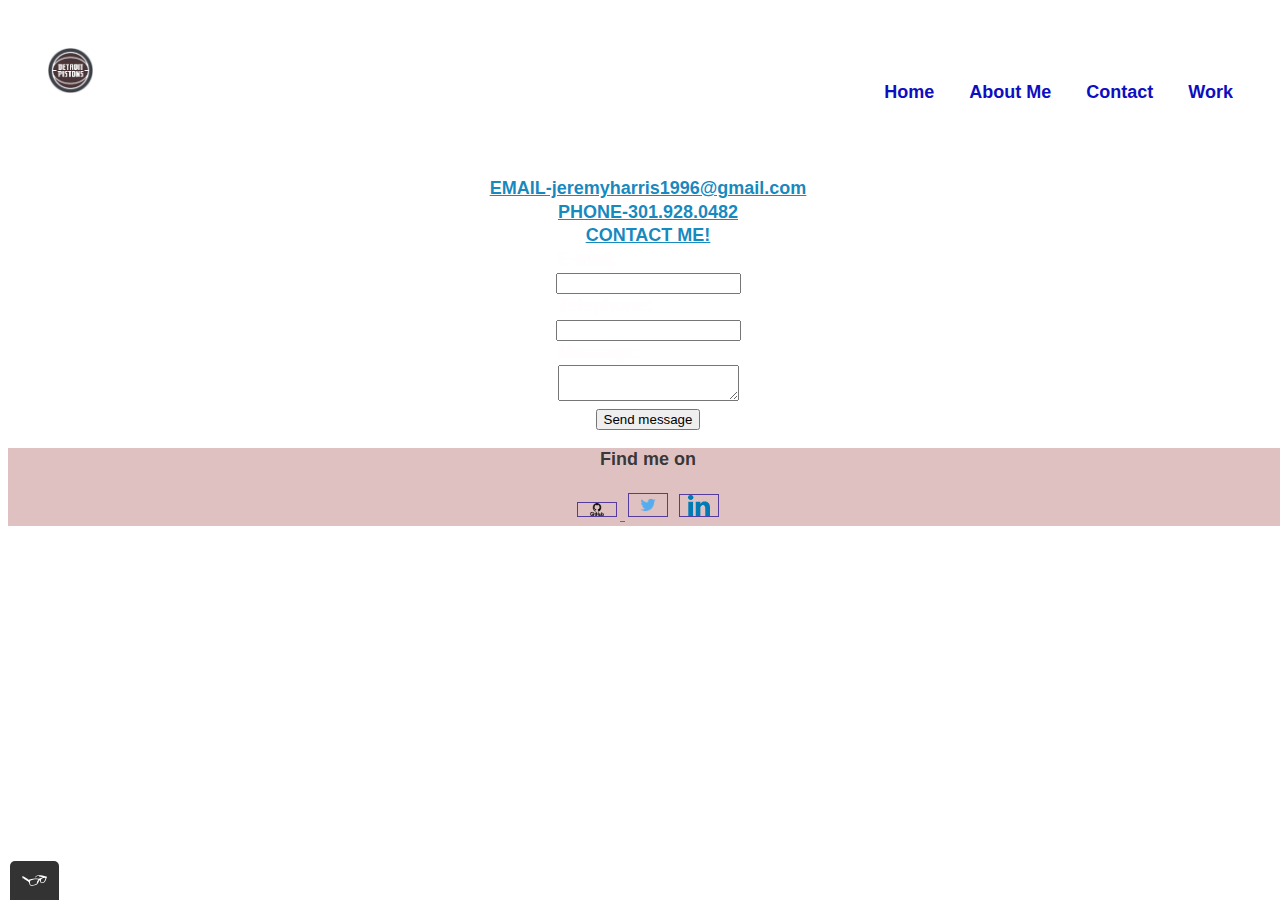
<file: contact.html>
<!DOCTYPE html>
<html lang="en">

<head>
    <meta charset="UTF-8">
    <meta http-equiv="X-UA-Compatible" content="IE=edge">
    <meta name="viewport" content="width=device-width, initial-scale=1.0">
    <title>Contact J</title>
    <link rel="stylesheet" href="cssfiles/style.production.css">
</head>

<body>
    <header class="header">



        <nav class="header" class="header_item">
            <img class=logo class="header_item" src="img/logo.png" alt="logo">
            <ul role="menubar" class="navigation-list">
                <li role="presentation">
                    <a href="index.html" role="menuitem" class="navigation-list__item navigation-list__item">Home</a>
                </li>
                <li role="presentation">
                    <a href="about.html" role="menuitem" class="navigation-list__item">About Me</a>
                </li>
                <li role="presentation">
                    <a href="contact.html" role="menuitem" class="navigation-list__item">Contact</a>
                </li>
                <li>
                    <a href="work.html" role="menuitem" class="navigation-list__item"> Work</a>
                </li>
            </ul>
        </nav>


    </header>

    </header>
    <div class="profile_text">
        <a href="mailto:jeremyharris1996@gmail.com">EMAIL-jeremyharris1996@gmail.com</a> <br>
        <a href="tel:3019280482">PHONE-301.928.0482</a> <br>
        <a href="mailto:jeremyharris1996@gmail.com">CONTACT ME!</a> <br>



        <!-- Below is a client side validation user form -->
        <form action="" method="post">
            <label class="standard-label" for="contact-email">E-mail: </label>
            <input type="email" required id="contact-email">

            <label class="standard-label" for="tele">Telephone: </label>
            <input type="tel" pattern="\d{3}[\-]\d{3}[\-]\d{4}" id="tele">

            <label class="standard-label" for="message">Message: </label>
            <textarea maxlength="240" required id="message" class="text_are"></textarea> <br>

            <input type="submit" value="Send message">
        </form>
    </div>
    <footer class="page-footer">
        <p>Find me on</p>
        <div class="social-media">
            <a href="https://github.com/Mrfortwash/portfolio_website"> <img class="socialmedia-icon"
                    src="img/github_logo.png" alt="GitHub"> </a>
            <img class="socialmedia-icon" src="img/twitter_logo.png" alt="Twitter">
            <a href=""><img class="socialmedia-icon" src="img/linkedin_logo.png" alt="LinkedIn"></a>
        </div>
    </footer>



    <script src="js/tota11y.min.js"></script>
</body>

</html>
</file>
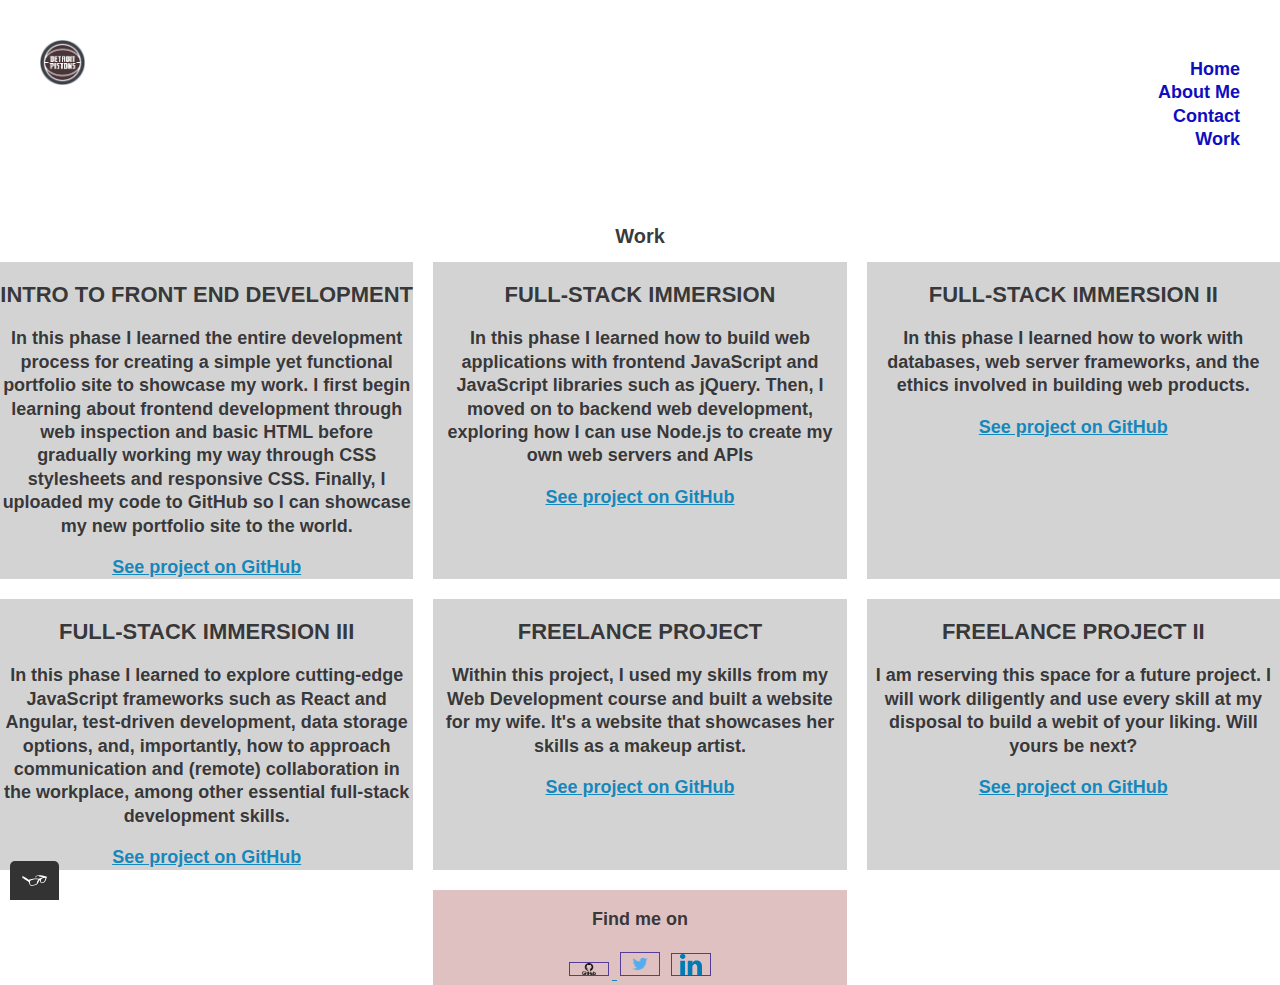
<file: work.html>
<!DOCTYPE html>
<html lang="en">

<head>
    <meta charset="UTF-8">
    <meta http-equiv="X-UA-Compatible" content="IE=edge">
    <meta name="viewport" content="width=, initial-scale=1.0">
    <title>Work</title>
    <link rel="short cuut icon" sizes="60x60" href="C:\Users\doctor1\Desktop\tiger.png">
    <link rel="stylesheet" href="https://fonts.googleapis.com/css2?family=Roboto:wght@100&display=swap">
    <link rel="stylesheet" href="cssfiles/normalize.css">
    <link rel="stylesheet" href="cssfiles/style.production.css">
</head>

<body>

    <header class="header">



        <nav class="header" class="header_item">
            <img class=logo class="header_item" src="img/logo.png" alt="logo">
            <ul role="menubar" class="navigation-list_item">
                <li role="presentation">
                    <a href="index.html" role="menuitem" class="navigation-list__item navigation-list__item">Home</a>
                </li>
                <li role="presentation">
                    <a href="about.html" role="menuitem" class="navigation-list__item">About Me</a>
                </li>
                <li role="presentation">
                    <a href="contact.html" role="menuitem" class="navigation-list__item">Contact</a>
                </li>
                <li>
                    <a href="work.html" role="menuitem" class="navigation-list__item"> Work</a>
                </li>
            </ul>
        </nav>


    </header>




    <!-- Main content -->
    <section>
        <h1 align="center">Work</h1>
        <div class="grid">
            <!-- Grid items will live here -->

            <div class="grid__item">
                <h2>INTRO TO FRONT END DEVELOPMENT</h2>
                <p>
                    In this phase I learned the entire development process for creating a simple yet functional
                    portfolio
                    site to showcase my work. I first begin learning about frontend development through web
                    inspection and basic HTML before gradually working my way through CSS stylesheets and responsive
                    CSS. Finally, I uploaded my code to GitHub so I can showcase my new portfolio site to the world.
                </p>
                <a href="https://github.com/Mrfortwash/portfolio_website">See project on GitHub</a>
            </div>
            <div class="grid__item">
                <h2>FULL-STACK IMMERSION</h2>
                <p>
                    In this phase I learned how to build web applications with frontend JavaScript and JavaScript
                    libraries such as jQuery. Then, I moved on to backend web development, exploring how I can use
                    Node.js to create my own web servers and APIs
                </p>
                <a href="https://github.com/Mrfortwash/portfolio_website">See project on GitHub</a>
            </div>
            <div class="grid__item">
                <h2>FULL-STACK IMMERSION II</h2>
                <p>
                    In this phase I learned how to work with databases, web server frameworks, and the ethics involved
                    in building web products.
                </p>
                <a href="https://github.com/Mrfortwash/portfolio_website">See project on GitHub</a>
            </div>
            <div class="grid__item">
                <h2>FULL-STACK IMMERSION III</h2>
                <p>
                    In this phase I learned to explore cutting-edge JavaScript frameworks such as React and Angular,
                    test-driven development, data storage options, and, importantly, how to approach communication and
                    (remote) collaboration in the workplace, among other essential full-stack development skills.
                </p>
                <a href="https://github.com/Mrfortwash/portfolio_website">See project on GitHub</a>
            </div>
            <div class="grid__item">
                <h2>FREELANCE PROJECT </h2>
                <p>
                    Within this project, I used my skills from my Web Development course and built a website for my
                    wife. It's a website that showcases her skills as a makeup artist.
                </p>
                <a href="https://github.com/Mrfortwash/portfolio_website">See project on GitHub</a>
            </div>
            <div class="grid__item">
                <h2>FREELANCE PROJECT II</h2>
                <p>
                    I am reserving this space for a future project. I will work diligently and use every skill at my
                    disposal to build a webit of your liking. Will yours be next?
                </p>
                <a href="https://github.com/Mrfortwash/portfolio_website">See project on GitHub</a>
            </div> <br>





            <footer class="page-footer">

                <p>Find me on</p>
                <div>
                    <a href="https://github.com/Mrfortwash/portfolio_website"> <img class="socialmedia-icon"
                            src="img/github_logo.png" alt="GitHub"> </a>
                    <img class="socialmedia-icon" src="img/twitter_logo.png" alt="Twitter">
                    <a href=""><img class="socialmedia-icon" src="img/linkedin_logo.png" alt="LinkedIn"></a>
                </div>
            </footer>




            <!-- <p>FIND ME ON</p>
    <img src="img/githubIcon.svg" alt="Github" width="50" height="50" class="footer">
    <img src="img/twitterIcon.svg" alt="Twitter" width="50" height="50" class="footer">
    <img src="img/linkedinIcon.svg" alt="LinkedIn" width="50" height="50" class="footer">



    </footer> -->



            <script src="js/tota11y.min.js"></script>
</body>

</html>
</file>
<file: cssfiles/style.production.css>
/* /* 
* Prefixed by https://autoprefixer.github.io
* PostCSS: v8.4.12,
* Autoprefixer: v10.4.4
* Browsers: last 4 version
*/


/*  */

*,
*::before,
*::after {
    box-sizing: border-box;
}

body {
    /* color */

    color: #2e2e30ef;
    /* typography */
    font-family: "Lato", sans-serif;
    width: 100%;
    height: 95vh;

    font-size: 18px;
    font-weight: 600;
    line-height: 1.3;
}

h1 {
    /* typography */
    font-size: 24px;
    font-weight: 600;
    line-height: 1.3;
}

h2 {
    /* typography */
    font-size: 22px;
    font-weight: 600;
    line-height: 1.3;
}

h3 {
    /* typography */
    font-size: 20px;
    font-weight: 600;
    line-height: 1.3;
}

.logo {
    width: 45px;
    height: 45px;
    filter: grayscale(89%);
}

.header {
    display: flex;
    width: 100%;
    padding: 20px;


}

/* .header__item {
    flex: 0 1 200px;

} */

.header__item:last-child {
    flex-grow: 1;
    text-align: right;
}

.navigation-list {
    list-style-type: none;

}



.navigation-list li {
    display: inline-block;
    margin: 15px;
}




.navigation-list__item {
    text-decoration: none;
    color: #0e0ec0
}

.navigation-list__item_index {
    text-decoration: none;
    color: #fffdfe;
}

nav ul {
    list-style: none;
    width: 100%;
    text-align: right;
}

.waterfall {
    border: solid yellowgreen 4px;
    height: 100px;
    width: 208px;
}


.grid {
    display: -ms-grid;
    display: grid;
    -ms-grid-columns: 1fr 20px 1fr 20px 1fr;
    grid-template-columns: 1fr 1fr 1fr;
    grid-gap: 20px;
}

.grid__item {
    background-color: lightgray;
    text-align: center;
}

.work-section__projects {
    display: -ms-grid;
    display: grid;
    -ms-grid-columns: 1fr 10px 1fr 10px 1fr;
    grid-template-columns: 1fr 1fr 1fr;
    gap: 10px;
    -webkit-box-pack: center;
    -ms-flex-pack: center;
    justify-content: center;
}

.work-section__projects---item {
    background-color: #adaddaef;
    text-align: center;
    width: auto;
    min-height: auto;
    margin: 0;
}

.work-section__projects---item:last-child {
    -ms-grid-column: 3;
    grid-column: 3 / 3;
    -ms-grid-row: 1;
    -ms-grid-row-span: 2;
    grid-row: 1 / 3;
}

.content_pics {
    display: flex;
    width: 100%;

    justify-content: center;

}

.content_pics_items {

    border: #053469 solid 3px;
    border-radius: 30%;
    margin: 1px;

}

/*                                                           Footer Section styling */
/* footer {

    background-color: rgb(185, 178, 185);
    display: flex;
    flex-direction: row;
    height: 100%;
    position: relative;
    width: 100%;
    min-height: 100%;
} */
/* 
.page-footer {
    clear: both;

    display: flex;

    flex-direction: row;
    justify-content: center;


    height: 27px;
    position: relative;
    width: 100%;
    min-height: 100%;
} */
.page-footer {
    clear: both;
    text-align: center;
    background-color: #dfc1c1;

    width: 100%;
}


/* .social-media {
    border: 2px solid #049766;
    display: -webkit-box;
    display: -ms-flexbox;
    display: flex;
    -webkit-box-pack: center;
    -ms-flex-pack: center;
    justify-content: center;
} */

.socialmedia-icon {
    /*border: 2px solid #970404;*/
    width: 40px;
    height: auto;
    margin: 3px;
    border: #553c9a solid 1px;

    padding: 0 0.5rem;


}








/* 
=====================================
3. INTERACTIVE ELEMENTS
=====================================
*/


a {
    color: #0882bbef;
    /*margin: 5px;*/
}

a:hover,
a:focus {
    text-decoration: none;
}

a:visited {
    color: undefined;
}

a:active {
    color: undefined;
}


.button__secondary {
    background-color: #053469;
    color: coral;
}



.button {
    display: table;
    position: relative;
    font-style: normal;
    font-weight: normal;
    font-family: "Open Sans";
    font-size: 20px;
    margin: 0 auto;
    outline: none;
    background-color: #7b5735;
    color: rgb(15, 1, 1);
    border: none;
    text-decoration: none;
    text-align: center;
    border-bottom: 2px solid rgba(0, 0, 0, 0.3);
    -webkit-transition-duration: 0.2s;
    -o-transition-duration: 0.2s;
    transition-duration: 0.2s;
    -webkit-transition-property: opacity;
    -o-transition-property: opacity;
    transition-property: opacity;
    border-radius: 2px;
}




button:hover,
button:focus,
.button:hover,
.button:focus {
    /* lets the mouse appear as a hand when hovering over the button */
    cursor: pointer;
    /* reduces the opacity of the button to 80% */
    opacity: 0.8;
}


/* 
=====================================
4. PRIMARY NAVIGATION
=====================================
<header         class="page-header"
<img            class="page-header__item" class="page-header__logo"
<nav            class="page-header__item" class="navigation-menu"
<ul             class="navigation-list"
<li             <a class="navigation-list__item" class="navigation-list__item--active"
*/

/* === header === */
.page-header {
    /* color */
    background-color: #acacacef;
    /* layout */
    display: -webkit-box;
    display: -ms-flexbox;
    display: flex;
    width: 100%;
    padding: 20px;

}

.page-header__item {
    -webkit-box-flex: 0;
    -ms-flex: 0 1 200px;
    flex: 0 1 200px;
}

.page-header__item:last-child {
    text-align: right;
    -webkit-box-flex: 1;
    -ms-flex-positive: 1;
    flex-grow: 1;
}

/* === UL === */
/* .navigation-list {
    list-style-type: none;
} */

/* === links (list) === */
.navigation-list li {

    display: inline-block;
    /*margin: 5px 20px;*/
    margin: 15px;
}

.navigation-list__item--active {
    text-decoration: none;
}





/* 
=====================================
5. FOOTER
=====================================
<footer         class="page-footer"></footer>
<div            class="social-media
<img            class="social-media__item--icon" 
*/

.social-media {
    /* color */

    /* layout */
    /* clear: both;
    display: -webkit-box;
    display: -ms-flexbox;
    display: flex;
    -webkit-box-orient: vertical;
    -webkit-box-direction: normal;
    -ms-flex-direction: column;
    flex-direction: column;
    text-align: center;
    display: flex;
    flex-direction: row;
    height: 27px;
    position: relative;
    width: 100%;
    min-height: 100%; */

}




.social-media__item--icon {
    width: 25px;
    height: auto;
    margin: 2px;
}

/* 
=====================================
6. HOME PAGE
=====================================
*/

.profile {
    max-width: 800px;
    margin: 0 auto;
    text-align: center;
}

.profile_picture {


    float: left;
    width: 250px;
    margin-right: 40px;
    border-radius: 50%;
}



.profile_text {
    text-align: center;
    -webkit-box-flex: 1;
    -ms-flex: 1 1 100px;
    flex: 1 1 100px;
    color: #fffdfe
}


/* 
=====================================
7. WORK PAGE
=====================================
*/


/******start grid fallback */
/* .project-list__item {
    display: inline-block;
    width: 33%;
}

/******end grid fallback */


.project-list__item {
    background-color: #acacacef;
    /*text-align:center;*/
    width: auto;
    min-height: auto;
    margin: 0;
}

.project-list__item:last-child {
    -ms-grid-column: 3;
    grid-column: 3 / 3;
    -ms-grid-row: 1;
    -ms-grid-row-span: 2;
    grid-row: 1 / 3;
}

*/ .sun {
    -webkit-animation: 4s color-change infinite alternate linear;
    animation: 4s color-change infinite alternate linear;
}




.cloud-back {
    -webkit-animation: 10s cloud-move-reverse infinite alternate linear;
    animation: 10s cloud-move-reverse infinite alternate linear;
}


/* 
=====================================
9. Contact PAGE
=====================================
*/
.contact-container {

    border: 2px solid #acacacef;
    /* ISSUE: Why does it not work ? */
    background-color: #fffdfe;
}

.contactPage-main {
    text-align: center;
}

.standard-label,
.standard-input {
    display: block;
    text-align: left;
    max-width: 180px;
    margin: auto;
    padding: auto;
}

.registration-container {
    padding: 20px 0;
}

.registration-container__form {
    padding: 20px 0;
}




/**************************************************************************** Media */




.project-list__item:last-child {
    grid-column: auto / auto;
    grid-row: auto / auto;
}

h1 {
    font-size: 20px;
}


#background-video {
    width: 100vw;

    object-fit: cover;
    position: fixed;
    left: 0;
    right: 0;
    top: 0;
    bottom: 0;
    z-index: -1;
}
</file>
